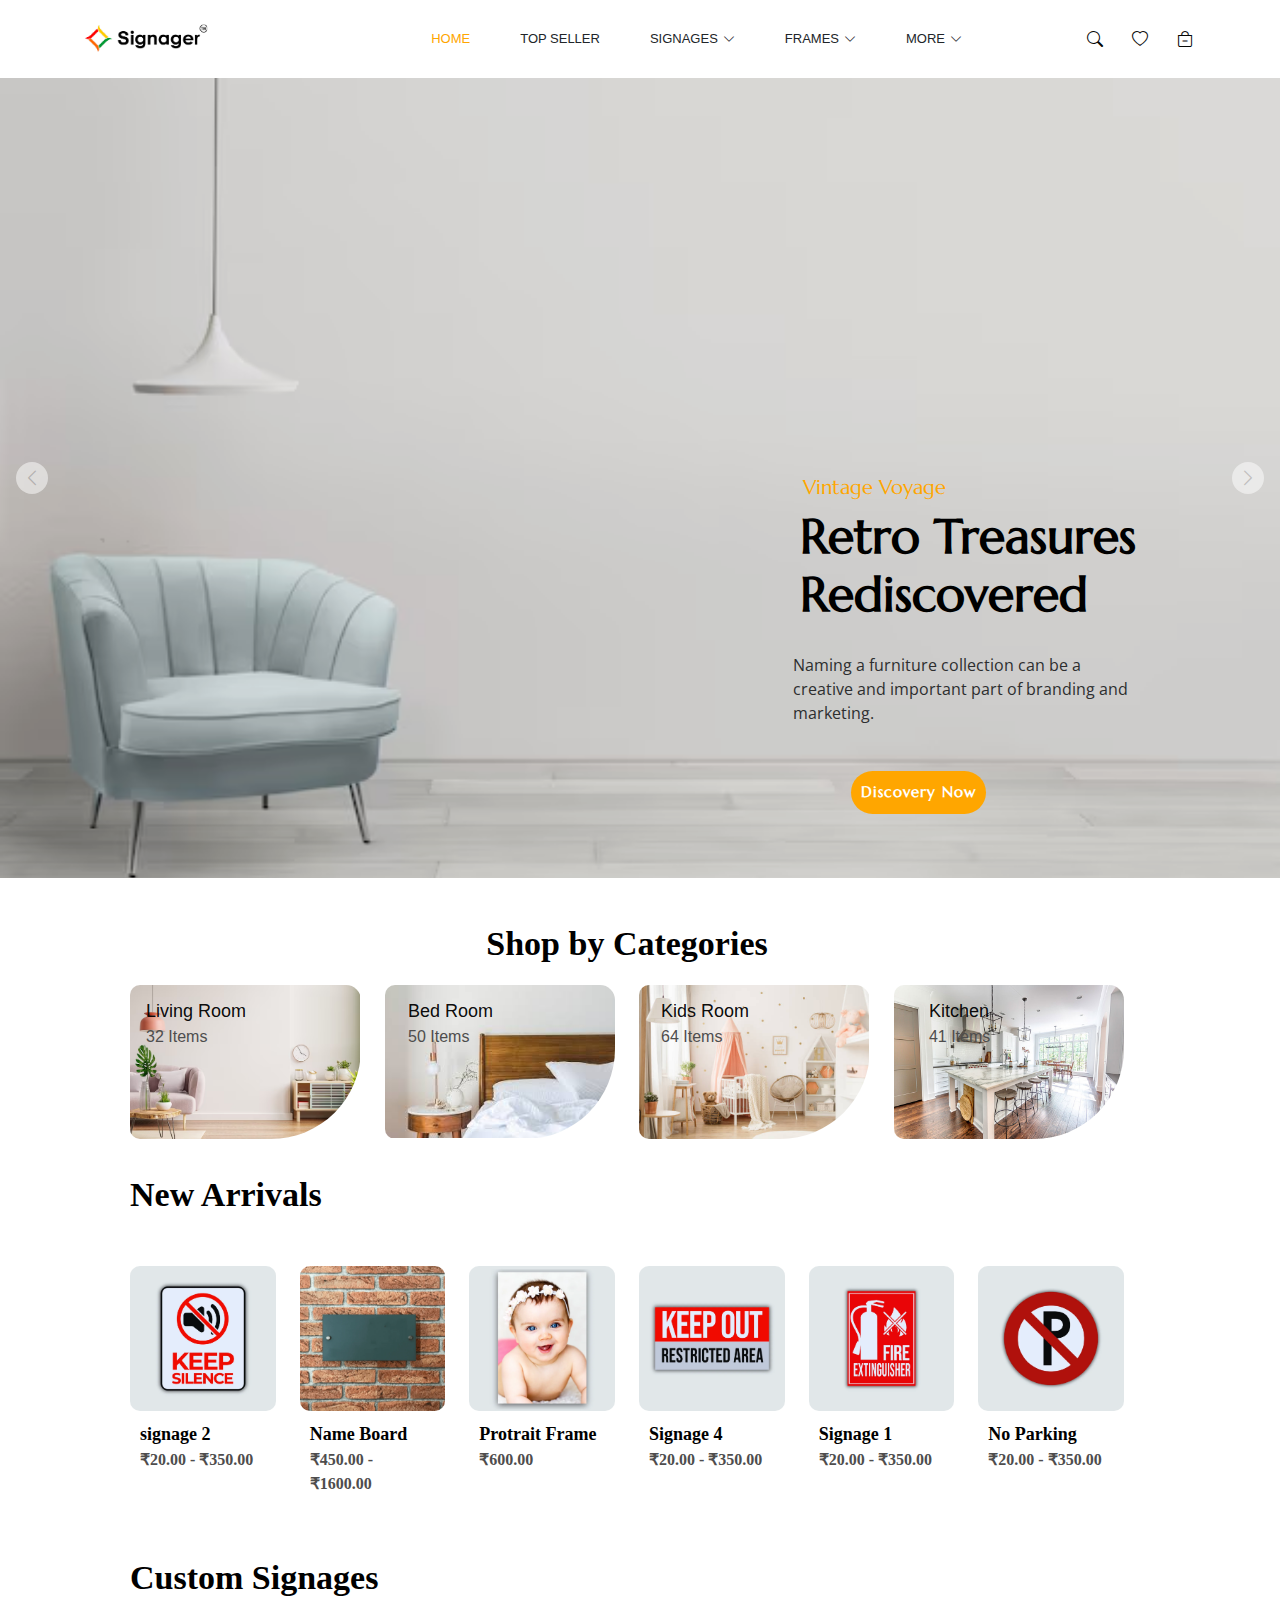
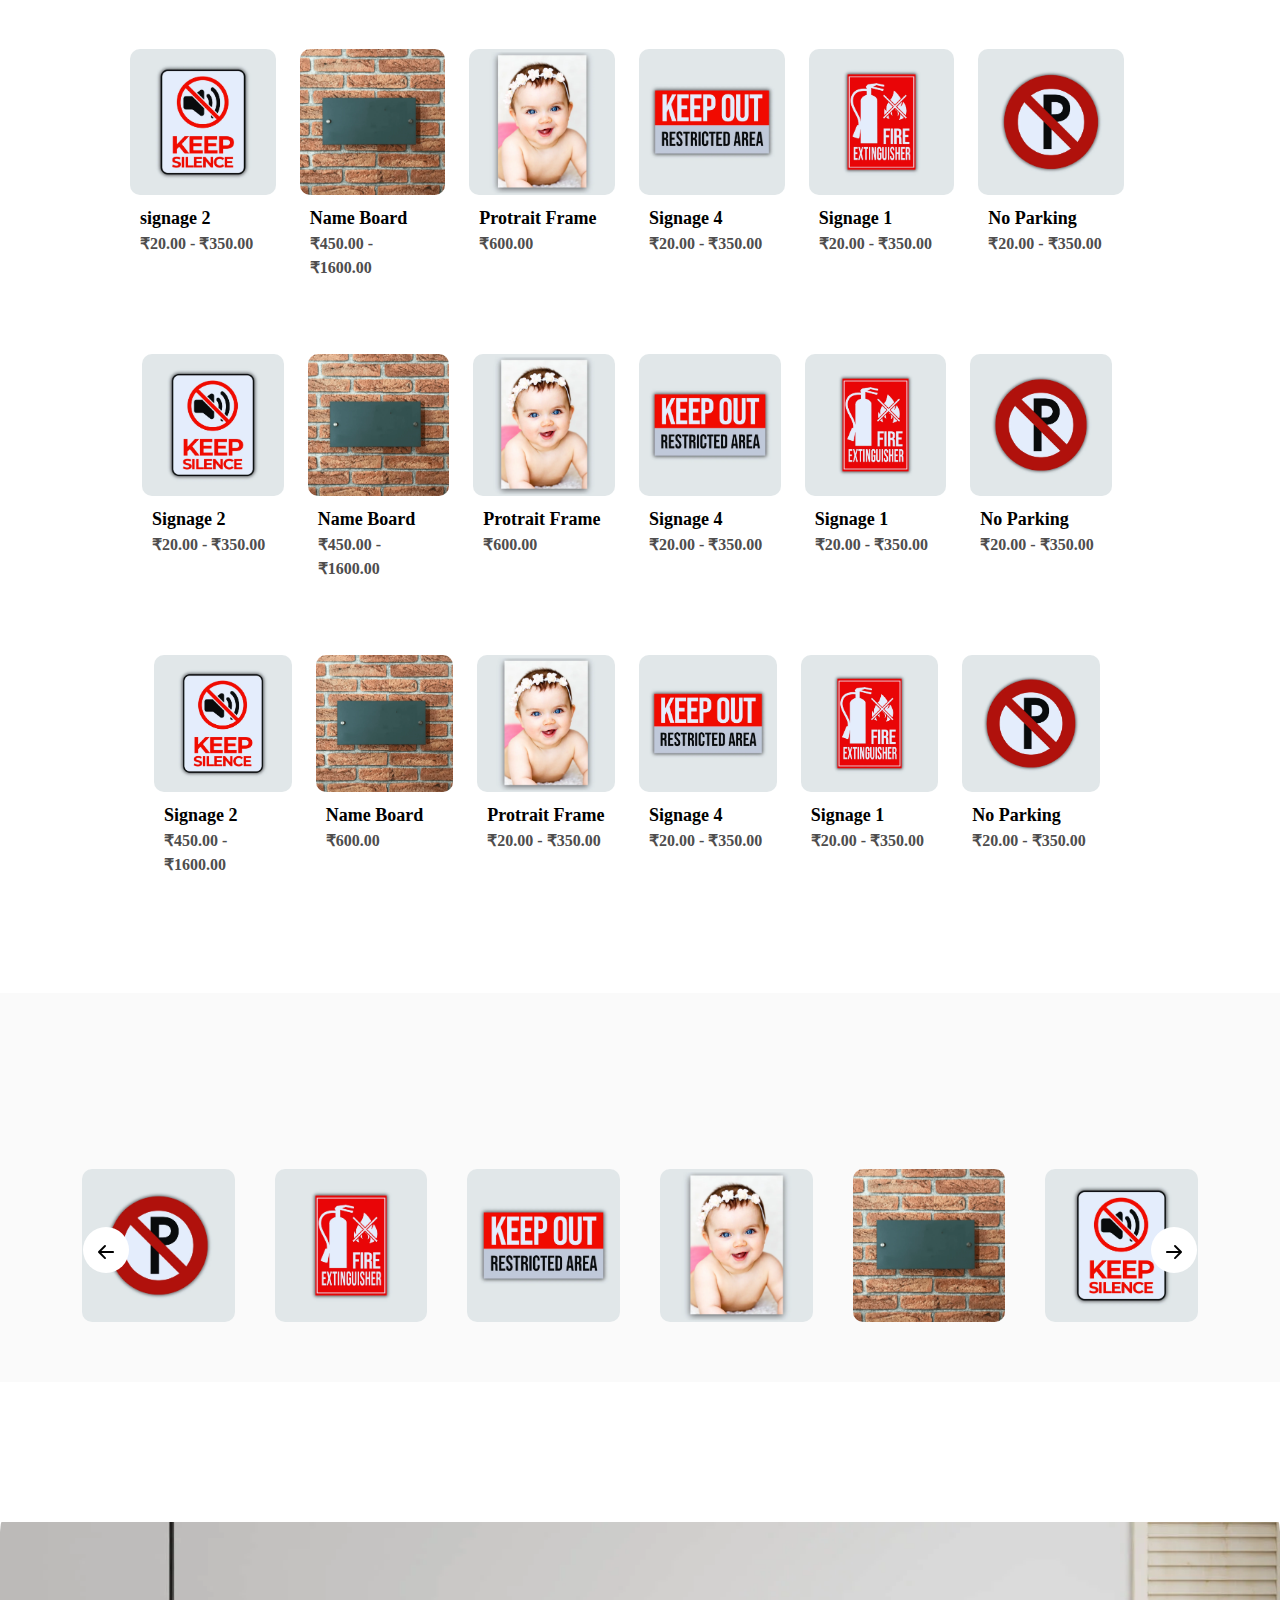
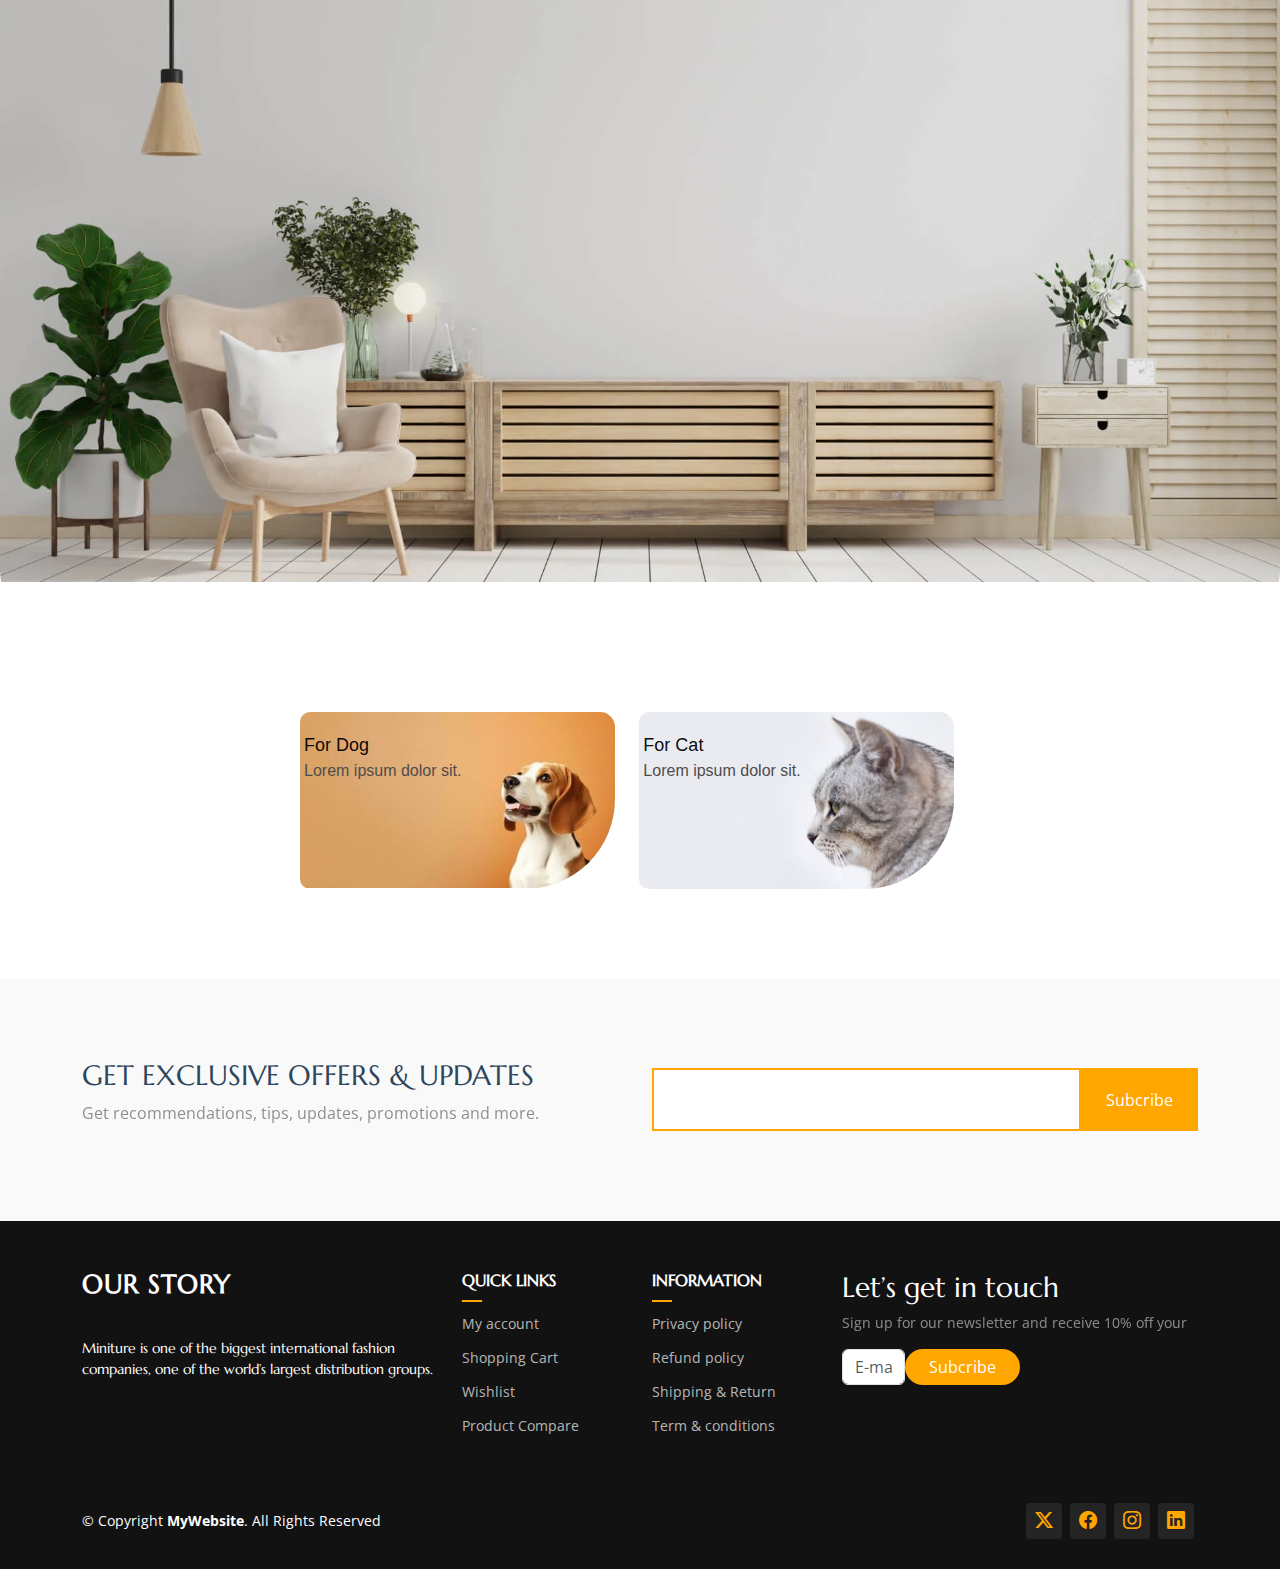
<file: index.html>
<!DOCTYPE html>
<html lang="en">

<head>
  <meta charset="utf-8">
  <meta content="width=device-width, initial-scale=1.0" name="viewport">
  <title>Signager</title>
  <meta name="description" content="">
  <meta name="keywords" content="">

  <!-- Favicons -->
  <link href="assets/img/favicon.png" rel="icon">
  <link href="assets/img/apple-touch-icon.png" rel="apple-touch-icon">

  <!-- Fonts -->
  <link href="https://fonts.googleapis.com" rel="preconnect">
  <link href="https://fonts.gstatic.com" rel="preconnect" crossorigin>
  <link href="https://fonts.googleapis.com/css2?family=Open+Sans:ital,wght@0,300;0,400;0,500;0,600;0,700;0,800;1,300;1,400;1,500;1,600;1,700;1,800&family=Marcellus:wght@400&display=swap" rel="stylesheet">

  <!-- Vendor CSS Files -->
  <link href="assets/vendor/bootstrap/css/bootstrap.min.css" rel="stylesheet">
  <link href="assets/vendor/bootstrap-icons/bootstrap-icons.css" rel="stylesheet">
  <link href="assets/vendor/aos/aos.css" rel="stylesheet">
  <link href="assets/vendor/swiper/swiper-bundle.min.css" rel="stylesheet">
  <link href="assets/vendor/glightbox/css/glightbox.min.css" rel="stylesheet">

  <!-- Main CSS File -->
  <link href="assets/css/style.css" rel="stylesheet">

</head>

<body class="index-page">

  <header id="header" class="header d-flex align-items-center position-relative">
    <div class="container-fluid container-xl position-relative d-flex align-items-center justify-content-between">

      <a href="index.html" class="logo d-flex align-items-center">
        <!-- Uncomment the line below if you also wish to use an image logo -->
        <img src="assets/img/logo signager.svg" alt="">
        
      </a>

      <nav id="navmenu" class="navmenu">
        <ul>
            <li><a href="index.html" class="active">HOME</a></li>
            <li><a href="about.html">TOP SELLER</a></li>
            <li class="dropdown"><a href="services.html"><span>SIGNAGES</span> <i class="bi bi-chevron-down toggle-dropdown"></i></a>
        <ul>
            <li><a href="#">PROMOTIONAL SIGNAGES</a></li>
            <li><a href="#">SAFETY SIGNAGES</a></li>
            <li><a href="#">NEON SIGNAGES</a></li>
            <li><a href="#">DENTAL SIGNAGES</a></li>
            <li><a href="#">COMMERCIAL SIGNAGES</a></li>
            <li><a href="#">RESIDENCE SIGNAGES</a></li>
            <li><a href="#">MANDATORY SIGNAGES</a></li>
        </ul>
            </li>
            <li class="dropdown"><a href="services.html"><span>FRAMES</span> <i class="bi bi-chevron-down toggle-dropdown"></i></a>
                <ul>
                    <li><a href="#">PHOTO FRAME</a></li>
                    <li><a href="#">CANVA FRAME</a></li>
                </ul>
                    </li>
                    <li class="dropdown"><a href="services.html"><span>MORE</span> <i class="bi bi-chevron-down toggle-dropdown"></i></a>
                        <ul>
                            <li><a href="#">SHOP</a></li>
                            <li><a href="#">ABOUT US</a></li>
                            <li><a href="#">CONTACT US</a></li>
                        </ul>
                            </li>
                            <div id="icon"><i class="bi bi-search"></i>
                            <i class="bi bi-heart"></i>
                            <i class="bi bi-bag-dash"></i>
                          </div>
        </ul>
        <i class="mobile-nav-toggle d-xl-none bi bi-list"></i>
      </nav>

    </div>
  </header>

  <main class="main">

    <!-- Hero Section -->
    <section id="hero" class="hero section dark-background">

        <div id="hero-carousel" class="carousel slide carousel-fade" data-bs-ride="carousel" data-bs-interval="5000">

            <div class="carousel-item active">
                <img src="assets/img/slide 1.avif" alt="">
            <div class="carousel-container1">
                <h5>Vintage Voyage</h5>
            <h2> Retro Treasures <br/>Rediscovered</h2>
            <p>Naming a furniture collection can be a creative and important part of branding and marketing.</p>
            <button class="btn">Discovery Now</button> 
            </div>
        </div><!-- End Carousel Item -->

        <div class="carousel-item">
          <img src="assets/img/slide2.avif" alt="">
          <div class="carousel-container2">
            <h5>African Safari Splender</h5>
            <h2>Savanna Sunset <br/>Collection</h2>
            <p>Naming a furniture collection can be a creative <br/>and important part of branding and marketing.</p>
            <button class="btn">Shop Now</button>
          </div>
        </div><!-- End Carousel Item -->

        <div class="carousel-item">
          <img src="assets/img/slide 3.avif" alt="">
          <div class="carousel-container3">
            <h5>Mordern Zen Oasis</h5>
            <h2>Minimalist Living <br/>Inspiration</span></h2>
            <p>Naming a furniture collection can be a creative <br/>and important part of branding and marketing.</p>
            <button class="btn1">Shop Now</button>
          </div>
        </div><!-- End Carousel Item -->

        <a class="carousel-control-prev" href="#hero-carousel" role="button" data-bs-slide="prev">
          <span class="carousel-control-prev-icon bi bi-chevron-left" aria-hidden="true"></span>
        </a>

        <a class="carousel-control-next" href="#hero-carousel" role="button" data-bs-slide="next">
          <span class="carousel-control-next-icon bi bi-chevron-right" aria-hidden="true"></span>
        </a>


      </div>

    </section><!-- /Hero Section -->

    <!-- Gallery Section -->
    <section id="gallery" class="gallery section">

      <div id="shoptitle">
        <p>Shop by Categories</p>
        

        <div class="row gy-4 justify-content-center">

          <div class="col-xl-3 col-lg-4 col-md-6">
            <div class="gallery-item h-100">
              <img src="assets/img/livingroom.avif" class="img-fluid" alt="">
              <div class="text-overlay"><span>Living Room</span> 
                <p>32 Items</p>
              </div>
              <div class="gallery-links d-flex align-items-center justify-content-center">
                <a href="assets/img/livingroom.avif" title="Gallery 1" class="glightbox preview-link"></i></a>
                <a href="gallery-single.html" class="details-link"><i class="bi bi-arrow-up-right-circle-fill"></i></a>
              </div>
            </div>
          </div><!-- End Gallery Item -->

          <div class="col-xl-3 col-lg-4 col-md-6">
            <div class="gallery-item h-100">
              <img src="assets/img/bedroom.jpeg" class="img-fluid" alt="">
              <div class="text-overlay"><span>Bed Room</span>
                <p>50 Items</p>
              </div>
              <div class="gallery-links d-flex align-items-center justify-content-center">
                <a href="assets/img/bedroom.jpeg" title="Gallery 2" class="glightbox preview-link"></a>
                <a href="gallery-single.html" class="details-link"><i class="bi bi-arrow-up-right-circle-fill"></i></a>
              </div>
            </div>
          </div><!-- End Gallery Item -->

          <div class="col-xl-3 col-lg-4 col-md-6">
            <div class="gallery-item h-100">
              <img src="assets/img/kid.jpg" class="img-fluid" alt="">
              <div class="text-overlay"><span>Kids Room</span>
                <p>64 Items</p>
              </div>
              <div class="gallery-links d-flex align-items-center justify-content-center">
                <a href="assets/img/kid.jpg" title="Gallery 3" class="glightbox preview-link"></a>
                <a href="gallery-single.html" class="details-link"><i class="bi bi-arrow-up-right-circle-fill"></i></a>
              </div>
            </div>
          </div><!-- End Gallery Item -->

          <div class="col-xl-3 col-lg-4 col-md-6">
            <div class="gallery-item h-100">
              <img src="assets/img/kitchen1.jpeg" class="img-fluid" alt="">
              <div class="text-overlay"><span>Kitchen</span>
                <p>41 Items</p>
              </div>
              <div class="gallery-links d-flex align-items-center justify-content-center">
                <a href="assets/img/kitchen1.jpeg" title="Gallery 4" class="glightbox preview-link"></a>
                <a href="gallery-single.html" class="details-link"><i class="bi bi-arrow-up-right-circle-fill"></i></a>
              </div>
            </div>
          </div><!-- End Gallery Item -->

        </div>
        <div id="shoptitle1">
          <p>New Arrivals</p>
          </div>
          <div class="row gy-4 justify-content-center">

            <div class="col-xl-2 col-lg-2 col-md-4">
              <div class="gallery-item1 h-100">
                <a href="signage2.html" class="details-link">
                <img src="assets/img/product1.webp" class="img-fluid" alt="">
              </a>
                <div class="text">
                  <span>signage 2</span>
                  <p>₹20.00 - ₹350.00</p>
                </div>
                <div class="gallery-links1 d-flex align-items-center justify-content-center">
                  <a href="assets/img/product1.webp" title="Gallery 4" class="glightbox preview-link"></a>
                </div>
                <ul class="icons">
                  <i class="bi bi-search"></i>
                  <i class="bi bi-heart"></i>
                  <i class="bi bi-bag-dash"></i>
                </ul>
              </div>
            </div><!-- End Gallery Item -->

          <div class="col-xl-2 col-lg-2 col-md-4">
            <div class="gallery-item1 h-100">
              <a href="nameboard.html" class="details-link">
              <img src="assets/img/product2.webp" class="img-fluid" alt=""></a>
              <div class="text">
                <span>Name Board</span>
                <p>₹450.00 - ₹1600.00</p>
              </div>
              <div class="gallery-links1 d-flex align-items-center justify-content-center">
                
                <a href="assets/img/product2.webp" title="Gallery 2" class="glightbox preview-link"></a>
                <ul class="icons">
                  <i class="bi bi-search"></i>
                  <i class="bi bi-heart"></i>
                  <i class="bi bi-bag-dash"></i>
                </ul>
                
              </div>
            </div>
          </div><!-- End Gallery Item -->

          <div class="col-xl-2 col-lg-2 col-md-4">
            <div class="gallery-item1 h-100">
              <a href="protrait.html" class="details-link">
              <img src="assets/img/product3.webp" class="img-fluid" alt=""></a>
              <div class="text">
                <span>Protrait Frame</span>
                <p>₹600.00</p>
              </div>
              <div class="gallery-links1 d-flex align-items-center justify-content-center">
                
                <a href="assets/img/product3.webp" title="Gallery 3" class="glightbox preview-link"></a>
                <ul class="icons">
                  <i class="bi bi-search"></i>
                  <i class="bi bi-heart"></i>
                  <i class="bi bi-bag-dash"></i>
                </ul>
                
              </div>
            </div>
          </div><!-- End Gallery Item -->

          <div class="col-xl-2 col-lg-2 col-md-4">
            <div class="gallery-item1 h-100">
              <a href="signage4.html" class="details-link">
              <img src="assets/img/product4.webp" class="img-fluid" alt=""></a>
              <div class="text">
                <span>Signage 4</span>
                <p>₹20.00 - ₹350.00</p>
              </div>
              <div class="gallery-links1 d-flex align-items-center justify-content-center">
                
                <a href="assets/img/product4.webp" title="Gallery 4" class="glightbox preview-link"></a>
                <ul class="icons">
                  <i class="bi bi-search"></i>
                  <i class="bi bi-heart"></i>
                  <i class="bi bi-bag-dash"></i>
                </ul>
                
              </div>
            </div>
          </div><!-- End Gallery Item -->
          <div class="col-xl-2 col-lg-2 col-md-4">
            <div class="gallery-item1 h-100">
              <a href="signage1.html" class="details-link">
              <img src="assets/img/product5.webp" class="img-fluid" alt=""></a>
              <div class="text">
                <span>Signage 1</span>
                <p>₹20.00 - ₹350.00</p>
              </div>
              <div class="gallery-links1 d-flex align-items-center justify-content-center">
                
                <a href="assets/img/product5.webp" title="Gallery 4" class="glightbox preview-link"></a>
                <ul class="icons">
                  <i class="bi bi-search"></i>
                  <i class="bi bi-heart"></i>
                  <i class="bi bi-bag-dash"></i>
                </ul>
                
              </div>
            </div>
          </div><!-- End Gallery Item -->
          <div class="col-xl-2 col-lg-2 col-md-4">
            <div class="gallery-item1 h-100">
              <a href="noparking.html" class="details-link">
              <img src="assets/img/product6.webp" class="img-fluid" alt=""></a>
              <div class="text">
                <span>No Parking</span>
                <p>₹20.00 - ₹350.00</p>
              </div>
              <div class="gallery-links1 d-flex align-items-center justify-content-center">
                
                <a href="assets/img/product6.webp" title="Gallery 4" class="glightbox preview-link"></a>
                <ul class="icons">
                  <i class="bi bi-search"></i>
                  <i class="bi bi-heart"></i>
                  <i class="bi bi-bag-dash"></i>
                </ul>
                
                </a>
              </div>
            </div>
          </div><!-- End Gallery Item -->
          </div>
          
          <div id="shoptitle1">
            <p>Custom Signages</p>
            </div>
            <div class="row gy-4 justify-content-center">
            <div class="col-xl-2 col-lg-2 col-md-4">
              <div class="gallery-item1 h-100">
                <a href="signage2.html" class="details-link">
                <img src="assets/img/product1.webp" class="img-fluid" alt=""></a>
                <div class="text">
                  <span>signage 2</span>
                  <p>₹20.00 - ₹350.00</p>
                </div>
                <div class="gallery-links1 d-flex align-items-center justify-content-center">
                  
                  <a href="assets/img/product1.webp" title="Gallery 1" class="glightbox preview-link"></i></a>
                  <ul class="icons">
                    <i class="bi bi-search"></i>
                    <i class="bi bi-heart"></i>
                    <i class="bi bi-bag-dash"></i>
                  </ul>
                  
                </div>
              </div>
            </div><!-- End Gallery Item -->
  
            <div class="col-xl-2 col-lg-2 col-md-4">
              <div class="gallery-item1 h-100">
                <a href="nameboard.html" class="details-link">
                <img src="assets/img/product2.webp" class="img-fluid" alt=""></a>
                <div class="text">
                  <span>Name Board</span>
                <p>₹450.00 - ₹1600.00</p>
                </div>
                <div class="gallery-links1 d-flex align-items-center justify-content-center">
                  
                  <a href="assets/img/product2.webp" title="Gallery 2" class="glightbox preview-link"></a>
                  <ul class="icons">
                    <i class="bi bi-search"></i>
                    <i class="bi bi-heart"></i>
                    <i class="bi bi-bag-dash"></i>
                  </ul>
                  
                </div>
              </div>
            </div><!-- End Gallery Item -->
  
            <div class="col-xl-2 col-lg-2 col-md-4">
              <div class="gallery-item1 h-100">
                <a href="protrait.html" class="details-link">
                <img src="assets/img/product3.webp" class="img-fluid" alt=""></a>
                <div class="text">
                  <span>Protrait Frame</span>
                  <p>₹600.00</p>
                </div>
                <div class="gallery-links1 d-flex align-items-center justify-content-center">
                  
                  <a href="assets/img/product3.webp" title="Gallery 3" class="glightbox preview-link"></a>
                  <ul class="icons">
                    <i class="bi bi-search"></i>
                    <i class="bi bi-heart"></i>
                    <i class="bi bi-bag-dash"></i>
                  </ul>
                  
                </div>
              </div>
            </div><!-- End Gallery Item -->
  
            <div class="col-xl-2 col-lg-2 col-md-4">
              <div class="gallery-item1 h-100">
                <a href="signage4.html" class="details-link">
                <img src="assets/img/product4.webp" class="img-fluid" alt=""></a>
                <div class="text">
                  <span>Signage 4</span>
                <p>₹20.00 - ₹350.00</p>
                </div>
                <div class="gallery-links1 d-flex align-items-center justify-content-center">
                  
                  <a href="assets/img/product4.webp" title="Gallery 4" class="glightbox preview-link"></a>
                  <ul class="icons">
                    <i class="bi bi-search"></i>
                    <i class="bi bi-heart"></i>
                    <i class="bi bi-bag-dash"></i>
                  </ul>
                  
                </div>
              </div>
            </div><!-- End Gallery Item -->
            <div class="col-xl-2 col-lg-2 col-md-4">
              <div class="gallery-item1 h-100">
                <a href="signage1.html" class="details-link">
                <img src="assets/img/product5.webp" class="img-fluid" alt=""></a>
                <div class="text">
                  <span>Signage 1</span>
                <p>₹20.00 - ₹350.00</p>
                </div>
                <div class="gallery-links1 d-flex align-items-center justify-content-center">
                  
                  <a href="assets/img/product5.webp" title="Gallery 4" class="glightbox preview-link"></a>
                  <ul class="icons">
                    <i class="bi bi-search"></i>
                    <i class="bi bi-heart"></i>
                    <i class="bi bi-bag-dash"></i>
                  </ul>
                  
                </div>
              </div>
            </div><!-- End Gallery Item -->
            <div class="col-xl-2 col-lg-2 col-md-4">
              <div class="gallery-item1 h-100">
                <a href="noparking.html" class="details-link">
                <img src="assets/img/product6.webp" class="img-fluid" alt=""></a>
                <div class="text">
                  <span>No Parking</span>
                  <p>₹20.00 - ₹350.00</p>
                </div>
                <div class="gallery-links1 d-flex align-items-center justify-content-center">
                  
                  <a href="assets/img/product6.webp" title="Gallery 4" class="glightbox preview-link"></a>
                  <ul class="icons">
                    <i class="bi bi-search"></i>
                    <i class="bi bi-heart"></i>
                    <i class="bi bi-bag-dash"></i>
                  </ul>
                  
                  </a>
                </div>
              </div>
            </div><!-- End Gallery Item -->

            <div class="row gy-4 justify-content-center">
  
              <div class="col-xl-2 col-lg-2 col-md-4">
                <div class="gallery-item1 h-100">
                  <a href="signage2.html" class="details-link">
                  <img src="assets/img/product1.webp" class="img-fluid" alt=""></a>
                  <div class="text">
                    <span>Signage 2</span>
                    <p>₹20.00 - ₹350.00</p>
                  </div>
                  <div class="gallery-links1 d-flex align-items-center justify-content-center">
                    
                    <a href="assets/img/product1.webp" title="Gallery 1" class="glightbox preview-link"></i></a>
                    <ul class="icons">
                      <i class="bi bi-search"></i>
                      <i class="bi bi-heart"></i>
                      <i class="bi bi-bag-dash"></i>
                    </ul>
                    
                  </div>
                </div>
              </div><!-- End Gallery Item -->
    
              <div class="col-xl-2 col-lg-2 col-md-4">
                <div class="gallery-item1 h-100">
                  <a href="nameboard.html" class="details-link">
                  <img src="assets/img/product2.webp" class="img-fluid" alt=""></a>
                  <div class="text">
                    <span>Name Board</span>
                    <p>₹450.00 - ₹1600.00</p>
                  </div>
                  <div class="gallery-links1 d-flex align-items-center justify-content-center">
                    
                    <a href="assets/img/product2.webp" title="Gallery 2" class="glightbox preview-link"></a>
                    <ul class="icons">
                      <i class="bi bi-search"></i>
                      <i class="bi bi-heart"></i>
                      <i class="bi bi-bag-dash"></i>
                    </ul>
                  </div>
                </div>
              </div><!-- End Gallery Item -->
    
              <div class="col-xl-2 col-lg-2 col-md-4">
                <div class="gallery-item1 h-100">
                  <a href="protrait.html" class="details-link">
                  <img src="assets/img/product3.webp" class="img-fluid" alt=""></a>
                  <div class="text">
                    <span>Protrait Frame</span>
                    <p>₹600.00</p>
                  </div>
                  <div class="gallery-links1 d-flex align-items-center justify-content-center">
                    
                    <a href="assets/img/product3.webp" title="Gallery 3" class="glightbox preview-link"></a>
                    <ul class="icons">
                      <i class="bi bi-search"></i>
                      <i class="bi bi-heart"></i>
                      <i class="bi bi-bag-dash"></i>
                    </ul>
                    
                  </div>
                </div>
              </div><!-- End Gallery Item -->
    
              <div class="col-xl-2 col-lg-2 col-md-4">
                <div class="gallery-item1 h-100">
                  <a href="signage4.html" class="details-link">
                  <img src="assets/img/product4.webp" class="img-fluid" alt=""></a>
                  <div class="text">
                    <span>Signage 4</span>
                    <p>₹20.00 - ₹350.00</p>
                  </div>
                  <div class="gallery-links1 d-flex align-items-center justify-content-center">
                    
                    <a href="assets/img/product4.webp" title="Gallery 4" class="glightbox preview-link"></a>
                    <ul class="icons">
                      <i class="bi bi-search"></i>
                      <i class="bi bi-heart"></i>
                      <i class="bi bi-bag-dash"></i>
                    </ul>
                    
                  </div>
                </div>
              </div><!-- End Gallery Item -->
              <div class="col-xl-2 col-lg-2 col-md-4">
                <div class="gallery-item1 h-100">
                  <a href="signage1.html" class="details-link">
                  <img src="assets/img/product5.webp" class="img-fluid" alt=""></a>
                  <div class="text">
                    <span>Signage 1</span>
                    <p>₹20.00 - ₹350.00</p>
                  </div>
                  <div class="gallery-links1 d-flex align-items-center justify-content-center">
                    
                    <a href="assets/img/product5.webp" title="Gallery 4" class="glightbox preview-link"></a>
                    <ul class="icons">
                      <i class="bi bi-search"></i>
                      <i class="bi bi-heart"></i>
                      <i class="bi bi-bag-dash"></i>
                    </ul>
                    
                  </div>
                </div>
              </div><!-- End Gallery Item -->
              <div class="col-xl-2 col-lg-2 col-md-4">
                <div class="gallery-item1 h-100">
                  <a href="noparking.html" class="details-link">
                  <img src="assets/img/product6.webp" class="img-fluid" alt=""></a>
                  <div class="text">
                    <span>No Parking</span>
                    <p>₹20.00 - ₹350.00</p>
                  </div>
                  <div class="gallery-links1 d-flex align-items-center justify-content-center">
                    
                    <a href="assets/img/product6.webp" title="Gallery 4" class="glightbox preview-link"></a>
                    <ul class="icons">
                      <i class="bi bi-search"></i>
                      <i class="bi bi-heart"></i>
                      <i class="bi bi-bag-dash"></i>
                    </ul>
                    
                    </a>
                  </div>
                </div>
              </div><!-- End Gallery Item -->
            
              
              <div class="row gy-4 justify-content-center">
  
                <div class="col-xl-2 col-lg-2 col-md-4">
                  <div class="gallery-item1 h-100">
                    <a href="signage2.html" class="details-link">
                    <img src="assets/img/product1.webp" class="img-fluid" alt=""></a>
                    <div class="text">
                      <span>Signage 2</span>
                      <p>₹450.00 - ₹1600.00</p>
                    </div>
                    <div class="gallery-links1 d-flex align-items-center justify-content-center">
                      
                      <a href="assets/img/product1.webp" title="Gallery 1" class="glightbox preview-link"></i></a>
                      <ul class="icons">
                        <i class="bi bi-search"></i>
                        <i class="bi bi-heart"></i>
                        <i class="bi bi-bag-dash"></i>
                      </ul>
                      
                    </div>
                  </div>
                </div><!-- End Gallery Item -->
      
                <div class="col-xl-2 col-lg-2 col-md-4">
                  <div class="gallery-item1 h-100">
                    <a href="nameboard.html" class="details-link">
                    <img src="assets/img/product2.webp" class="img-fluid" alt=""></a>
                    <div class="text">
                    <span>Name Board</span>
                    <p>₹600.00</p>
                    </div>
                    <div class="gallery-links1 d-flex align-items-center justify-content-center">
                      
                      <a href="assets/img/product2.webp" title="Gallery 2" class="glightbox preview-link"></a>
                      <ul class="icons">
                        <i class="bi bi-search"></i>
                        <i class="bi bi-heart"></i>
                        <i class="bi bi-bag-dash"></i>
                      </ul>
                      
                    </div>
                  </div>
                </div><!-- End Gallery Item -->
      
                <div class="col-xl-2 col-lg-2 col-md-4">
                  <div class="gallery-item1 h-100">
                    <a href="protrait.html" class="details-link">
                    <img src="assets/img/product3.webp" class="img-fluid" alt=""></a>
                    <div class="text">
                      <span>Protrait Frame</span>
                      <p>₹20.00 - ₹350.00</p>
                    </div>
                    <div class="gallery-links1 d-flex align-items-center justify-content-center">
                      
                      <a href="assets/img/product3.webp" title="Gallery 3" class="glightbox preview-link"></a>
                      <ul class="icons">
                        <i class="bi bi-search"></i>
                        <i class="bi bi-heart"></i>
                        <i class="bi bi-bag-dash"></i>
                      </ul>
                      
                    </div>
                  </div>
                </div><!-- End Gallery Item -->
      
                <div class="col-xl-2 col-lg-2 col-md-4">
                  <div class="gallery-item1 h-100">
                    <a href="signage4.html" class="details-link">
                    <img src="assets/img/product4.webp" class="img-fluid" alt=""></a>
                    <div class="text">
                      <span>Signage 4</span>
                      <p>₹20.00 - ₹350.00</p>
                    </div>
                    <div class="gallery-links1 d-flex align-items-center justify-content-center">
                      
                      <a href="assets/img/product4.webp" title="Gallery 4" class="glightbox preview-link"></a>
                      <ul class="icons">
                        <i class="bi bi-search"></i>
                        <i class="bi bi-heart"></i>
                        <i class="bi bi-bag-dash"></i>
                      </ul>
                      
                    </div>
                  </div>
                </div><!-- End Gallery Item -->
                <div class="col-xl-2 col-lg-2 col-md-4">
                  <div class="gallery-item1 h-100">
                    <a href="signage1.html" class="details-link">
                    <img src="assets/img/product5.webp" class="img-fluid" alt=""></a>
                    <div class="text">
                      <span>Signage 1</span>
                      <p>₹20.00 - ₹350.00</p>
                    </div>
                    <div class="gallery-links1 d-flex align-items-center justify-content-center">
                      
                      <a href="assets/img/product5.webp" title="Gallery 4" class="glightbox preview-link"></a>
                      <ul class="icons">
                        <i class="bi bi-search"></i>
                        <i class="bi bi-heart"></i>
                        <i class="bi bi-bag-dash"></i>
                      </ul>
                    
                    </div>
                  </div>
                </div><!-- End Gallery Item -->
                <div class="col-xl-2 col-lg-2 col-md-4">
                  <div class="gallery-item1 h-100">
                    <a href="noparking.html" class="details-link">
                    <img src="assets/img/product6.webp" class="img-fluid" alt=""></a>
                    <div class="text">
                      <span>No Parking</span>
                      <p>₹20.00 - ₹350.00</p>
                    </div>
                    <div class="gallery-links1 d-flex align-items-center justify-content-center">
                      
                      <a href="assets/img/product6.webp" title="Gallery 4" class="glightbox preview-link"></a>
                      <ul class="icons">
                        <i class="bi bi-search"></i>
                        <i class="bi bi-heart"></i>
                        <i class="bi bi-bag-dash"></i>
                      </ul>
                      
                    </div>
                  </div>
                </div><!-- End Gallery Item -->
      
    </section>


    <!-- Services 2 Section -->
    <section id="services-2" class="services-2 section dark-background">
      <!-- Section Title -->
      <div class="container section-title" data-aos="fade-up">
        <h2>Top Sellers</h2>
        
      </div><!-- End Section Title -->

      <div class="services-carousel-wrap">
        <div class="container">
          <div class="swiper init-swiper">
            <script type="application/json" class="swiper-config">
              {
                "loop": true,
                "speed": 600,
                "autoplay": {
                  "delay": 5000
                },
                "slidesPerView": "auto",
                "pagination": {
                  "el": ".swiper-pagination",
                  "type": "bullets",
                  "clickable": true
                },
                "navigation": {
                  "nextEl": ".js-custom-next",
                  "prevEl": ".js-custom-prev"
                },
                "breakpoints": {
                  "320": {
                    "slidesPerView": 3,
                    "spaceBetween": 40
                  },
                  "1200": {
                    "slidesPerView": 6,
                    "spaceBetween": 40
                  }
                }
              }
            </script>
            <button class="navigation-prev js-custom-prev">
              <i class="bi bi-arrow-left-short"></i>
            </button>
            <button class="navigation-next js-custom-next">
              <i class="bi bi-arrow-right-short"></i>
            </button>
            <div class="swiper-wrapper">
              <div class="swiper-slide col-xl-2 col-lg-2 col-md-4">
                <div class="service-item">
                  <div class="service-item-contents">
                    <a href="noparking.html">
                      <i class="bi bi-search"></i>
                        <i class="bi bi-heart"></i>
                        <i class="bi bi-bag-dash"></i>
                    </a>
                  </div>
                  <img src="assets/img/product6.webp" alt="Image" class="img-fluid">
                </div>
              </div>
              <div class="swiper-slide col-xl-2 col-lg-2 col-md-4">
                <div class="service-item">
                  <div class="service-item-contents">
                    <a href="signage1.html">
                      <i class="bi bi-search"></i>
                        <i class="bi bi-heart"></i>
                        <i class="bi bi-bag-dash"></i>
                    </a>
                  </div>
                
                  <img src="assets/img/product5.webp" alt="Image" class="img-fluid">
                </div>
              </div>
              <div class="swiper-slide">
                <div class="service-item">
                  <div class="service-item-contents">
                    <a href="signage4.html">
                      <i class="bi bi-search"></i>
                        <i class="bi bi-heart"></i>
                        <i class="bi bi-bag-dash"></i>
                    </a>
                  </div>
                  <img src="assets/img/product4.webp" alt="Image" class="img-fluid">
                </div>
              </div>

              <div class="swiper-slide col-xl-2 col-lg-2 col-md-4">
                <div class="service-item">
                  <div class="service-item-contents">
                    <a href="protrait.html">
                      <i class="bi bi-search"></i>
                      <i class="bi bi-heart"></i>
                      <i class="bi bi-bag-dash"></i>
                    </a>
                  </div>
                  <img src="assets/img/product3.webp" alt="Image" class="img-fluid">
                </div>
              </div>
              <div class="swiper-slide">
                <div class="service-item">
                  <div class="service-item-contents">
                    <a href="nameboard.html">
                      <i class="bi bi-search"></i>
                        <i class="bi bi-heart"></i>
                        <i class="bi bi-bag-dash"></i>
                    </a>
                  </div>
                  <img src="assets/img/product2.webp" alt="Image" class="img-fluid">
                </div>
              </div>
              <div class="swiper-slide">
                <div class="service-item">
                  <div class="service-item-contents">
                    <a href="signage2.html">
                      <i class="bi bi-search"></i>
                        <i class="bi bi-heart"></i>
                        <i class="bi bi-bag-dash"></i>
                    </a>
                  </div>
                  <img src="assets/img/product1.webp" alt="Image" class="img-fluid">
                </div>
              </div>
              <div class="swiper-slide">
                <div class="service-item">
                  <div class="service-item-contents">
                    <a href="signage4.html">
                      <i class="bi bi-search"></i>
                        <i class="bi bi-heart"></i>
                        <i class="bi bi-bag-dash"></i>
                    </a>
                  </div>
                  <img src="assets/img/product4.webp" alt="Image" class="img-fluid">
                </div>
              </div>
            </div>
            <div class="swiper-pagination"></div>
          </div>
        </div>
      </div>
    </section><!-- /Services 2 Section -->

    <!-- background -->
    <section class="background">
      <div class="background-img">
        <img src="assets/img/background.webp" alt="">
      </div>
    </section>
      <!-- /background -->

    <!-- for dog and cat -->
    <section id="gallery" class="gallery section">
      <div id="shoptitle">
        <div class="row gy-4 justify-content-center">
          <div class="col-xl-4 col-lg-6 col-md-12">
            <div class="gallery-item h-100">
              <img src="assets/img/dog.jpg" class="img-fluid" alt="">
              <div class="text-overlay"><span>For Dog</span> 
                <p>Lorem ipsum dolor sit.</p>
              </div>
              <div class="gallery-links d-flex align-items-center justify-content-center">
                <a href="assets/img/dog.jpg" title="Gallery 1" class="glightbox preview-link"></i></a>
                <a href="gallery-single.html" class="details-link"></a>
              </div>
            </div>
          </div><!-- End Gallery Item -->
        
          <div class="col-xl-4 col-lg-6 col-md-12">
            <div class="gallery-item h-100">
              <img src="assets/img/cat.jpeg" class="img-fluid" alt="">
              <div class="text-overlay"><span>For Cat</span>
                <p>Lorem ipsum dolor sit.</p>
              </div>
              <div class="gallery-links d-flex align-items-center justify-content-center">
                <a href="assets/img/cat.jpeg" title="Gallery 2" class="glightbox preview-link"></a>
                <a href="gallery-single.html" class="details-link"></a>
              </div>
            </div>
          </div>
          </div>
          </div>
          </section><!-- End Gallery Item -->

  <!-- /for dog and cat -->

    <!-- Call To Action Section -->
    <section id="call-to-action" class="call-to-action section light-background">

      <div class="content">
        <div class="container">
          <div class="row align-items-center">
            <div class="col-lg-6">
              <h3>Get Exclusive Offers & Updates</h3>
              <p class="opacity-50">
                Get recommendations, tips, updates, promotions and more.
              </p>
            </div>
            <div class="col-lg-6">
              <form action="forms/newsletter.php" class="form-subscribe php-email-form">
                <div class="form-group d-flex align-items-stretch">
                  <input type="email" name="email" class="form-control h-100" placeholder="Enter your e-mail">
                  <input type="submit" class="btn btn-secondary px-4" value="Subcribe">
                </div>
                <div class="loading">Loading</div>
                <div class="error-message"></div>
                <div class="sent-message">
                  Your subscription request has been sent. Thank you!
                </div>
              </form>
            </div>
          </div>
        </div>
      </div>
    </section><!-- /Call To Action Section -->

  </main>

  <footer id="footer" class="footer dark-background">

    <div class="footer-top">
      <div class="container">
        <div class="row gy-4">
          <div class="col-lg-4 col-md-6 footer-about">
            <a href="index.html" class="logo d-flex align-items-center">
              <span class="sitename">OUR STORY</span>
            </a>
            <div class="footer-contact pt-3">
              <p>Miniture is one of the biggest international fashion companies, one of the world’s largest distribution groups.</p>
            </div>
          </div>

          <div class="col-lg-2 col-md-3 footer-links">
            <h4>QUICK LINKS</h4>
            <ul>
              <li><a href="#">My account</a></li>
              <li><a href="#">Shopping Cart</a></li>
              <li><a href="#">Wishlist</a></li>
              <li><a href="#">Product Compare</a></li>
            </ul>
          </div>

          <div class="col-lg-2 col-md-3 footer-links">
            <h4>INFORMATION</h4>
            <ul>
              <li><a href="#">Privacy policy</a></li>
              <li><a href="#">Refund policy</a></li>
              <li><a href="#">Shipping & Return</a></li>
              <li><a href="#">Term & conditions</a></li>
            </ul>
          </div>


          <div class="col-lg-4 col-md-4 footer-links">
            <div class="col-lg-12">
              <h3>Let’s get in touch</h3>
              <p class="opacity-50">
                Sign up for our newsletter and receive 10% off your
              </p>
            </div>
            <div class="col-lg-6">
              <form action="forms/newsletter.php" class="form-subscribe php-email-form">
                <div class="form-group d-flex align-items-stretch">
                  <input type="email" name="email" class="form-control h-100" placeholder="E-mail">
                  <input type="submit" class="btn btn-secondary px-4" value="Subcribe">
                </div>
                <div class="loading">Loading</div>
                <div class="error-message"></div>
                <div class="sent-message">
                  Your subscription request has been sent. Thank you!
                </div>
              </form>
            </div>

        </div>
      </div>
    </div>

    <div class="copyright text-center">
      <div class="container d-flex flex-column flex-lg-row justify-content-center justify-content-lg-between align-items-center">

        <div class="d-flex flex-column align-items-center align-items-lg-start">
          <div>
            © Copyright <strong><span>MyWebsite</span></strong>. All Rights Reserved
          </div>
          
        </div>

        <div class="social-links order-first order-lg-last mb-3 mb-lg-0">
          <a href=""><i class="bi bi-twitter-x"></i></a>
          <a href=""><i class="bi bi-facebook"></i></a>
          <a href=""><i class="bi bi-instagram"></i></a>
          <a href=""><i class="bi bi-linkedin"></i></a>
        </div>

      </div>
    </div>

  </footer>

  <!-- Scroll Top -->
  <a href="#" id="scroll-top" class="scroll-top d-flex align-items-center justify-content-center"><i class="bi bi-arrow-up-short"></i></a>

  <!-- Preloader -->
  <div id="preloader"></div>

  <!-- Vendor JS Files -->
  <script src="assets/vendor/bootstrap/js/bootstrap.bundle.min.js"></script>
  <script src="assets/vendor/php-email-form/validate.js"></script>
  <script src="assets/vendor/aos/aos.js"></script>
  <script src="assets/vendor/swiper/swiper-bundle.min.js"></script>
  <script src="assets/vendor/glightbox/js/glightbox.min.js"></script>

  <!-- Main JS File -->
  <script src="assets/js/main.js"></script>

</body>

</html>
</file>
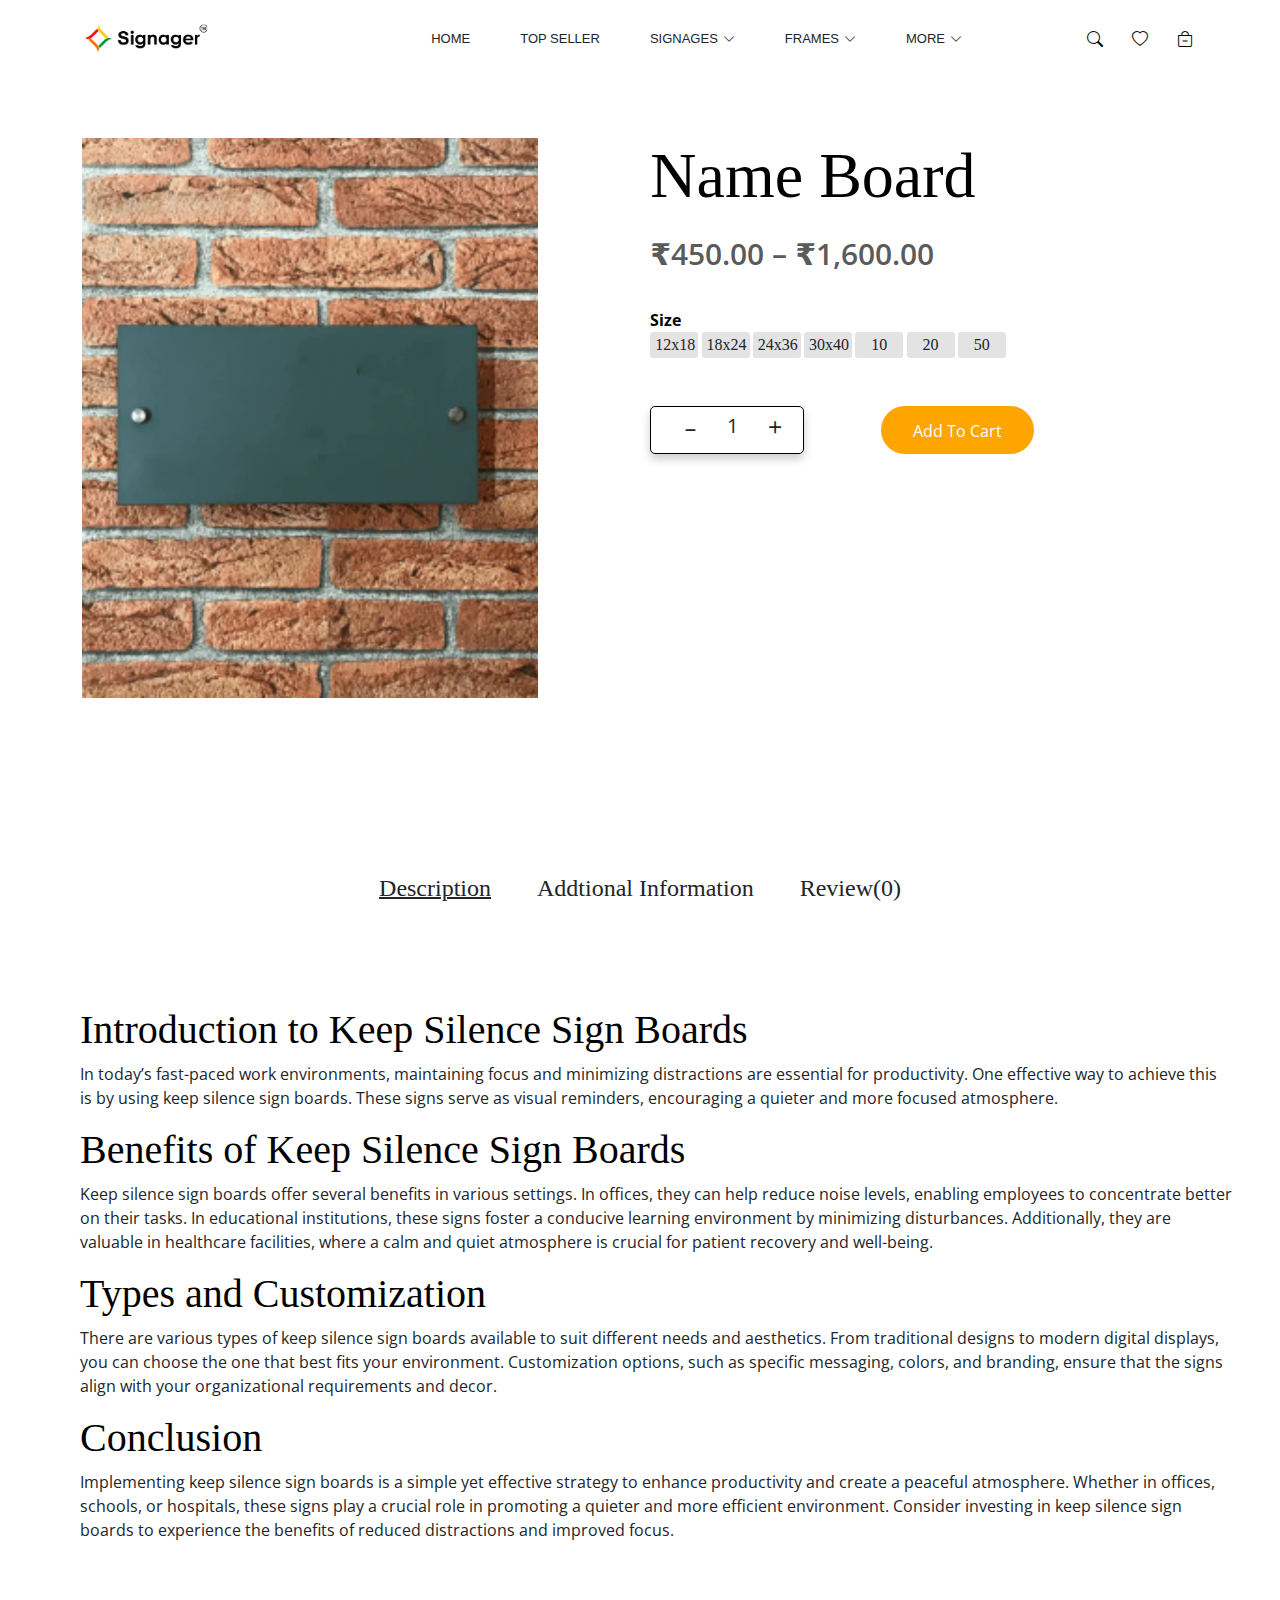
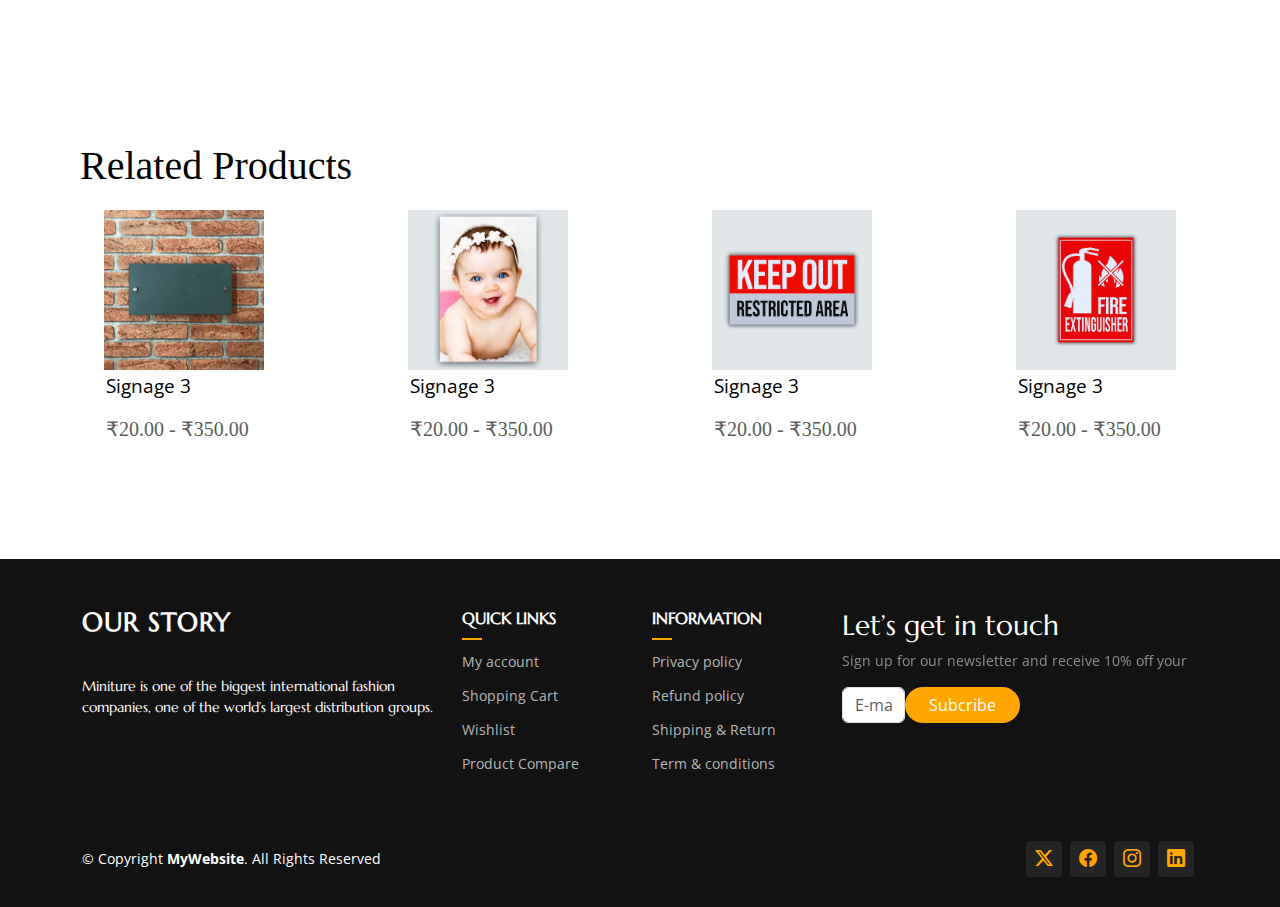
<file: nameboard.html>
<!DOCTYPE html>
<html lang="en">

<head>
  <meta charset="utf-8">
  <meta content="width=device-width, initial-scale=1.0" name="viewport">
  <title>Signager</title>
  <meta name="description" content="">
  <meta name="keywords" content="">

  <!-- Favicons -->
  <link href="assets/img/favicon.png" rel="icon">
  <link href="assets/img/apple-touch-icon.png" rel="apple-touch-icon">

  <!-- Fonts -->
  <link href="https://fonts.googleapis.com" rel="preconnect">
  <link href="https://fonts.gstatic.com" rel="preconnect" crossorigin>
  <link href="https://fonts.googleapis.com/css2?family=Open+Sans:ital,wght@0,300;0,400;0,500;0,600;0,700;0,800;1,300;1,400;1,500;1,600;1,700;1,800&family=Marcellus:wght@400&display=swap" rel="stylesheet">

  <!-- Vendor CSS Files -->
  <link href="assets/vendor/bootstrap/css/bootstrap.min.css" rel="stylesheet">
  <link href="assets/vendor/bootstrap-icons/bootstrap-icons.css" rel="stylesheet">
  <link href="assets/vendor/aos/aos.css" rel="stylesheet">
  <link href="assets/vendor/swiper/swiper-bundle.min.css" rel="stylesheet">
  <link href="assets/vendor/glightbox/css/glightbox.min.css" rel="stylesheet">

  <!-- Main CSS File -->
  <link href="assets/css/style.css" rel="stylesheet">

</head>

<body class="index-page">

  <header id="header" class="header d-flex align-items-center position-relative">
    <div class="container-fluid container-xl position-relative d-flex align-items-center justify-content-between">

      <a href="index.html" class="logo d-flex align-items-center">
        <!-- Uncomment the line below if you also wish to use an image logo -->
        <img src="assets/img/logo signager.svg" alt="">
        
      </a>

      <nav id="navmenu" class="navmenu">
        <ul>
            <li><a href="index.html" >HOME</a></li>
            <li><a href="about.html">TOP SELLER</a></li>
            <li class="dropdown"><a href="services.html"><span>SIGNAGES</span> <i class="bi bi-chevron-down toggle-dropdown"></i></a>
        <ul>
            <li><a href="#">PROMOTIONAL SIGNAGES</a></li>
            <li><a href="#">SAFETY SIGNAGES</a></li>
            <li><a href="#">NEON SIGNAGES</a></li>
            <li><a href="#">DENTAL SIGNAGES</a></li>
            <li><a href="#">COMMERCIAL SIGNAGES</a></li>
            <li><a href="#">RESIDENCE SIGNAGES</a></li>
            <li><a href="#">MANDATORY SIGNAGES</a></li>
        </ul>
            </li>
            <li class="dropdown"><a href="services.html"><span>FRAMES</span> <i class="bi bi-chevron-down toggle-dropdown"></i></a>
                <ul>
                    <li><a href="#">PHOTO FRAME</a></li>
                    <li><a href="#">CANVA FRAME</a></li>
                </ul>
                    </li>
                    <li class="dropdown"><a href="services.html"><span>MORE</span> <i class="bi bi-chevron-down toggle-dropdown"></i></a>
                        <ul>
                            <li><a href="#">SHOP</a></li>
                            <li><a href="#">ABOUT US</a></li>
                            <li><a href="#">CONTACT US</a></li>
                        </ul>
                            </li>
                            <div id="icon"><i class="bi bi-search"></i>
                            <i class="bi bi-heart"></i>
                            <i class="bi bi-bag-dash"></i>
                          </div>
        </ul>
        <i class="mobile-nav-toggle d-xl-none bi bi-list"></i>
      </nav>

    </div>
  </header>

  <main class="main">

    <!-- Product Details -->
    <section class="section product-detail">
      <div class="details container">
        <div class="left image-container">
          <div class="main">
            <img src="assets/img/product2.webp" id="zoom" alt="" />
          </div>
        </div>
        <div class="right">
          <h1>Name Board</h1>
          <div class="price">₹450.00 – ₹1,600.00</div>
          
          <form>
            <div class="quantity">Size</div>
            <div class="option">
            
                <span id="one">12x18</span>
                <span id="two">18x24</span>
                <span id="three">24x36</span>
                <span id="five">30x40</span>
                <span id="ten">10</span>
                <span id="twenty">20</span>
                <span id="fivty">50</span>

                <span id="price1">₹450.00</span>
                <span id="price2">₹650.00</span>
                <span id="price3">₹950.00</span>
                <span id="price5">₹1600.00</span>
                <span id="price10">₹90.00</span>
                <span id="price20">₹150.00</span>
                <span id="price50">₹350.00</span>

                <span id="clear"><i class="bi bi-x"></i>Clear</span>
              <span><i class="bx bx-chevron-down"></i></span>
            </div>
          </form>
          <form class="form">
            <div class="wrapper">
              <ul>
              <span class="minus">-</span>
              <span class="num">1</span>
              <span class="plus">+</span>
              </ul>
              <a href="cart.html" class="addCart">Add To Cart</a>
            </div>
            
          </form>
          
        </div>
      </div>
    </section>

    <!-- Description, Addintion, Review-->
      <section>
        <div id="heading">
          <span id="desbtn" class="active">Description</span>
          <span id="addbtn">Addtional Information</span>
          <span id="reviewbtn">Review(0)</span>
        </div>
        <div id="descontent">
          <h1>Introduction to Keep Silence Sign Boards</h1>
          <p>In today’s fast-paced work environments, maintaining focus and minimizing distractions are essential for productivity. One effective way to achieve this is by using keep silence sign boards. These signs serve as visual reminders, encouraging a quieter and more focused atmosphere.</p>
          <h1>Benefits of Keep Silence Sign Boards</h1>
          <p>Keep silence sign boards offer several benefits in various settings. In offices, they can help reduce noise levels, enabling employees to concentrate better on their tasks. In educational institutions, these signs foster a conducive learning environment by minimizing disturbances. Additionally, they are valuable in healthcare facilities, where a calm and quiet atmosphere is crucial for patient recovery and well-being.</p>
          <h1>Types and Customization</h1>
          <p>There are various types of keep silence sign boards available to suit different needs and aesthetics. From traditional designs to modern digital displays, you can choose the one that best fits your environment. Customization options, such as specific messaging, colors, and branding, ensure that the signs align with your organizational requirements and decor.</p>
          <h1>Conclusion</h1>
          <p>Implementing keep silence sign boards is a simple yet effective strategy to enhance productivity and create a peaceful atmosphere. Whether in offices, schools, or hospitals, these signs play a crucial role in promoting a quieter and more efficient environment. Consider investing in keep silence sign boards to experience the benefits of reduced distractions and improved focus.</p>
        </div>
        <div id="addcontent">
          <span id="quantity">Quantity</span>
          <span>1,2,3,5,10,20,50</span>
        </div>
        <div id="reviewcontent">
          <h3>Review</h3>
          <span>There are no reviews yet.</span>
        </div>
      </section>

      <!-- Related product -->
      <section class="section featured">
        <div class="top-container">
          <h1>Related Products</h1>
          
        </div>
        <div class="product-center container">
          <div class="product-item col-xl-2 col-lg-2 col-md-4">
            <div class="overlay">
              <a href="" class="product-thumb">
                <img src="assets/img/product2.webp" alt="" />
              </a>
            </div>
            <div class="product-info">
              <span>Signage 3</span>
              <h4>₹20.00 - ₹350.00</h4>
            </div>
            <ul class="icons">
              <i class="bi bi-heart"></i>
              <i class="bi bi-search"></i>
              <i class="bi bi-cart"></i>
            </ul>
          </div>
          <div class="product-item col-xl-2 col-lg-2 col-md-4">
            <div class="overlay">
              <a href="" class="product-thumb">
                <img src="assets/img/product3.webp" alt="" />
              </a>
              
            </div>
            <div class="product-info">
              <span>Signage 3</span>
              <h4>₹20.00 - ₹350.00</h4>
            </div>
            <ul class="icons">
              <i class="bi bi-heart"></i>
              <i class="bi bi-search"></i>
              <i class="bi bi-cart"></i>
            </ul>
          </div>
          <div class="product-item col-xl-2 col-lg-2 col-md-4">
            <div class="overlay">
              <a href="" class="product-thumb">
                <img src="assets/img/product4.webp" alt="" />
              </a>
            </div>
            <div class="product-info">
              <span>Signage 3</span>
              <h4>₹20.00 - ₹350.00</h4>
            </div>
            <ul class="icons">
              <i class="bi bi-heart"></i>
              <i class="bi bi-search"></i>
              <i class="bi bi-cart"></i>
            </ul>
          </div>
          <div class="product-item col-xl-2 col-lg-2 col-md-4">
            <div class="overlay">
              <a href="" class="product-thumb">
                <img src="assets/img/product5.webp" alt="" />
              </a>
              
            </div>
            <div class="product-info">
              <span>Signage 3</span>
              <h4>₹20.00 - ₹350.00</h4>
            </div>
            <ul class="icons">
              <i class="bi bi-heart"></i>
              <i class="bi bi-search"></i>
              <i class="bi bi-cart"></i>
            </ul>
          </div>
        </div>
      </section>

    

  </main>

  <footer id="footer" class="footer dark-background">

    <div class="footer-top">
      <div class="container">
        <div class="row gy-4">
          <div class="col-lg-4 col-md-6 footer-about">
            <a href="index.html" class="logo d-flex align-items-center">
              <span class="sitename">OUR STORY</span>
            </a>
            <div class="footer-contact pt-3">
              <p>Miniture is one of the biggest international fashion companies, one of the world’s largest distribution groups.</p>
            </div>
          </div>

          <div class="col-lg-2 col-md-3 footer-links">
            <h4>QUICK LINKS</h4>
            <ul>
              <li><a href="#">My account</a></li>
              <li><a href="#">Shopping Cart</a></li>
              <li><a href="#">Wishlist</a></li>
              <li><a href="#">Product Compare</a></li>
            </ul>
          </div>

          <div class="col-lg-2 col-md-3 footer-links">
            <h4>INFORMATION</h4>
            <ul>
              <li><a href="#">Privacy policy</a></li>
              <li><a href="#">Refund policy</a></li>
              <li><a href="#">Shipping & Return</a></li>
              <li><a href="#">Term & conditions</a></li>
            </ul>
          </div>


          <div class="col-lg-4 col-md-4 footer-links">
            <div class="col-lg-12">
              <h3>Let’s get in touch</h3>
              <p class="opacity-50">
                Sign up for our newsletter and receive 10% off your
              </p>
            </div>
            <div class="col-lg-6">
              <form action="forms/newsletter.php" class="form-subscribe php-email-form">
                <div class="form-group d-flex align-items-stretch">
                  <input type="email" name="email" class="form-control h-100" placeholder="E-mail">
                  <input type="submit" class="btn btn-secondary px-4" value="Subcribe">
                </div>
                <div class="loading">Loading</div>
                <div class="error-message"></div>
                <div class="sent-message">
                  Your subscription request has been sent. Thank you!
                </div>
              </form>
            </div>

        </div>
      </div>
    </div>

    <div class="copyright text-center">
      <div class="container d-flex flex-column flex-lg-row justify-content-center justify-content-lg-between align-items-center">

        <div class="d-flex flex-column align-items-center align-items-lg-start">
          <div>
            © Copyright <strong><span>MyWebsite</span></strong>. All Rights Reserved
          </div>
          
        </div>

        <div class="social-links order-first order-lg-last mb-3 mb-lg-0">
          <a href=""><i class="bi bi-twitter-x"></i></a>
          <a href=""><i class="bi bi-facebook"></i></a>
          <a href=""><i class="bi bi-instagram"></i></a>
          <a href=""><i class="bi bi-linkedin"></i></a>
        </div>

      </div>
    </div>

  </footer>


  <!-- Scroll Top -->
  <a href="#" id="scroll-top" class="scroll-top d-flex align-items-center justify-content-center"><i class="bi bi-arrow-up-short"></i></a>

  <!-- Preloader -->
  <div id="preloader"></div>

  <!-- Vendor JS Files -->
  <script src="assets/vendor/bootstrap/js/bootstrap.bundle.min.js"></script>
  <script src="assets/vendor/php-email-form/validate.js"></script>
  <script src="assets/vendor/aos/aos.js"></script>
  <script src="assets/vendor/swiper/swiper-bundle.min.js"></script>
  <script src="assets/vendor/glightbox/js/glightbox.min.js"></script>

  <!-- Main JS File -->
  <script src="assets/js/main.js"></script>

</body>

</html>
</file>
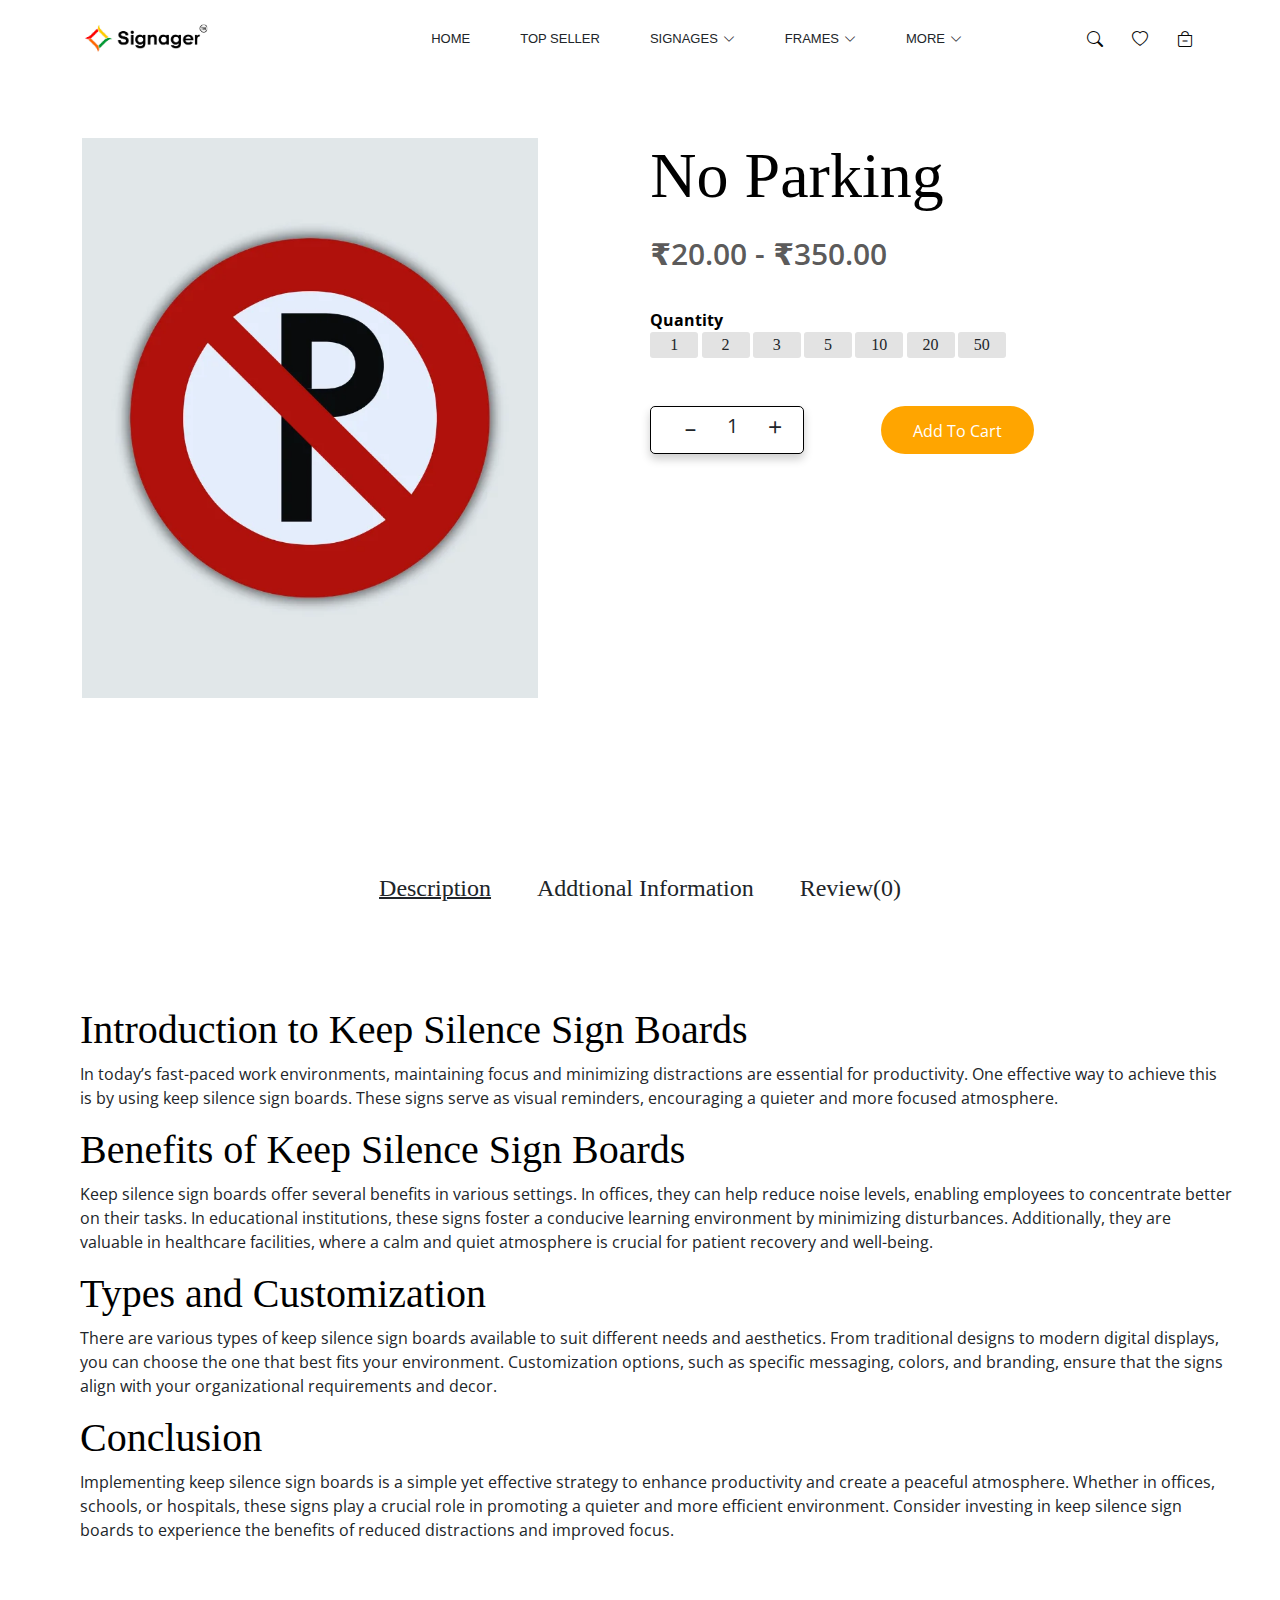
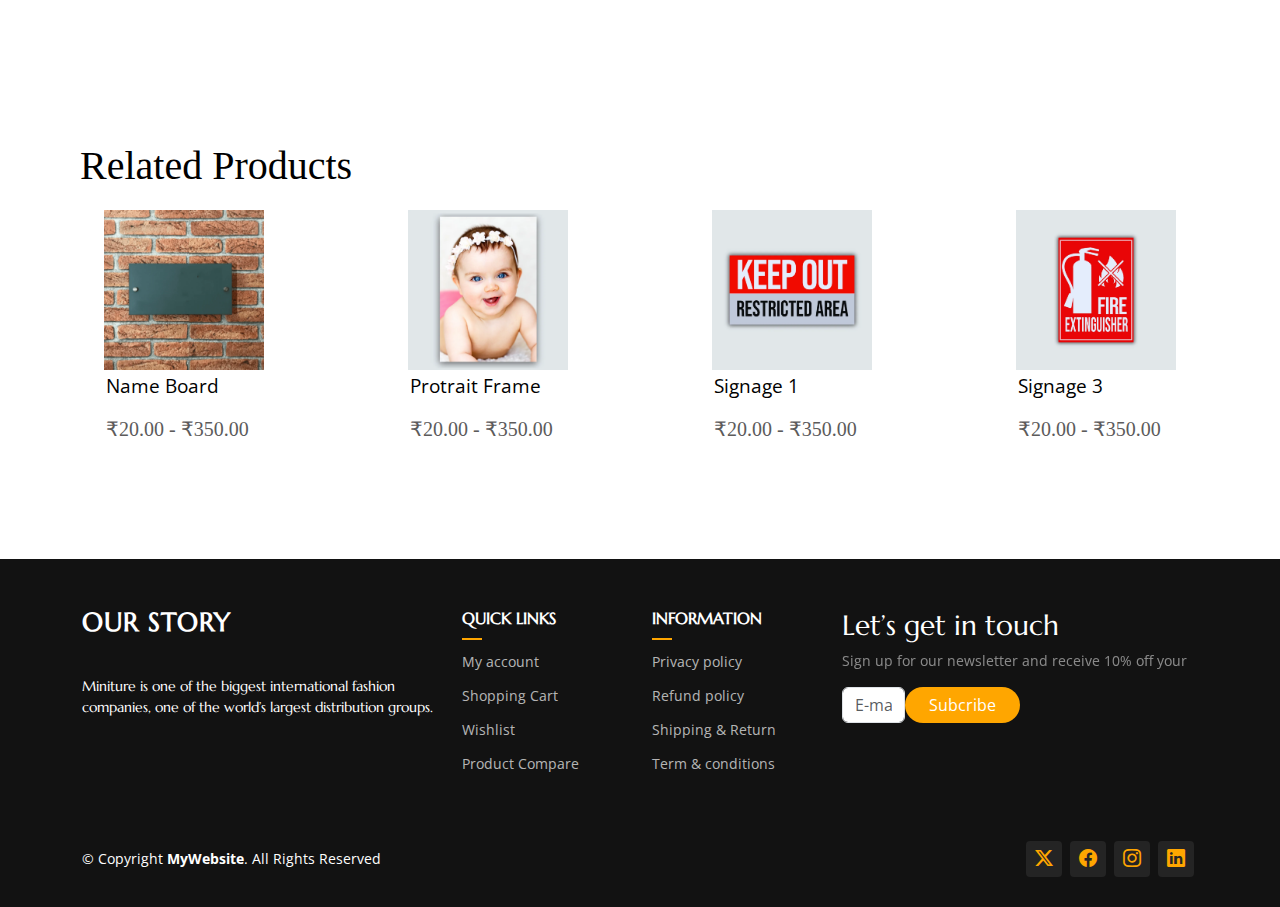
<file: noparking.html>
<!DOCTYPE html>
<html lang="en">

<head>
  <meta charset="utf-8">
  <meta content="width=device-width, initial-scale=1.0" name="viewport">
  <title>Signager</title>
  <meta name="description" content="">
  <meta name="keywords" content="">

  <!-- Favicons -->
  <link href="assets/img/favicon.png" rel="icon">
  <link href="assets/img/apple-touch-icon.png" rel="apple-touch-icon">

  <!-- Fonts -->
  <link href="https://fonts.googleapis.com" rel="preconnect">
  <link href="https://fonts.gstatic.com" rel="preconnect" crossorigin>
  <link href="https://fonts.googleapis.com/css2?family=Open+Sans:ital,wght@0,300;0,400;0,500;0,600;0,700;0,800;1,300;1,400;1,500;1,600;1,700;1,800&family=Marcellus:wght@400&display=swap" rel="stylesheet">

  <!-- Vendor CSS Files -->
  <link href="assets/vendor/bootstrap/css/bootstrap.min.css" rel="stylesheet">
  <link href="assets/vendor/bootstrap-icons/bootstrap-icons.css" rel="stylesheet">
  <link href="assets/vendor/aos/aos.css" rel="stylesheet">
  <link href="assets/vendor/swiper/swiper-bundle.min.css" rel="stylesheet">
  <link href="assets/vendor/glightbox/css/glightbox.min.css" rel="stylesheet">

  <!-- Main CSS File -->
  <link href="assets/css/style.css" rel="stylesheet">

</head>

<body class="index-page">

  <header id="header" class="header d-flex align-items-center position-relative">
    <div class="container-fluid container-xl position-relative d-flex align-items-center justify-content-between">

      <a href="index.html" class="logo d-flex align-items-center">
        <!-- Uncomment the line below if you also wish to use an image logo -->
        <img src="assets/img/logo signager.svg" alt="">
        
      </a>

      <nav id="navmenu" class="navmenu">
        <ul>
            <li><a href="index.html" >HOME</a></li>
            <li><a href="about.html">TOP SELLER</a></li>
            <li class="dropdown"><a href="services.html"><span>SIGNAGES</span> <i class="bi bi-chevron-down toggle-dropdown"></i></a>
        <ul>
            <li><a href="#">PROMOTIONAL SIGNAGES</a></li>
            <li><a href="#">SAFETY SIGNAGES</a></li>
            <li><a href="#">NEON SIGNAGES</a></li>
            <li><a href="#">DENTAL SIGNAGES</a></li>
            <li><a href="#">COMMERCIAL SIGNAGES</a></li>
            <li><a href="#">RESIDENCE SIGNAGES</a></li>
            <li><a href="#">MANDATORY SIGNAGES</a></li>
        </ul>
            </li>
            <li class="dropdown"><a href="services.html"><span>FRAMES</span> <i class="bi bi-chevron-down toggle-dropdown"></i></a>
                <ul>
                    <li><a href="#">PHOTO FRAME</a></li>
                    <li><a href="#">CANVA FRAME</a></li>
                </ul>
                    </li>
                    <li class="dropdown"><a href="services.html"><span>MORE</span> <i class="bi bi-chevron-down toggle-dropdown"></i></a>
                        <ul>
                            <li><a href="#">SHOP</a></li>
                            <li><a href="#">ABOUT US</a></li>
                            <li><a href="#">CONTACT US</a></li>
                        </ul>
                            </li>
                            <div id="icon"><i class="bi bi-search"></i>
                            <i class="bi bi-heart"></i>
                            <i class="bi bi-bag-dash"></i>
                          </div>
        </ul>
        <i class="mobile-nav-toggle d-xl-none bi bi-list"></i>
      </nav>

    </div>
  </header>

  <main class="main">

    <!-- Product Details -->
    <section class="section product-detail">
      <div class="details container">
        <div class="left image-container">
          <div class="main">
            <img src="assets/img/product6.webp" id="zoom" alt="" />
          </div>
        </div>
        <div class="right">
          <h1> No Parking</h1>
          <div class="price">₹20.00 - ₹350.00</div>
          
          <form>
            <div class="quantity">Quantity</div>
            <div class="option">
            
                <span id="one">1</span>
                <span id="two">2</span>
                <span id="three">3</span>
                <span id="five">5</span>
                <span id="ten">10</span>
                <span id="twenty">20</span>
                <span id="fivty">50</span>

                <span id="price1">₹15.00</span>
                <span id="price2">₹20.00</span>
                <span id="price3">₹25.00</span>
                <span id="price5">₹45.00</span>
                <span id="price10">₹90.00</span>
                <span id="price20">₹150.00</span>
                <span id="price50">₹350.00</span>

                <span id="clear"><i class="bi bi-x"></i>Clear</span>
              <span><i class="bx bx-chevron-down"></i></span>
            </div>
          </form>
          <form class="form">
            <div class="wrapper">
              <ul>
              <span class="minus">-</span>
              <span class="num">1</span>
              <span class="plus">+</span>
              </ul>
              <a href="cart.html" class="addCart">Add To Cart</a>
            </div>
            
          </form>
          
        </div>
      </div>
    </section>

    <!-- Description, Addintion, Review-->
      <section>
        <div id="heading">
          <span id="desbtn" class="active">Description</span>
          <span id="addbtn">Addtional Information</span>
          <span id="reviewbtn">Review(0)</span>
        </div>
        <div id="descontent">
          <h1>Introduction to Keep Silence Sign Boards</h1>
          <p>In today’s fast-paced work environments, maintaining focus and minimizing distractions are essential for productivity. One effective way to achieve this is by using keep silence sign boards. These signs serve as visual reminders, encouraging a quieter and more focused atmosphere.</p>
          <h1>Benefits of Keep Silence Sign Boards</h1>
          <p>Keep silence sign boards offer several benefits in various settings. In offices, they can help reduce noise levels, enabling employees to concentrate better on their tasks. In educational institutions, these signs foster a conducive learning environment by minimizing disturbances. Additionally, they are valuable in healthcare facilities, where a calm and quiet atmosphere is crucial for patient recovery and well-being.</p>
          <h1>Types and Customization</h1>
          <p>There are various types of keep silence sign boards available to suit different needs and aesthetics. From traditional designs to modern digital displays, you can choose the one that best fits your environment. Customization options, such as specific messaging, colors, and branding, ensure that the signs align with your organizational requirements and decor.</p>
          <h1>Conclusion</h1>
          <p>Implementing keep silence sign boards is a simple yet effective strategy to enhance productivity and create a peaceful atmosphere. Whether in offices, schools, or hospitals, these signs play a crucial role in promoting a quieter and more efficient environment. Consider investing in keep silence sign boards to experience the benefits of reduced distractions and improved focus.</p>
        </div>
        <div id="addcontent">
          <span id="quantity">Quantity</span>
          <span>1,2,3,5,10,20,50</span>
        </div>
        <div id="reviewcontent">
          <h3>Review</h3>
          <span>There are no reviews yet.</span>
        </div>
      </section>

      <!-- Related product -->
      <section class="section featured">
        <div class="top-container">
          <h1>Related Products</h1>
          
        </div>
        <div class="product-center container">
          <div class="product-item col-xl-2 col-lg-2 col-md-4">
            <div class="overlay">
              <a href="nameboard.html" class="product-thumb">
                <img src="assets/img/product2.webp" alt="" />
              </a>
            </div>
            <div class="product-info">
              <span>Name Board</span>
              <h4>₹20.00 - ₹350.00</h4>
            </div>
            <ul class="icons">
              <i class="bi bi-heart"></i>
              <i class="bi bi-search"></i>
              <i class="bi bi-cart"></i>
            </ul>
          </div>
          <div class="product-item col-xl-2 col-lg-2 col-md-4">
            <div class="overlay">
              <a href="protrait.html" class="product-thumb">
                <img src="assets/img/product3.webp" alt="" />
              </a>
              
            </div>
            <div class="product-info">
              <span>Protrait Frame</span>
              <h4>₹20.00 - ₹350.00</h4>
            </div>
            <ul class="icons">
              <i class="bi bi-heart"></i>
              <i class="bi bi-search"></i>
              <i class="bi bi-cart"></i>
            </ul>
          </div>
          <div class="product-item col-xl-2 col-lg-2 col-md-4">
            <div class="overlay">
              <a href="signage1.html" class="product-thumb">
                <img src="assets/img/product4.webp" alt="" />
              </a>
            </div>
            <div class="product-info">
              <span>Signage 1</span>
              <h4>₹20.00 - ₹350.00</h4>
            </div>
            <ul class="icons">
              <i class="bi bi-heart"></i>
              <i class="bi bi-search"></i>
              <i class="bi bi-cart"></i>
            </ul>
          </div>
          <div class="product-item col-xl-2 col-lg-2 col-md-4">
            <div class="overlay">
              <a href="signage4.html" class="product-thumb">
                <img src="assets/img/product5.webp" alt="" />
              </a>
              
            </div>
            <div class="product-info">
              <span>Signage 3</span>
              <h4>₹20.00 - ₹350.00</h4>
            </div>
            <ul class="icons">
              <i class="bi bi-heart"></i>
              <i class="bi bi-search"></i>
              <i class="bi bi-cart"></i>
            </ul>
          </div>
        </div>
      </section>

    

  </main>

  <footer id="footer" class="footer dark-background">

    <div class="footer-top">
      <div class="container">
        <div class="row gy-4">
          <div class="col-lg-4 col-md-6 footer-about">
            <a href="index.html" class="logo d-flex align-items-center">
              <span class="sitename">OUR STORY</span>
            </a>
            <div class="footer-contact pt-3">
              <p>Miniture is one of the biggest international fashion companies, one of the world’s largest distribution groups.</p>
            </div>
          </div>

          <div class="col-lg-2 col-md-3 footer-links">
            <h4>QUICK LINKS</h4>
            <ul>
              <li><a href="#">My account</a></li>
              <li><a href="#">Shopping Cart</a></li>
              <li><a href="#">Wishlist</a></li>
              <li><a href="#">Product Compare</a></li>
            </ul>
          </div>

          <div class="col-lg-2 col-md-3 footer-links">
            <h4>INFORMATION</h4>
            <ul>
              <li><a href="#">Privacy policy</a></li>
              <li><a href="#">Refund policy</a></li>
              <li><a href="#">Shipping & Return</a></li>
              <li><a href="#">Term & conditions</a></li>
            </ul>
          </div>


          <div class="col-lg-4 col-md-4 footer-links">
            <div class="col-lg-12">
              <h3>Let’s get in touch</h3>
              <p class="opacity-50">
                Sign up for our newsletter and receive 10% off your
              </p>
            </div>
            <div class="col-lg-6">
              <form action="forms/newsletter.php" class="form-subscribe php-email-form">
                <div class="form-group d-flex align-items-stretch">
                  <input type="email" name="email" class="form-control h-100" placeholder="E-mail">
                  <input type="submit" class="btn btn-secondary px-4" value="Subcribe">
                </div>
                <div class="loading">Loading</div>
                <div class="error-message"></div>
                <div class="sent-message">
                  Your subscription request has been sent. Thank you!
                </div>
              </form>
            </div>

        </div>
      </div>
    </div>

    <div class="copyright text-center">
      <div class="container d-flex flex-column flex-lg-row justify-content-center justify-content-lg-between align-items-center">

        <div class="d-flex flex-column align-items-center align-items-lg-start">
          <div>
            © Copyright <strong><span>MyWebsite</span></strong>. All Rights Reserved
          </div>
          
        </div>

        <div class="social-links order-first order-lg-last mb-3 mb-lg-0">
          <a href=""><i class="bi bi-twitter-x"></i></a>
          <a href=""><i class="bi bi-facebook"></i></a>
          <a href=""><i class="bi bi-instagram"></i></a>
          <a href=""><i class="bi bi-linkedin"></i></a>
        </div>

      </div>
    </div>

  </footer>


  <!-- Scroll Top -->
  <a href="#" id="scroll-top" class="scroll-top d-flex align-items-center justify-content-center"><i class="bi bi-arrow-up-short"></i></a>

  <!-- Preloader -->
  <div id="preloader"></div>

  <!-- Vendor JS Files -->
  <script src="assets/vendor/bootstrap/js/bootstrap.bundle.min.js"></script>
  <script src="assets/vendor/php-email-form/validate.js"></script>
  <script src="assets/vendor/aos/aos.js"></script>
  <script src="assets/vendor/swiper/swiper-bundle.min.js"></script>
  <script src="assets/vendor/glightbox/js/glightbox.min.js"></script>

  <!-- Main JS File -->
  <script src="assets/js/main.js"></script>

</body>

</html>
</file>
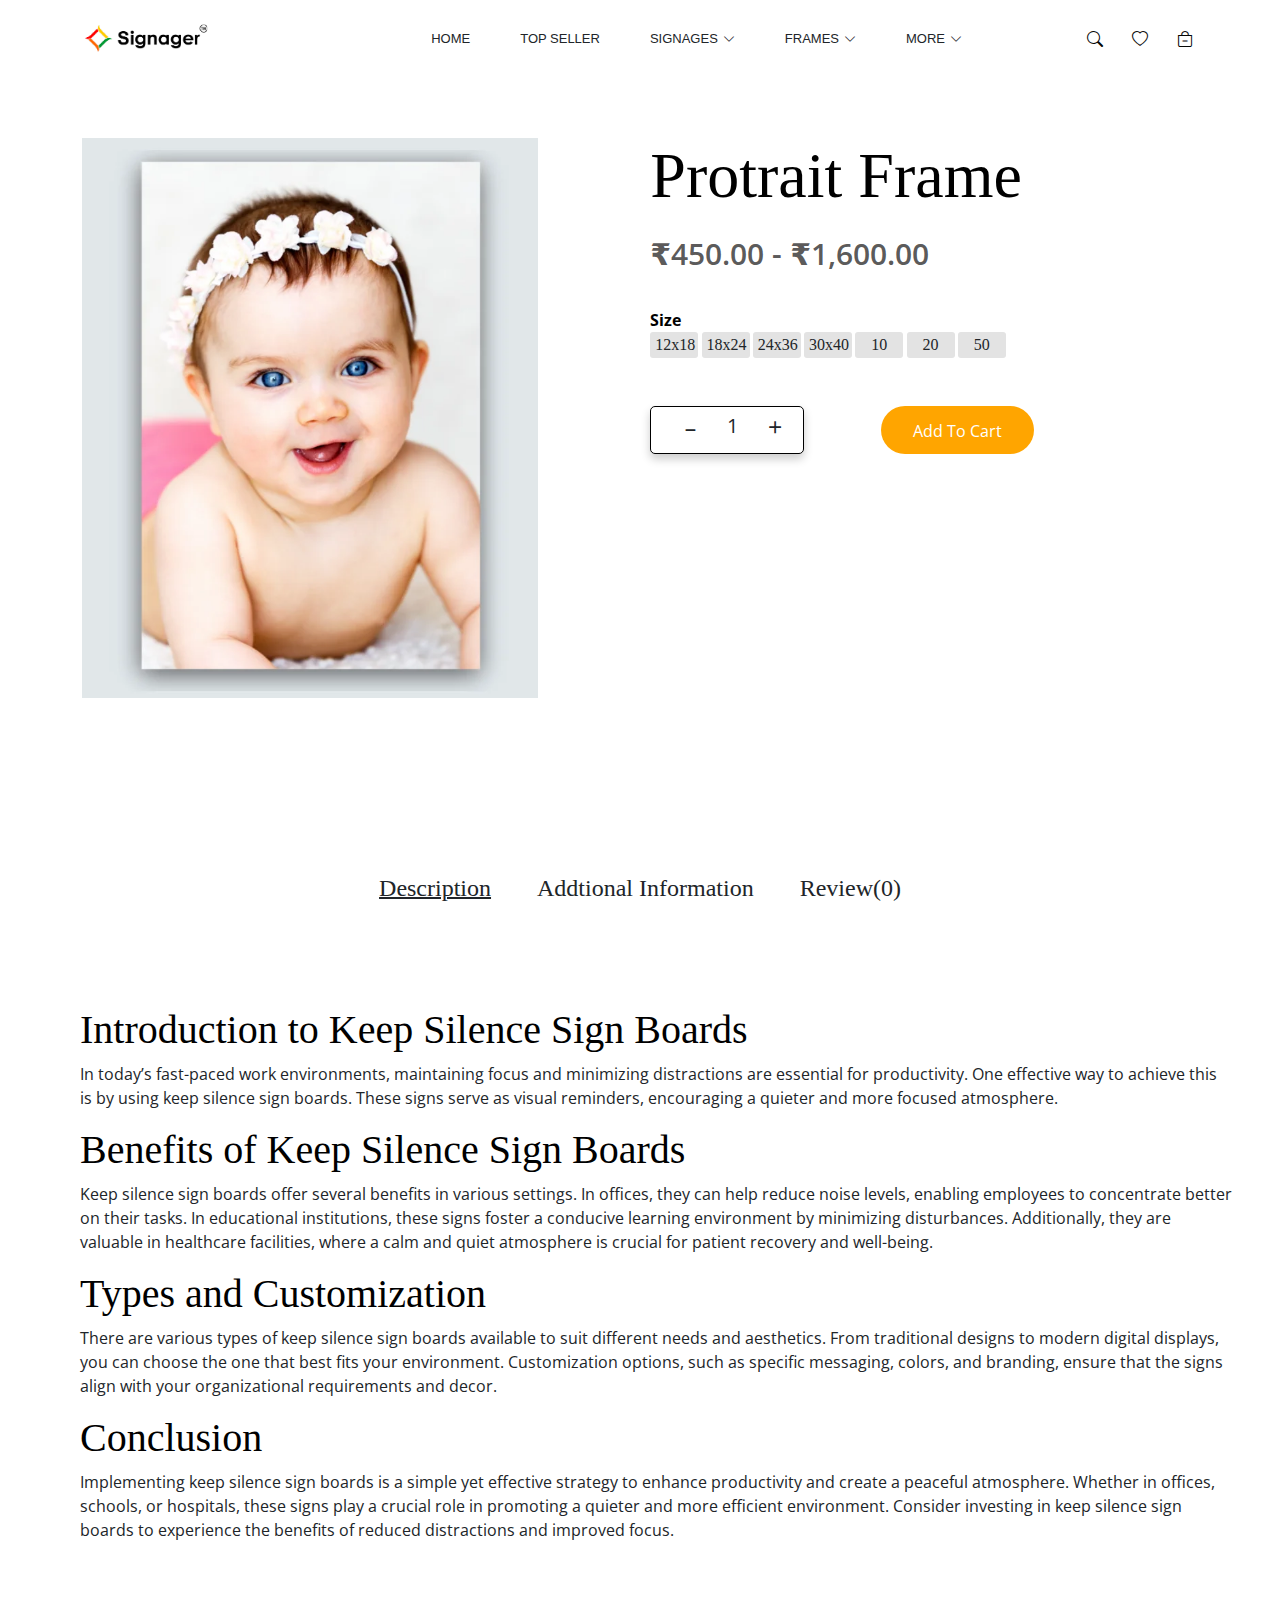
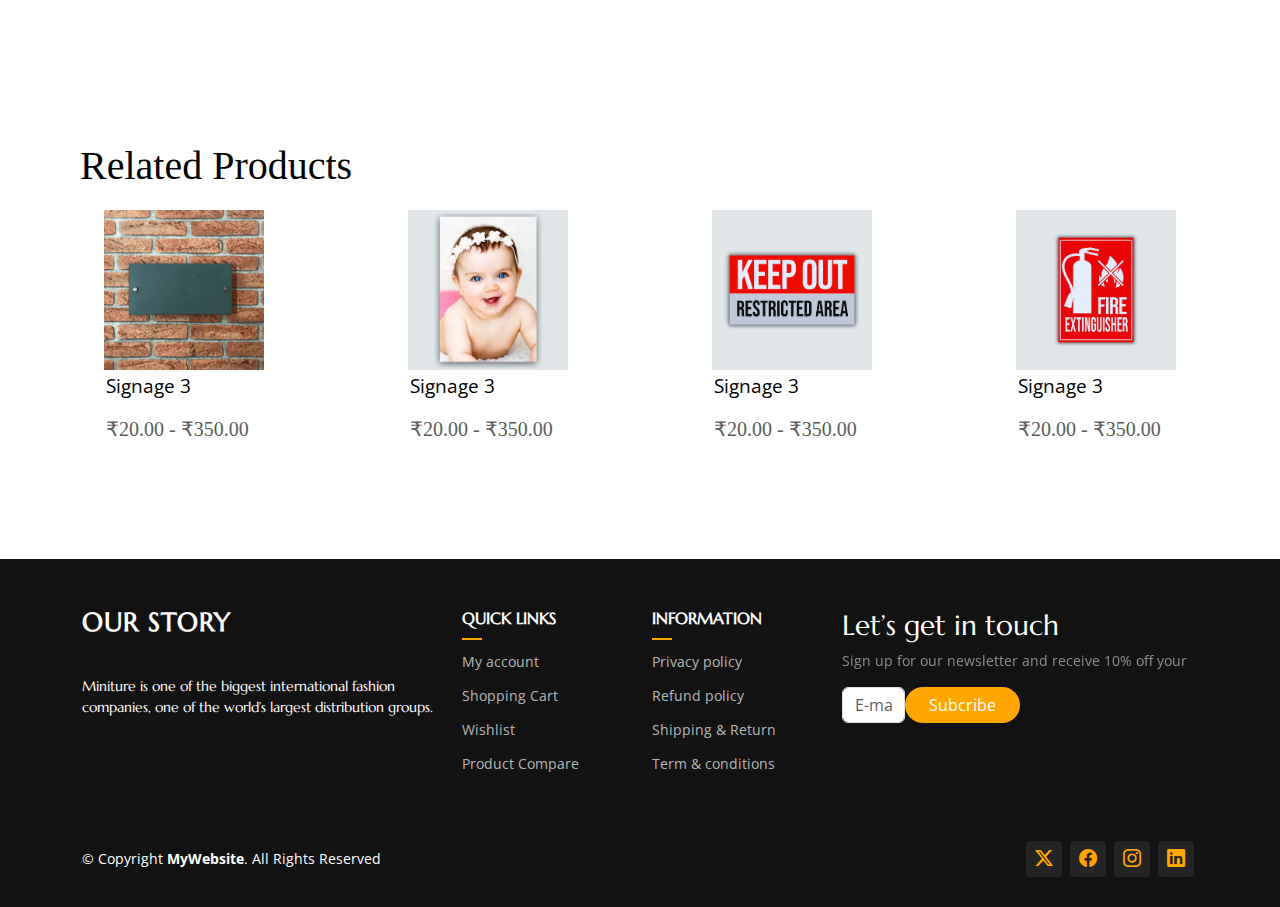
<file: protrait.html>
<!DOCTYPE html>
<html lang="en">

<head>
  <meta charset="utf-8">
  <meta content="width=device-width, initial-scale=1.0" name="viewport">
  <title>Signager</title>
  <meta name="description" content="">
  <meta name="keywords" content="">

  <!-- Favicons -->
  <link href="assets/img/favicon.png" rel="icon">
  <link href="assets/img/apple-touch-icon.png" rel="apple-touch-icon">

  <!-- Fonts -->
  <link href="https://fonts.googleapis.com" rel="preconnect">
  <link href="https://fonts.gstatic.com" rel="preconnect" crossorigin>
  <link href="https://fonts.googleapis.com/css2?family=Open+Sans:ital,wght@0,300;0,400;0,500;0,600;0,700;0,800;1,300;1,400;1,500;1,600;1,700;1,800&family=Marcellus:wght@400&display=swap" rel="stylesheet">

  <!-- Vendor CSS Files -->
  <link href="assets/vendor/bootstrap/css/bootstrap.min.css" rel="stylesheet">
  <link href="assets/vendor/bootstrap-icons/bootstrap-icons.css" rel="stylesheet">
  <link href="assets/vendor/aos/aos.css" rel="stylesheet">
  <link href="assets/vendor/swiper/swiper-bundle.min.css" rel="stylesheet">
  <link href="assets/vendor/glightbox/css/glightbox.min.css" rel="stylesheet">

  <!-- Main CSS File -->
  <link href="assets/css/style.css" rel="stylesheet">

</head>

<body class="index-page">

  <header id="header" class="header d-flex align-items-center position-relative">
    <div class="container-fluid container-xl position-relative d-flex align-items-center justify-content-between">

      <a href="index.html" class="logo d-flex align-items-center">
        <!-- Uncomment the line below if you also wish to use an image logo -->
        <img src="assets/img/logo signager.svg" alt="">
        
      </a>

      <nav id="navmenu" class="navmenu">
        <ul>
            <li><a href="index.html" >HOME</a></li>
            <li><a href="about.html">TOP SELLER</a></li>
            <li class="dropdown"><a href="services.html"><span>SIGNAGES</span> <i class="bi bi-chevron-down toggle-dropdown"></i></a>
        <ul>
            <li><a href="#">PROMOTIONAL SIGNAGES</a></li>
            <li><a href="#">SAFETY SIGNAGES</a></li>
            <li><a href="#">NEON SIGNAGES</a></li>
            <li><a href="#">DENTAL SIGNAGES</a></li>
            <li><a href="#">COMMERCIAL SIGNAGES</a></li>
            <li><a href="#">RESIDENCE SIGNAGES</a></li>
            <li><a href="#">MANDATORY SIGNAGES</a></li>
        </ul>
            </li>
            <li class="dropdown"><a href="services.html"><span>FRAMES</span> <i class="bi bi-chevron-down toggle-dropdown"></i></a>
                <ul>
                    <li><a href="#">PHOTO FRAME</a></li>
                    <li><a href="#">CANVA FRAME</a></li>
                </ul>
                    </li>
                    <li class="dropdown"><a href="services.html"><span>MORE</span> <i class="bi bi-chevron-down toggle-dropdown"></i></a>
                        <ul>
                            <li><a href="#">SHOP</a></li>
                            <li><a href="#">ABOUT US</a></li>
                            <li><a href="#">CONTACT US</a></li>
                        </ul>
                            </li>
                            <div id="icon"><i class="bi bi-search"></i>
                            <i class="bi bi-heart"></i>
                            <i class="bi bi-bag-dash"></i>
                          </div>
        </ul>
        <i class="mobile-nav-toggle d-xl-none bi bi-list"></i>
      </nav>

    </div>
  </header>

  <main class="main">

    <!-- Product Details -->
    <section class="section product-detail">
      <div class="details container">
        <div class="left image-container">
          <div class="main">
            <img src="assets/img/product3.webp" id="zoom" alt="" />
          </div>
        </div>
        <div class="right">
          <h1>Protrait Frame</h1>
          <div class="price">₹450.00 - ₹1,600.00</div>
          
          <form>
            <div class="quantity">Size</div>
            <div class="option">
            
                <span id="one">12x18</span>
                <span id="two">18x24</span>
                <span id="three">24x36</span>
                <span id="five">30x40</span>
                <span id="ten">10</span>
                <span id="twenty">20</span>
                <span id="fivty">50</span>

                <span id="price1">₹450.00</span>
                <span id="price2">₹650.00</span>
                <span id="price3">₹950.00</span>
                <span id="price5">₹1600.00</span>
                <span id="price10">₹90.00</span>
                <span id="price20">₹150.00</span>
                <span id="price50">₹350.00</span>

                <span id="clear"><i class="bi bi-x"></i>Clear</span>
              <span><i class="bx bx-chevron-down"></i></span>
            </div>
          </form>
          <form class="form">
            <div class="wrapper">
              <ul>
              <span class="minus">-</span>
              <span class="num">1</span>
              <span class="plus">+</span>
              </ul>
              <a href="cart.html" class="addCart">Add To Cart</a>
            </div>
            
          </form>
          
        </div>
      </div>
    </section>

    <!-- Description, Addintion, Review-->
      <section>
        <div id="heading">
          <span id="desbtn" class="active">Description</span>
          <span id="addbtn">Addtional Information</span>
          <span id="reviewbtn">Review(0)</span>
        </div>
        <div id="descontent">
          <h1>Introduction to Keep Silence Sign Boards</h1>
          <p>In today’s fast-paced work environments, maintaining focus and minimizing distractions are essential for productivity. One effective way to achieve this is by using keep silence sign boards. These signs serve as visual reminders, encouraging a quieter and more focused atmosphere.</p>
          <h1>Benefits of Keep Silence Sign Boards</h1>
          <p>Keep silence sign boards offer several benefits in various settings. In offices, they can help reduce noise levels, enabling employees to concentrate better on their tasks. In educational institutions, these signs foster a conducive learning environment by minimizing disturbances. Additionally, they are valuable in healthcare facilities, where a calm and quiet atmosphere is crucial for patient recovery and well-being.</p>
          <h1>Types and Customization</h1>
          <p>There are various types of keep silence sign boards available to suit different needs and aesthetics. From traditional designs to modern digital displays, you can choose the one that best fits your environment. Customization options, such as specific messaging, colors, and branding, ensure that the signs align with your organizational requirements and decor.</p>
          <h1>Conclusion</h1>
          <p>Implementing keep silence sign boards is a simple yet effective strategy to enhance productivity and create a peaceful atmosphere. Whether in offices, schools, or hospitals, these signs play a crucial role in promoting a quieter and more efficient environment. Consider investing in keep silence sign boards to experience the benefits of reduced distractions and improved focus.</p>
        </div>
        <div id="addcontent">
          <span id="quantity">Quantity</span>
          <span>1,2,3,5,10,20,50</span>
        </div>
        <div id="reviewcontent">
          <h3>Review</h3>
          <span>There are no reviews yet.</span>
        </div>
      </section>

      <!-- Related product -->
      <section class="section featured">
        <div class="top-container">
          <h1>Related Products</h1>
          
        </div>
        <div class="product-center container">
          <div class="product-item col-xl-2 col-lg-2 col-md-4">
            <div class="overlay">
              <a href="" class="product-thumb">
                <img src="assets/img/product2.webp" alt="" />
              </a>
            </div>
            <div class="product-info">
              <span>Signage 3</span>
              <h4>₹20.00 - ₹350.00</h4>
            </div>
            <ul class="icons">
              <i class="bi bi-heart"></i>
              <i class="bi bi-search"></i>
              <i class="bi bi-cart"></i>
            </ul>
          </div>
          <div class="product-item col-xl-2 col-lg-2 col-md-4">
            <div class="overlay">
              <a href="" class="product-thumb">
                <img src="assets/img/product3.webp" alt="" />
              </a>
              
            </div>
            <div class="product-info">
              <span>Signage 3</span>
              <h4>₹20.00 - ₹350.00</h4>
            </div>
            <ul class="icons">
              <i class="bi bi-heart"></i>
              <i class="bi bi-search"></i>
              <i class="bi bi-cart"></i>
            </ul>
          </div>
          <div class="product-item col-xl-2 col-lg-2 col-md-4">
            <div class="overlay">
              <a href="" class="product-thumb">
                <img src="assets/img/product4.webp" alt="" />
              </a>
            </div>
            <div class="product-info">
              <span>Signage 3</span>
              <h4>₹20.00 - ₹350.00</h4>
            </div>
            <ul class="icons">
              <i class="bi bi-heart"></i>
              <i class="bi bi-search"></i>
              <i class="bi bi-cart"></i>
            </ul>
          </div>
          <div class="product-item col-xl-2 col-lg-2 col-md-4">
            <div class="overlay">
              <a href="" class="product-thumb">
                <img src="assets/img/product5.webp" alt="" />
              </a>
              
            </div>
            <div class="product-info">
              <span>Signage 3</span>
              <h4>₹20.00 - ₹350.00</h4>
            </div>
            <ul class="icons">
              <i class="bi bi-heart"></i>
              <i class="bi bi-search"></i>
              <i class="bi bi-cart"></i>
            </ul>
          </div>
        </div>
      </section>

    

  </main>

  <footer id="footer" class="footer dark-background">

    <div class="footer-top">
      <div class="container">
        <div class="row gy-4">
          <div class="col-lg-4 col-md-6 footer-about">
            <a href="index.html" class="logo d-flex align-items-center">
              <span class="sitename">OUR STORY</span>
            </a>
            <div class="footer-contact pt-3">
              <p>Miniture is one of the biggest international fashion companies, one of the world’s largest distribution groups.</p>
            </div>
          </div>

          <div class="col-lg-2 col-md-3 footer-links">
            <h4>QUICK LINKS</h4>
            <ul>
              <li><a href="#">My account</a></li>
              <li><a href="#">Shopping Cart</a></li>
              <li><a href="#">Wishlist</a></li>
              <li><a href="#">Product Compare</a></li>
            </ul>
          </div>

          <div class="col-lg-2 col-md-3 footer-links">
            <h4>INFORMATION</h4>
            <ul>
              <li><a href="#">Privacy policy</a></li>
              <li><a href="#">Refund policy</a></li>
              <li><a href="#">Shipping & Return</a></li>
              <li><a href="#">Term & conditions</a></li>
            </ul>
          </div>


          <div class="col-lg-4 col-md-4 footer-links">
            <div class="col-lg-12">
              <h3>Let’s get in touch</h3>
              <p class="opacity-50">
                Sign up for our newsletter and receive 10% off your
              </p>
            </div>
            <div class="col-lg-6">
              <form action="forms/newsletter.php" class="form-subscribe php-email-form">
                <div class="form-group d-flex align-items-stretch">
                  <input type="email" name="email" class="form-control h-100" placeholder="E-mail">
                  <input type="submit" class="btn btn-secondary px-4" value="Subcribe">
                </div>
                <div class="loading">Loading</div>
                <div class="error-message"></div>
                <div class="sent-message">
                  Your subscription request has been sent. Thank you!
                </div>
              </form>
            </div>

        </div>
      </div>
    </div>

    <div class="copyright text-center">
      <div class="container d-flex flex-column flex-lg-row justify-content-center justify-content-lg-between align-items-center">

        <div class="d-flex flex-column align-items-center align-items-lg-start">
          <div>
            © Copyright <strong><span>MyWebsite</span></strong>. All Rights Reserved
          </div>
          
        </div>

        <div class="social-links order-first order-lg-last mb-3 mb-lg-0">
          <a href=""><i class="bi bi-twitter-x"></i></a>
          <a href=""><i class="bi bi-facebook"></i></a>
          <a href=""><i class="bi bi-instagram"></i></a>
          <a href=""><i class="bi bi-linkedin"></i></a>
        </div>

      </div>
    </div>

  </footer>


  <!-- Scroll Top -->
  <a href="#" id="scroll-top" class="scroll-top d-flex align-items-center justify-content-center"><i class="bi bi-arrow-up-short"></i></a>

  <!-- Preloader -->
  <div id="preloader"></div>

  <!-- Vendor JS Files -->
  <script src="assets/vendor/bootstrap/js/bootstrap.bundle.min.js"></script>
  <script src="assets/vendor/php-email-form/validate.js"></script>
  <script src="assets/vendor/aos/aos.js"></script>
  <script src="assets/vendor/swiper/swiper-bundle.min.js"></script>
  <script src="assets/vendor/glightbox/js/glightbox.min.js"></script>

  <!-- Main JS File -->
  <script src="assets/js/main.js"></script>

</body>

</html>
</file>
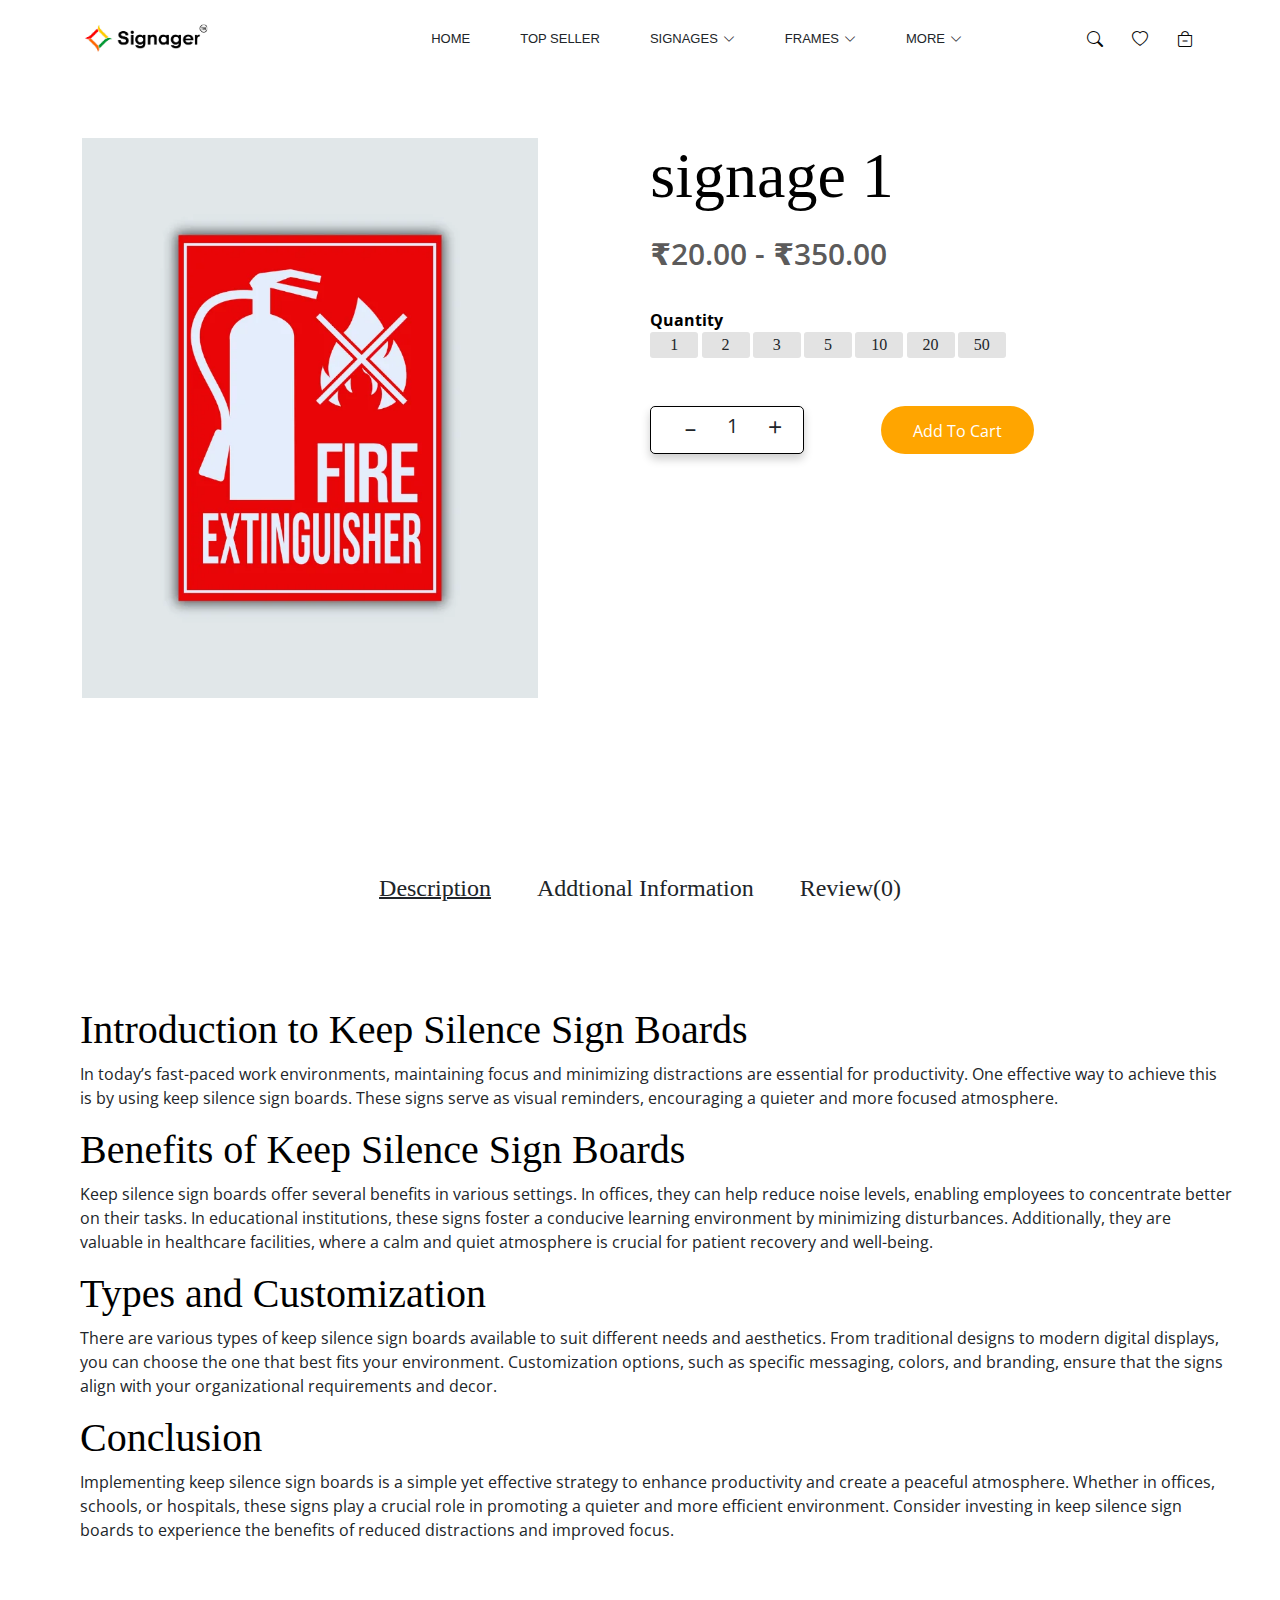
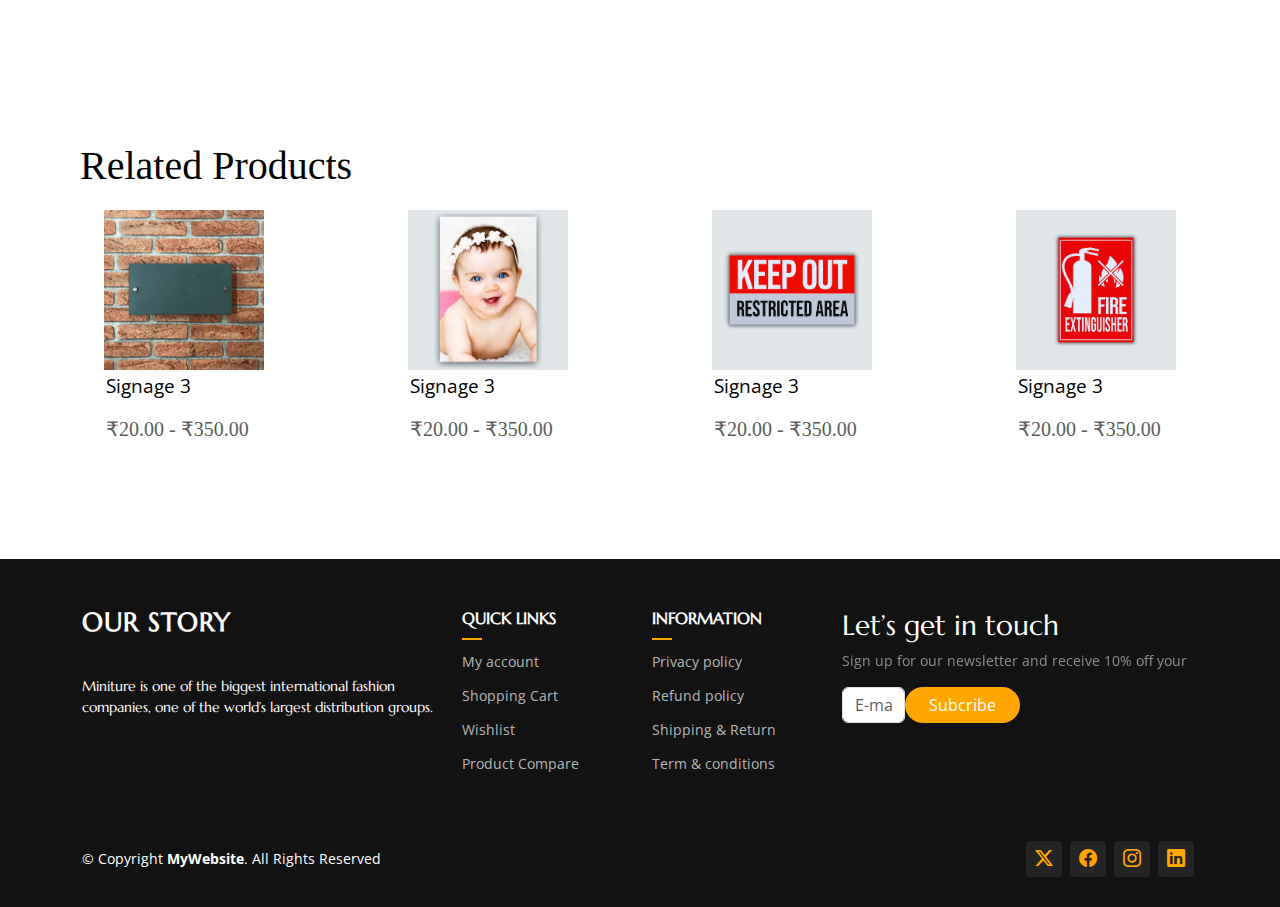
<file: signage1.html>
<!DOCTYPE html>
<html lang="en">

<head>
  <meta charset="utf-8">
  <meta content="width=device-width, initial-scale=1.0" name="viewport">
  <title>Signager</title>
  <meta name="description" content="">
  <meta name="keywords" content="">

  <!-- Favicons -->
  <link href="assets/img/favicon.png" rel="icon">
  <link href="assets/img/apple-touch-icon.png" rel="apple-touch-icon">

  <!-- Fonts -->
  <link href="https://fonts.googleapis.com" rel="preconnect">
  <link href="https://fonts.gstatic.com" rel="preconnect" crossorigin>
  <link href="https://fonts.googleapis.com/css2?family=Open+Sans:ital,wght@0,300;0,400;0,500;0,600;0,700;0,800;1,300;1,400;1,500;1,600;1,700;1,800&family=Marcellus:wght@400&display=swap" rel="stylesheet">

  <!-- Vendor CSS Files -->
  <link href="assets/vendor/bootstrap/css/bootstrap.min.css" rel="stylesheet">
  <link href="assets/vendor/bootstrap-icons/bootstrap-icons.css" rel="stylesheet">
  <link href="assets/vendor/aos/aos.css" rel="stylesheet">
  <link href="assets/vendor/swiper/swiper-bundle.min.css" rel="stylesheet">
  <link href="assets/vendor/glightbox/css/glightbox.min.css" rel="stylesheet">

  <!-- Main CSS File -->
  <link href="assets/css/style.css" rel="stylesheet">

</head>

<body class="index-page">

  <header id="header" class="header d-flex align-items-center position-relative">
    <div class="container-fluid container-xl position-relative d-flex align-items-center justify-content-between">

      <a href="index.html" class="logo d-flex align-items-center">
        <!-- Uncomment the line below if you also wish to use an image logo -->
        <img src="assets/img/logo signager.svg" alt="">
        
      </a>

      <nav id="navmenu" class="navmenu">
        <ul>
            <li><a href="index.html" >HOME</a></li>
            <li><a href="about.html">TOP SELLER</a></li>
            <li class="dropdown"><a href="services.html"><span>SIGNAGES</span> <i class="bi bi-chevron-down toggle-dropdown"></i></a>
        <ul>
            <li><a href="#">PROMOTIONAL SIGNAGES</a></li>
            <li><a href="#">SAFETY SIGNAGES</a></li>
            <li><a href="#">NEON SIGNAGES</a></li>
            <li><a href="#">DENTAL SIGNAGES</a></li>
            <li><a href="#">COMMERCIAL SIGNAGES</a></li>
            <li><a href="#">RESIDENCE SIGNAGES</a></li>
            <li><a href="#">MANDATORY SIGNAGES</a></li>
        </ul>
            </li>
            <li class="dropdown"><a href="services.html"><span>FRAMES</span> <i class="bi bi-chevron-down toggle-dropdown"></i></a>
                <ul>
                    <li><a href="#">PHOTO FRAME</a></li>
                    <li><a href="#">CANVA FRAME</a></li>
                </ul>
                    </li>
                    <li class="dropdown"><a href="services.html"><span>MORE</span> <i class="bi bi-chevron-down toggle-dropdown"></i></a>
                        <ul>
                            <li><a href="#">SHOP</a></li>
                            <li><a href="#">ABOUT US</a></li>
                            <li><a href="#">CONTACT US</a></li>
                        </ul>
                            </li>
                            <div id="icon"><i class="bi bi-search"></i>
                            <i class="bi bi-heart"></i>
                            <i class="bi bi-bag-dash"></i>
                          </div>
        </ul>
        <i class="mobile-nav-toggle d-xl-none bi bi-list"></i>
      </nav>

    </div>
  </header>

  <main class="main">

    <!-- Product Details -->
    <section class="section product-detail">
      <div class="details container">
        <div class="left image-container">
          <div class="main">
            <img src="assets/img/product5.webp" id="zoom" alt="" />
          </div>
        </div>
        <div class="right">
          <h1>signage 1</h1>
          <div class="price">₹20.00 - ₹350.00</div>
          
          <form>
            <div class="quantity">Quantity</div>
            <div class="option">
            
                <span id="one">1</span>
                <span id="two">2</span>
                <span id="three">3</span>
                <span id="five">5</span>
                <span id="ten">10</span>
                <span id="twenty">20</span>
                <span id="fivty">50</span>

                <span id="price1">₹15.00</span>
                <span id="price2">₹20.00</span>
                <span id="price3">₹25.00</span>
                <span id="price5">₹45.00</span>
                <span id="price10">₹90.00</span>
                <span id="price20">₹150.00</span>
                <span id="price50">₹350.00</span>

                <span id="clear"><i class="bi bi-x"></i>Clear</span>
              <span><i class="bx bx-chevron-down"></i></span>
            </div>
          </form>
          <form class="form">
            <div class="wrapper">
              <ul>
              <span class="minus">-</span>
              <span class="num">1</span>
              <span class="plus">+</span>
              </ul>
              <a href="cart.html" class="addCart">Add To Cart</a>
            </div>
            
          </form>
          
        </div>
      </div>
    </section>

    <!-- Description, Addintion, Review-->
      <section>
        <div id="heading">
          <span id="desbtn" class="active">Description</span>
          <span id="addbtn">Addtional Information</span>
          <span id="reviewbtn">Review(0)</span>
        </div>
        <div id="descontent">
          <h1>Introduction to Keep Silence Sign Boards</h1>
          <p>In today’s fast-paced work environments, maintaining focus and minimizing distractions are essential for productivity. One effective way to achieve this is by using keep silence sign boards. These signs serve as visual reminders, encouraging a quieter and more focused atmosphere.</p>
          <h1>Benefits of Keep Silence Sign Boards</h1>
          <p>Keep silence sign boards offer several benefits in various settings. In offices, they can help reduce noise levels, enabling employees to concentrate better on their tasks. In educational institutions, these signs foster a conducive learning environment by minimizing disturbances. Additionally, they are valuable in healthcare facilities, where a calm and quiet atmosphere is crucial for patient recovery and well-being.</p>
          <h1>Types and Customization</h1>
          <p>There are various types of keep silence sign boards available to suit different needs and aesthetics. From traditional designs to modern digital displays, you can choose the one that best fits your environment. Customization options, such as specific messaging, colors, and branding, ensure that the signs align with your organizational requirements and decor.</p>
          <h1>Conclusion</h1>
          <p>Implementing keep silence sign boards is a simple yet effective strategy to enhance productivity and create a peaceful atmosphere. Whether in offices, schools, or hospitals, these signs play a crucial role in promoting a quieter and more efficient environment. Consider investing in keep silence sign boards to experience the benefits of reduced distractions and improved focus.</p>
        </div>
        <div id="addcontent">
          <span id="quantity">Quantity</span>
          <span>1,2,3,5,10,20,50</span>
        </div>
        <div id="reviewcontent">
          <h3>Review</h3>
          <span>There are no reviews yet.</span>
        </div>
      </section>

      <!-- Related product -->
      <section class="section featured">
        <div class="top-container">
          <h1>Related Products</h1>
          
        </div>
        <div class="product-center container">
          <div class="product-item col-xl-2 col-lg-2 col-md-4">
            <div class="overlay">
              <a href="" class="product-thumb">
                <img src="assets/img/product2.webp" alt="" />
              </a>
            </div>
            <div class="product-info">
              <span>Signage 3</span>
              <h4>₹20.00 - ₹350.00</h4>
            </div>
            <ul class="icons">
              <i class="bi bi-heart"></i>
              <i class="bi bi-search"></i>
              <i class="bi bi-cart"></i>
            </ul>
          </div>
          <div class="product-item col-xl-2 col-lg-2 col-md-4">
            <div class="overlay">
              <a href="" class="product-thumb">
                <img src="assets/img/product3.webp" alt="" />
              </a>
              
            </div>
            <div class="product-info">
              <span>Signage 3</span>
              <h4>₹20.00 - ₹350.00</h4>
            </div>
            <ul class="icons">
              <i class="bi bi-heart"></i>
              <i class="bi bi-search"></i>
              <i class="bi bi-cart"></i>
            </ul>
          </div>
          <div class="product-item col-xl-2 col-lg-2 col-md-4">
            <div class="overlay">
              <a href="" class="product-thumb">
                <img src="assets/img/product4.webp" alt="" />
              </a>
            </div>
            <div class="product-info">
              <span>Signage 3</span>
              <h4>₹20.00 - ₹350.00</h4>
            </div>
            <ul class="icons">
              <i class="bi bi-heart"></i>
              <i class="bi bi-search"></i>
              <i class="bi bi-cart"></i>
            </ul>
          </div>
          <div class="product-item col-xl-2 col-lg-2 col-md-4">
            <div class="overlay">
              <a href="" class="product-thumb">
                <img src="assets/img/product5.webp" alt="" />
              </a>
              
            </div>
            <div class="product-info">
              <span>Signage 3</span>
              <h4>₹20.00 - ₹350.00</h4>
            </div>
            <ul class="icons">
              <i class="bi bi-heart"></i>
              <i class="bi bi-search"></i>
              <i class="bi bi-cart"></i>
            </ul>
          </div>
        </div>
      </section>

    

  </main>

  <footer id="footer" class="footer dark-background">

    <div class="footer-top">
      <div class="container">
        <div class="row gy-4">
          <div class="col-lg-4 col-md-6 footer-about">
            <a href="index.html" class="logo d-flex align-items-center">
              <span class="sitename">OUR STORY</span>
            </a>
            <div class="footer-contact pt-3">
              <p>Miniture is one of the biggest international fashion companies, one of the world’s largest distribution groups.</p>
            </div>
          </div>

          <div class="col-lg-2 col-md-3 footer-links">
            <h4>QUICK LINKS</h4>
            <ul>
              <li><a href="#">My account</a></li>
              <li><a href="#">Shopping Cart</a></li>
              <li><a href="#">Wishlist</a></li>
              <li><a href="#">Product Compare</a></li>
            </ul>
          </div>

          <div class="col-lg-2 col-md-3 footer-links">
            <h4>INFORMATION</h4>
            <ul>
              <li><a href="#">Privacy policy</a></li>
              <li><a href="#">Refund policy</a></li>
              <li><a href="#">Shipping & Return</a></li>
              <li><a href="#">Term & conditions</a></li>
            </ul>
          </div>


          <div class="col-lg-4 col-md-4 footer-links">
            <div class="col-lg-12">
              <h3>Let’s get in touch</h3>
              <p class="opacity-50">
                Sign up for our newsletter and receive 10% off your
              </p>
            </div>
            <div class="col-lg-6">
              <form action="forms/newsletter.php" class="form-subscribe php-email-form">
                <div class="form-group d-flex align-items-stretch">
                  <input type="email" name="email" class="form-control h-100" placeholder="E-mail">
                  <input type="submit" class="btn btn-secondary px-4" value="Subcribe">
                </div>
                <div class="loading">Loading</div>
                <div class="error-message"></div>
                <div class="sent-message">
                  Your subscription request has been sent. Thank you!
                </div>
              </form>
            </div>

        </div>
      </div>
    </div>

    <div class="copyright text-center">
      <div class="container d-flex flex-column flex-lg-row justify-content-center justify-content-lg-between align-items-center">

        <div class="d-flex flex-column align-items-center align-items-lg-start">
          <div>
            © Copyright <strong><span>MyWebsite</span></strong>. All Rights Reserved
          </div>
          
        </div>

        <div class="social-links order-first order-lg-last mb-3 mb-lg-0">
          <a href=""><i class="bi bi-twitter-x"></i></a>
          <a href=""><i class="bi bi-facebook"></i></a>
          <a href=""><i class="bi bi-instagram"></i></a>
          <a href=""><i class="bi bi-linkedin"></i></a>
        </div>

      </div>
    </div>

  </footer>


  <!-- Scroll Top -->
  <a href="#" id="scroll-top" class="scroll-top d-flex align-items-center justify-content-center"><i class="bi bi-arrow-up-short"></i></a>

  <!-- Preloader -->
  <div id="preloader"></div>

  <!-- Vendor JS Files -->
  <script src="assets/vendor/bootstrap/js/bootstrap.bundle.min.js"></script>
  <script src="assets/vendor/php-email-form/validate.js"></script>
  <script src="assets/vendor/aos/aos.js"></script>
  <script src="assets/vendor/swiper/swiper-bundle.min.js"></script>
  <script src="assets/vendor/glightbox/js/glightbox.min.js"></script>

  <!-- Main JS File -->
  <script src="assets/js/main.js"></script>

</body>

</html>
</file>
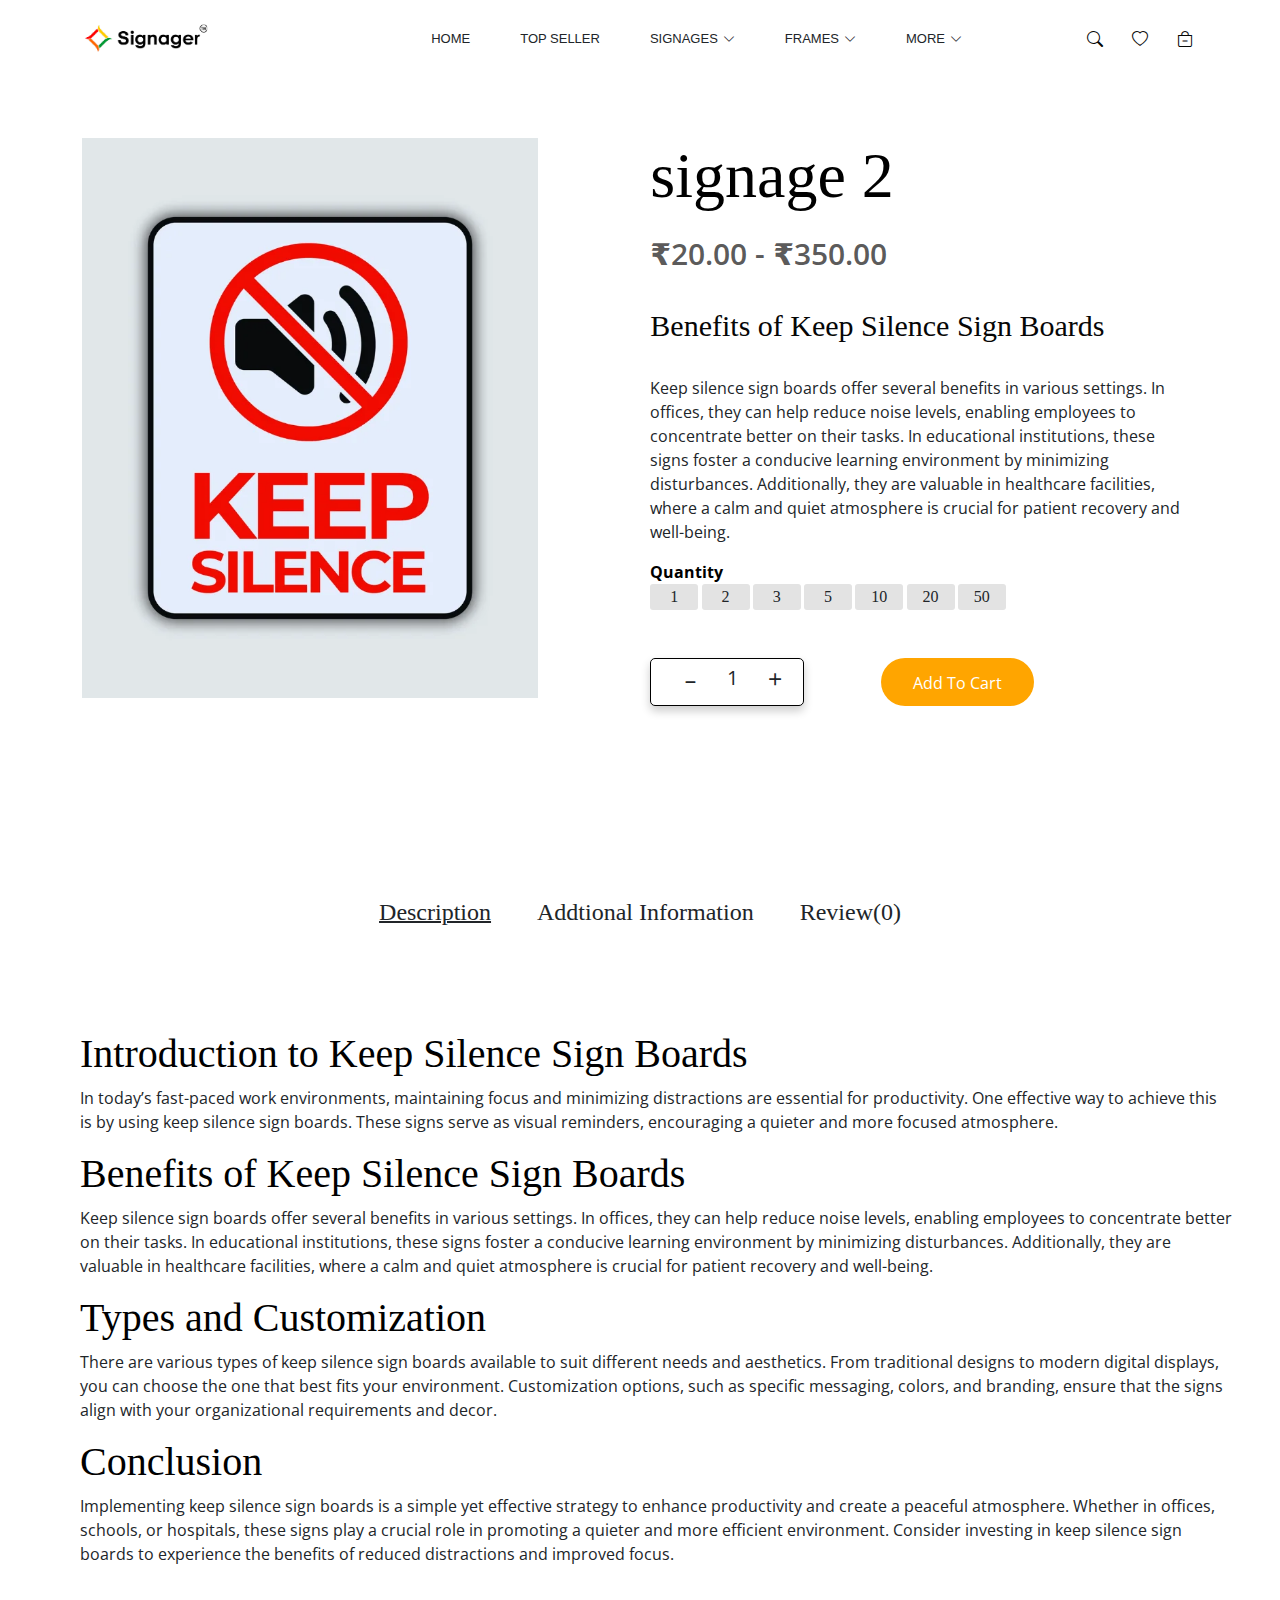
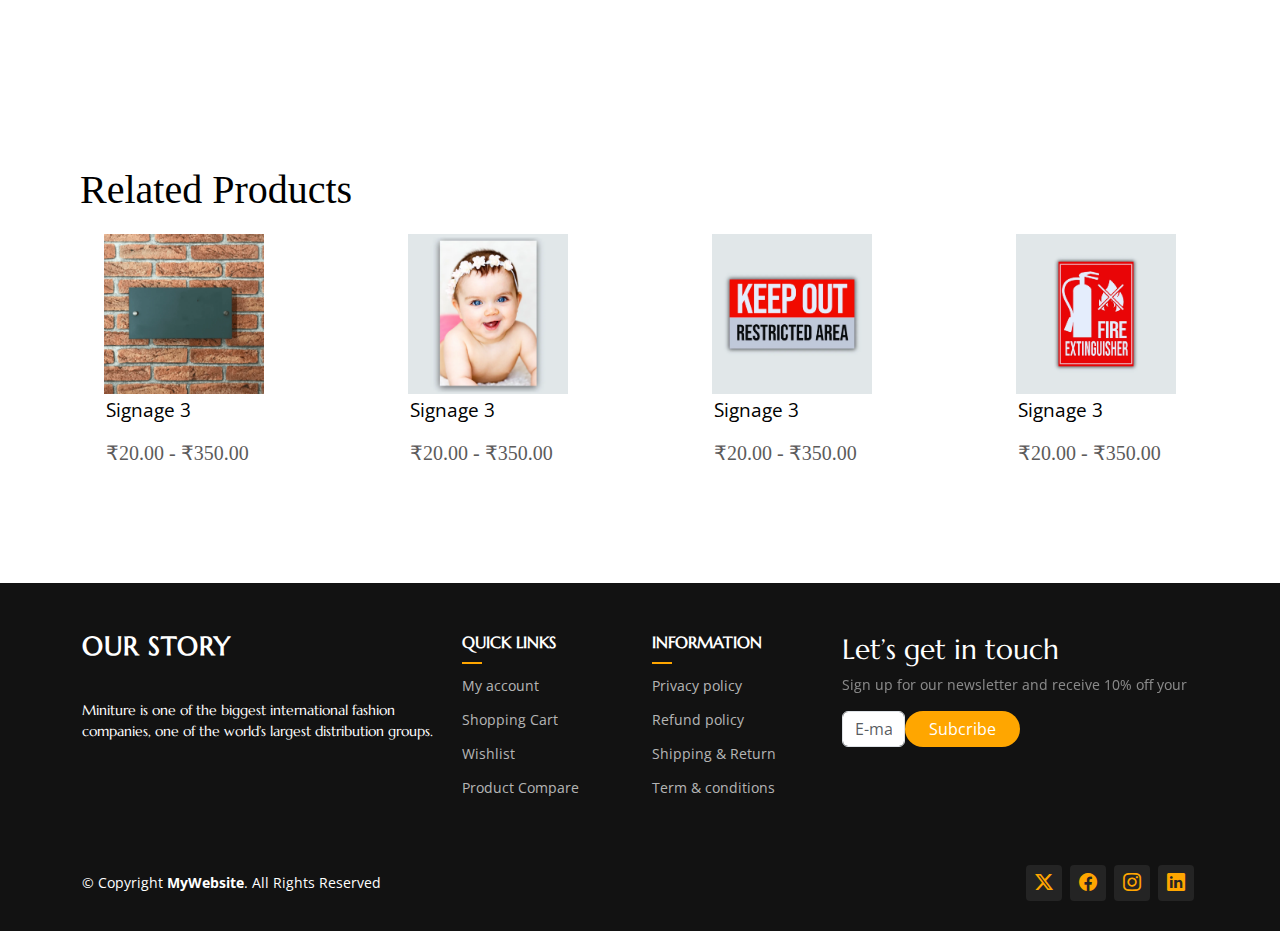
<file: signage2.html>
<!DOCTYPE html>
<html lang="en">

<head>
  <meta charset="utf-8">
  <meta content="width=device-width, initial-scale=1.0" name="viewport">
  <title>Signager</title>
  <meta name="description" content="">
  <meta name="keywords" content="">

  <!-- Favicons -->
  <link href="assets/img/favicon.png" rel="icon">
  <link href="assets/img/apple-touch-icon.png" rel="apple-touch-icon">

  <!-- Fonts -->
  <link href="https://fonts.googleapis.com" rel="preconnect">
  <link href="https://fonts.gstatic.com" rel="preconnect" crossorigin>
  <link href="https://fonts.googleapis.com/css2?family=Open+Sans:ital,wght@0,300;0,400;0,500;0,600;0,700;0,800;1,300;1,400;1,500;1,600;1,700;1,800&family=Marcellus:wght@400&display=swap" rel="stylesheet">

  <!-- Vendor CSS Files -->
  <link href="assets/vendor/bootstrap/css/bootstrap.min.css" rel="stylesheet">
  <link href="assets/vendor/bootstrap-icons/bootstrap-icons.css" rel="stylesheet">
  <link href="assets/vendor/aos/aos.css" rel="stylesheet">
  <link href="assets/vendor/swiper/swiper-bundle.min.css" rel="stylesheet">
  <link href="assets/vendor/glightbox/css/glightbox.min.css" rel="stylesheet">

  <!-- Main CSS File -->
  <link href="assets/css/style.css" rel="stylesheet">

</head>

<body class="index-page">

  <header id="header" class="header d-flex align-items-center position-relative">
    <div class="container-fluid container-xl position-relative d-flex align-items-center justify-content-between">

      <a href="index.html" class="logo d-flex align-items-center">
        <!-- Uncomment the line below if you also wish to use an image logo -->
        <img src="assets/img/logo signager.svg" alt="">
        
      </a>

      <nav id="navmenu" class="navmenu">
        <ul>
            <li><a href="index.html" >HOME</a></li>
            <li><a href="about.html">TOP SELLER</a></li>
            <li class="dropdown"><a href="services.html"><span>SIGNAGES</span> <i class="bi bi-chevron-down toggle-dropdown"></i></a>
        <ul>
            <li><a href="#">PROMOTIONAL SIGNAGES</a></li>
            <li><a href="#">SAFETY SIGNAGES</a></li>
            <li><a href="#">NEON SIGNAGES</a></li>
            <li><a href="#">DENTAL SIGNAGES</a></li>
            <li><a href="#">COMMERCIAL SIGNAGES</a></li>
            <li><a href="#">RESIDENCE SIGNAGES</a></li>
            <li><a href="#">MANDATORY SIGNAGES</a></li>
        </ul>
            </li>
            <li class="dropdown"><a href="services.html"><span>FRAMES</span> <i class="bi bi-chevron-down toggle-dropdown"></i></a>
                <ul>
                    <li><a href="#">PHOTO FRAME</a></li>
                    <li><a href="#">CANVA FRAME</a></li>
                </ul>
                    </li>
                    <li class="dropdown"><a href="services.html"><span>MORE</span> <i class="bi bi-chevron-down toggle-dropdown"></i></a>
                        <ul>
                            <li><a href="#">SHOP</a></li>
                            <li><a href="#">ABOUT US</a></li>
                            <li><a href="#">CONTACT US</a></li>
                        </ul>
                            </li>
                            <div id="icon"><i class="bi bi-search"></i>
                            <i class="bi bi-heart"></i>
                            <i class="bi bi-bag-dash"></i>
                          </div>
        </ul>
        <i class="mobile-nav-toggle d-xl-none bi bi-list"></i>
      </nav>

    </div>
  </header>

  <main class="main">

    <!-- Product Details -->
    <section class="section product-detail">
      <div class="details container">
        <div class="left image-container">
          <div class="main">
            <img src="assets/img/product1.webp" id="zoom" alt="" />
          </div>
        </div>
        <div class="right">
          <h1>signage 2</h1>
          <div class="price">₹20.00 - ₹350.00</div>
          <h3>Benefits of Keep Silence Sign Boards</h3>
          <p>
            Keep silence sign boards offer several benefits in various settings. In offices, they can help reduce noise levels, enabling employees to concentrate better on their tasks. In educational institutions, these signs foster a conducive learning environment by minimizing disturbances. Additionally, they are valuable in healthcare facilities, where a calm and quiet atmosphere is crucial for patient recovery and well-being.
          </p>
          <form>
            <div class="quantity">Quantity</div>
            <div class="option">
            
                <span id="one">1</span>
                <span id="two">2</span>
                <span id="three">3</span>
                <span id="five">5</span>
                <span id="ten">10</span>
                <span id="twenty">20</span>
                <span id="fivty">50</span>

                <span id="price1">₹15.00</span>
                <span id="price2">₹20.00</span>
                <span id="price3">₹25.00</span>
                <span id="price5">₹45.00</span>
                <span id="price10">₹90.00</span>
                <span id="price20">₹150.00</span>
                <span id="price50">₹350.00</span>

                <span id="clear"><i class="bi bi-x"></i>Clear</span>
              <span><i class="bx bx-chevron-down"></i></span>
            </div>
          </form>
          <form class="form">
            <div class="wrapper">
              <ul>
              <span class="minus">-</span>
              <span class="num">1</span>
              <span class="plus">+</span>
              </ul>
              <a href="cart.html" class="addCart">Add To Cart</a>
            </div>
            
          </form>
          
        </div>
      </div>
    </section>

    <!-- Description, Addintion, Review-->
      <section>
        <div id="heading">
          <span id="desbtn" class="active">Description</span>
          <span id="addbtn">Addtional Information</span>
          <span id="reviewbtn">Review(0)</span>
        </div>
        <div id="descontent">
          <h1>Introduction to Keep Silence Sign Boards</h1>
          <p>In today’s fast-paced work environments, maintaining focus and minimizing distractions are essential for productivity. One effective way to achieve this is by using keep silence sign boards. These signs serve as visual reminders, encouraging a quieter and more focused atmosphere.</p>
          <h1>Benefits of Keep Silence Sign Boards</h1>
          <p>Keep silence sign boards offer several benefits in various settings. In offices, they can help reduce noise levels, enabling employees to concentrate better on their tasks. In educational institutions, these signs foster a conducive learning environment by minimizing disturbances. Additionally, they are valuable in healthcare facilities, where a calm and quiet atmosphere is crucial for patient recovery and well-being.</p>
          <h1>Types and Customization</h1>
          <p>There are various types of keep silence sign boards available to suit different needs and aesthetics. From traditional designs to modern digital displays, you can choose the one that best fits your environment. Customization options, such as specific messaging, colors, and branding, ensure that the signs align with your organizational requirements and decor.</p>
          <h1>Conclusion</h1>
          <p>Implementing keep silence sign boards is a simple yet effective strategy to enhance productivity and create a peaceful atmosphere. Whether in offices, schools, or hospitals, these signs play a crucial role in promoting a quieter and more efficient environment. Consider investing in keep silence sign boards to experience the benefits of reduced distractions and improved focus.</p>
        </div>
        <div id="addcontent">
          <span id="quantity">Quantity</span>
          <span>1,2,3,5,10,20,50</span>
        </div>
        <div id="reviewcontent">
          <h3>Review</h3>
          <span>There are no reviews yet.</span>
        </div>
      </section>

      <!-- Related product -->
      <section class="section featured">
        <div class="top-container">
          <h1>Related Products</h1>
          
        </div>
        <div class="product-center container">
          <div class="product-item col-xl-2 col-lg-2 col-md-4">
            <div class="overlay">
              <a href="" class="product-thumb">
                <img src="assets/img/product2.webp" alt="" />
              </a>
            </div>
            <div class="product-info">
              <span>Signage 3</span>
              <h4>₹20.00 - ₹350.00</h4>
            </div>
            <ul class="icons">
              <i class="bi bi-heart"></i>
              <i class="bi bi-search"></i>
              <i class="bi bi-cart"></i>
            </ul>
          </div>
          <div class="product-item col-xl-2 col-lg-2 col-md-4">
            <div class="overlay">
              <a href="" class="product-thumb">
                <img src="assets/img/product3.webp" alt="" />
              </a>
              
            </div>
            <div class="product-info">
              <span>Signage 3</span>
              <h4>₹20.00 - ₹350.00</h4>
            </div>
            <ul class="icons">
              <i class="bi bi-heart"></i>
              <i class="bi bi-search"></i>
              <i class="bi bi-cart"></i>
            </ul>
          </div>
          <div class="product-item col-xl-2 col-lg-2 col-md-4">
            <div class="overlay">
              <a href="" class="product-thumb">
                <img src="assets/img/product4.webp" alt="" />
              </a>
            </div>
            <div class="product-info">
              <span>Signage 3</span>
              <h4>₹20.00 - ₹350.00</h4>
            </div>
            <ul class="icons">
              <i class="bi bi-heart"></i>
              <i class="bi bi-search"></i>
              <i class="bi bi-cart"></i>
            </ul>
          </div>
          <div class="product-item col-xl-2 col-lg-2 col-md-4">
            <div class="overlay">
              <a href="" class="product-thumb">
                <img src="assets/img/product5.webp" alt="" />
              </a>
              
            </div>
            <div class="product-info">
              <span>Signage 3</span>
              <h4>₹20.00 - ₹350.00</h4>
            </div>
            <ul class="icons">
              <i class="bi bi-heart"></i>
              <i class="bi bi-search"></i>
              <i class="bi bi-cart"></i>
            </ul>
          </div>
        </div>
      </section>

    

  </main>

  <footer id="footer" class="footer dark-background">

    <div class="footer-top">
      <div class="container">
        <div class="row gy-4">
          <div class="col-lg-4 col-md-6 footer-about">
            <a href="index.html" class="logo d-flex align-items-center">
              <span class="sitename">OUR STORY</span>
            </a>
            <div class="footer-contact pt-3">
              <p>Miniture is one of the biggest international fashion companies, one of the world’s largest distribution groups.</p>
            </div>
          </div>

          <div class="col-lg-2 col-md-3 footer-links">
            <h4>QUICK LINKS</h4>
            <ul>
              <li><a href="#">My account</a></li>
              <li><a href="#">Shopping Cart</a></li>
              <li><a href="#">Wishlist</a></li>
              <li><a href="#">Product Compare</a></li>
            </ul>
          </div>

          <div class="col-lg-2 col-md-3 footer-links">
            <h4>INFORMATION</h4>
            <ul>
              <li><a href="#">Privacy policy</a></li>
              <li><a href="#">Refund policy</a></li>
              <li><a href="#">Shipping & Return</a></li>
              <li><a href="#">Term & conditions</a></li>
            </ul>
          </div>


          <div class="col-lg-4 col-md-4 footer-links">
            <div class="col-lg-12">
              <h3>Let’s get in touch</h3>
              <p class="opacity-50">
                Sign up for our newsletter and receive 10% off your
              </p>
            </div>
            <div class="col-lg-6">
              <form action="forms/newsletter.php" class="form-subscribe php-email-form">
                <div class="form-group d-flex align-items-stretch">
                  <input type="email" name="email" class="form-control h-100" placeholder="E-mail">
                  <input type="submit" class="btn btn-secondary px-4" value="Subcribe">
                </div>
                <div class="loading">Loading</div>
                <div class="error-message"></div>
                <div class="sent-message">
                  Your subscription request has been sent. Thank you!
                </div>
              </form>
            </div>

        </div>
      </div>
    </div>

    <div class="copyright text-center">
      <div class="container d-flex flex-column flex-lg-row justify-content-center justify-content-lg-between align-items-center">

        <div class="d-flex flex-column align-items-center align-items-lg-start">
          <div>
            © Copyright <strong><span>MyWebsite</span></strong>. All Rights Reserved
          </div>
          
        </div>

        <div class="social-links order-first order-lg-last mb-3 mb-lg-0">
          <a href=""><i class="bi bi-twitter-x"></i></a>
          <a href=""><i class="bi bi-facebook"></i></a>
          <a href=""><i class="bi bi-instagram"></i></a>
          <a href=""><i class="bi bi-linkedin"></i></a>
        </div>

      </div>
    </div>

  </footer>


  <!-- Scroll Top -->
  <a href="#" id="scroll-top" class="scroll-top d-flex align-items-center justify-content-center"><i class="bi bi-arrow-up-short"></i></a>

  <!-- Preloader -->
  <div id="preloader"></div>

  <!-- Vendor JS Files -->
  <script src="assets/vendor/bootstrap/js/bootstrap.bundle.min.js"></script>
  <script src="assets/vendor/php-email-form/validate.js"></script>
  <script src="assets/vendor/aos/aos.js"></script>
  <script src="assets/vendor/swiper/swiper-bundle.min.js"></script>
  <script src="assets/vendor/glightbox/js/glightbox.min.js"></script>

  <!-- Main JS File -->
  <script src="assets/js/main.js"></script>

</body>

</html>
</file>
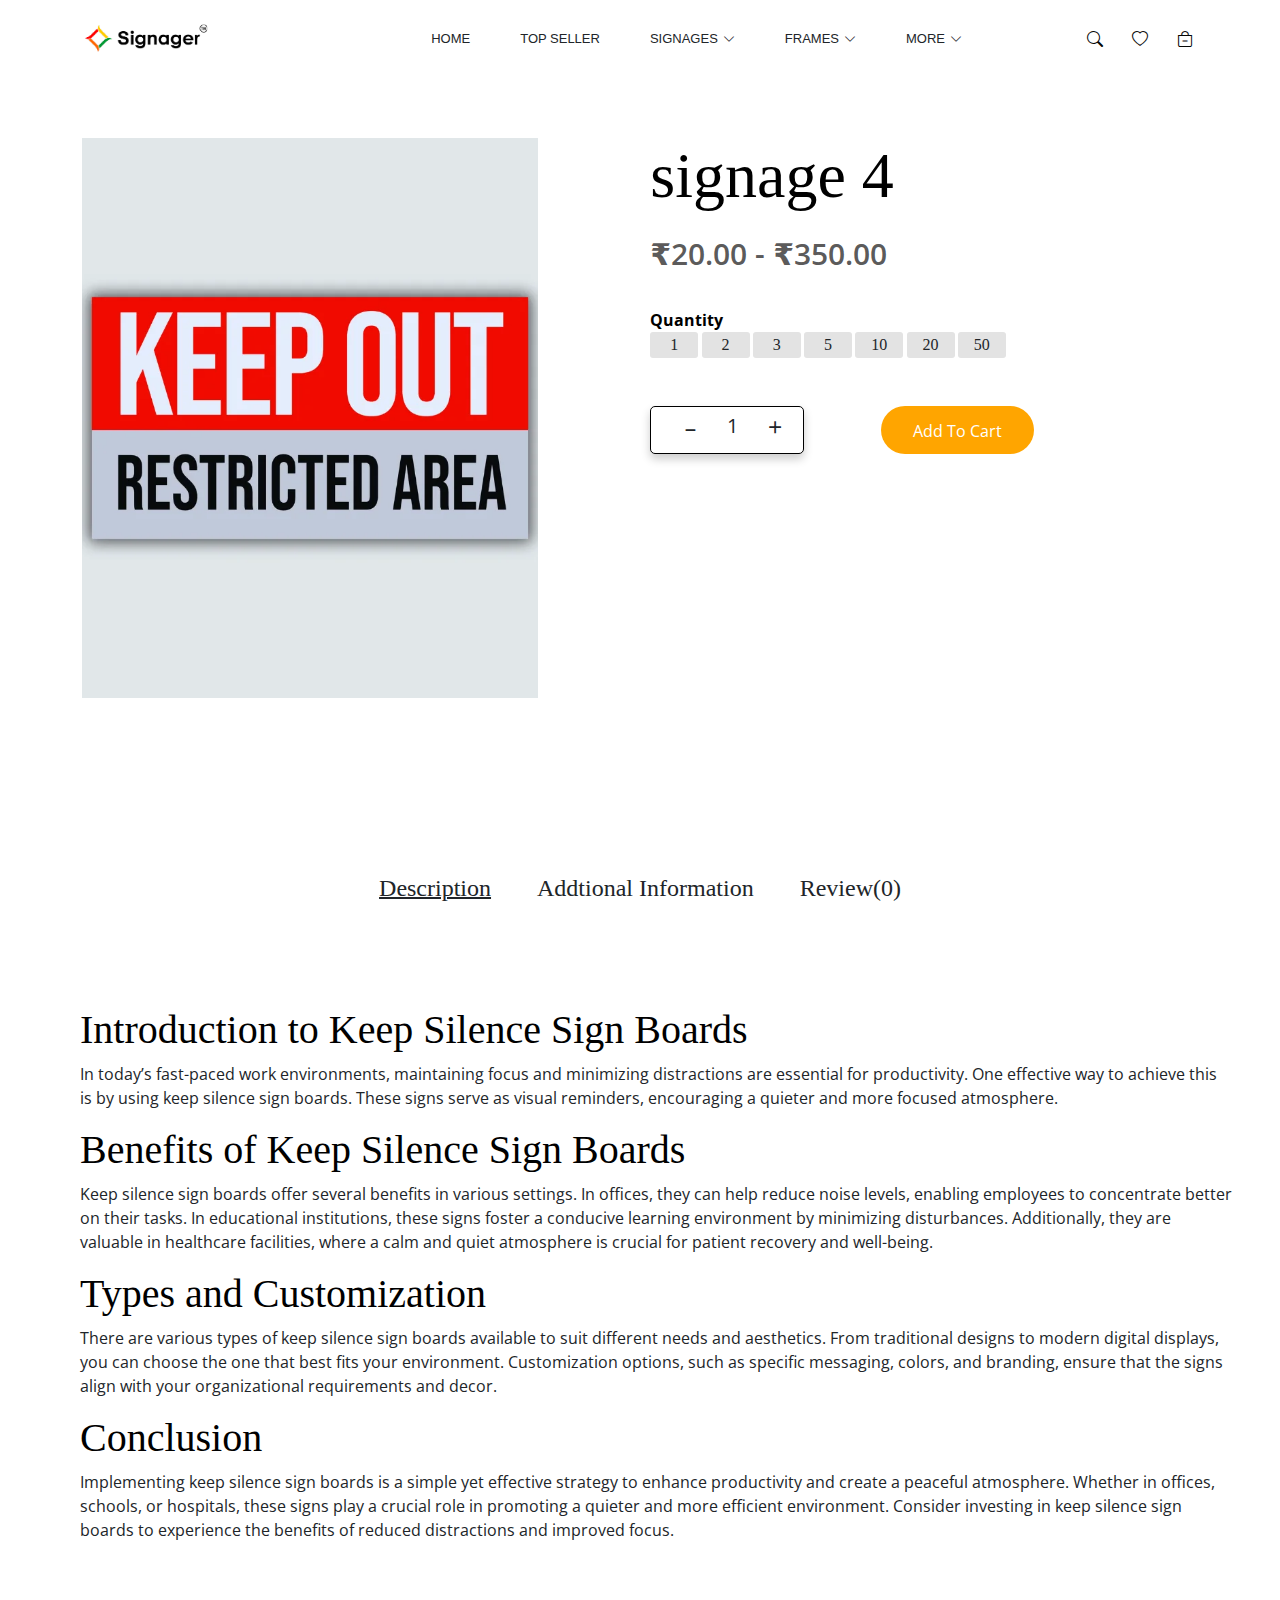
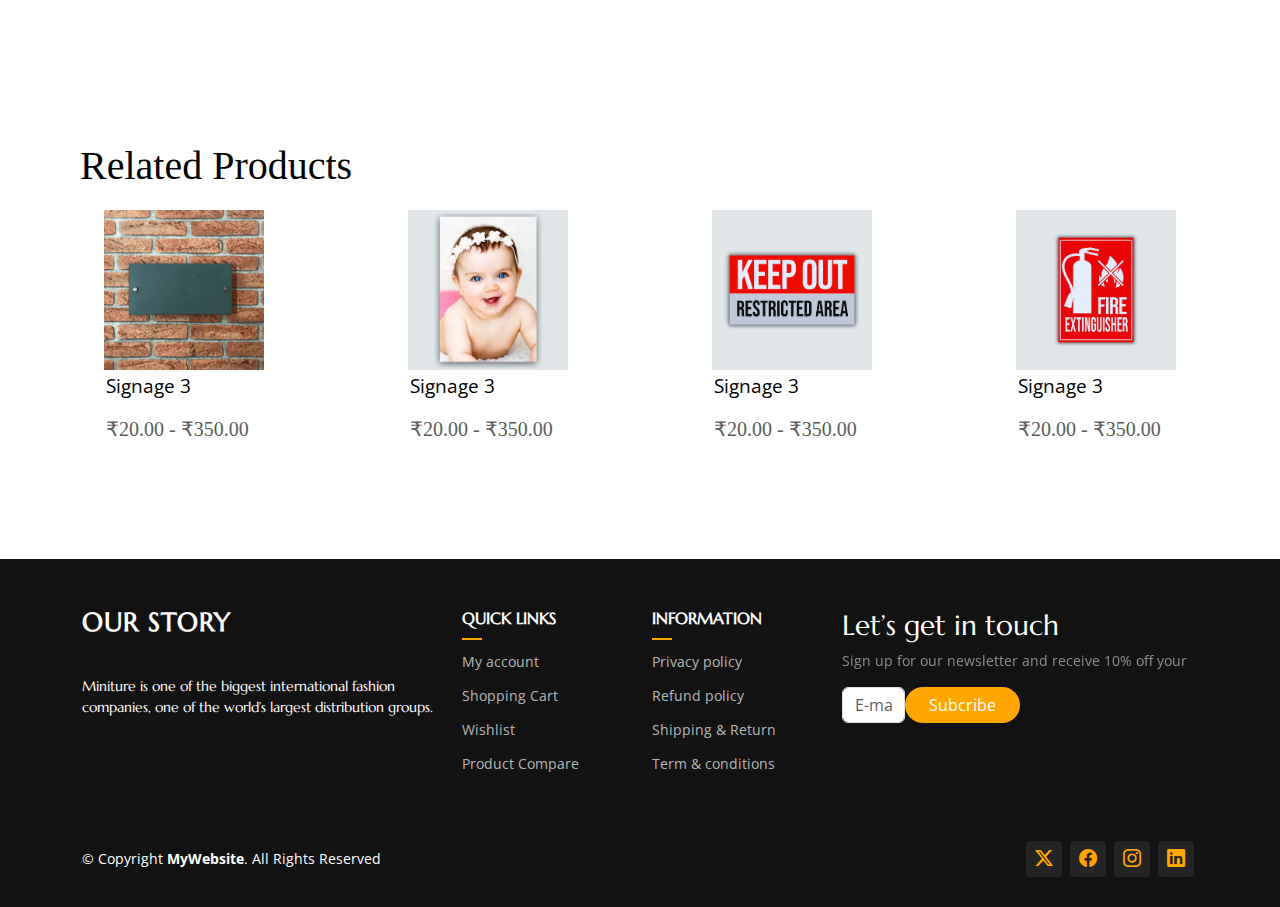
<file: signage4.html>
<!DOCTYPE html>
<html lang="en">

<head>
  <meta charset="utf-8">
  <meta content="width=device-width, initial-scale=1.0" name="viewport">
  <title>Signager</title>
  <meta name="description" content="">
  <meta name="keywords" content="">

  <!-- Favicons -->
  <link href="assets/img/favicon.png" rel="icon">
  <link href="assets/img/apple-touch-icon.png" rel="apple-touch-icon">

  <!-- Fonts -->
  <link href="https://fonts.googleapis.com" rel="preconnect">
  <link href="https://fonts.gstatic.com" rel="preconnect" crossorigin>
  <link href="https://fonts.googleapis.com/css2?family=Open+Sans:ital,wght@0,300;0,400;0,500;0,600;0,700;0,800;1,300;1,400;1,500;1,600;1,700;1,800&family=Marcellus:wght@400&display=swap" rel="stylesheet">

  <!-- Vendor CSS Files -->
  <link href="assets/vendor/bootstrap/css/bootstrap.min.css" rel="stylesheet">
  <link href="assets/vendor/bootstrap-icons/bootstrap-icons.css" rel="stylesheet">
  <link href="assets/vendor/aos/aos.css" rel="stylesheet">
  <link href="assets/vendor/swiper/swiper-bundle.min.css" rel="stylesheet">
  <link href="assets/vendor/glightbox/css/glightbox.min.css" rel="stylesheet">

  <!-- Main CSS File -->
  <link href="assets/css/style.css" rel="stylesheet">

</head>

<body class="index-page">

  <header id="header" class="header d-flex align-items-center position-relative">
    <div class="container-fluid container-xl position-relative d-flex align-items-center justify-content-between">

      <a href="index.html" class="logo d-flex align-items-center">
        <!-- Uncomment the line below if you also wish to use an image logo -->
        <img src="assets/img/logo signager.svg" alt="">
        
      </a>

      <nav id="navmenu" class="navmenu">
        <ul>
            <li><a href="index.html" >HOME</a></li>
            <li><a href="about.html">TOP SELLER</a></li>
            <li class="dropdown"><a href="services.html"><span>SIGNAGES</span> <i class="bi bi-chevron-down toggle-dropdown"></i></a>
        <ul>
            <li><a href="#">PROMOTIONAL SIGNAGES</a></li>
            <li><a href="#">SAFETY SIGNAGES</a></li>
            <li><a href="#">NEON SIGNAGES</a></li>
            <li><a href="#">DENTAL SIGNAGES</a></li>
            <li><a href="#">COMMERCIAL SIGNAGES</a></li>
            <li><a href="#">RESIDENCE SIGNAGES</a></li>
            <li><a href="#">MANDATORY SIGNAGES</a></li>
        </ul>
            </li>
            <li class="dropdown"><a href="services.html"><span>FRAMES</span> <i class="bi bi-chevron-down toggle-dropdown"></i></a>
                <ul>
                    <li><a href="#">PHOTO FRAME</a></li>
                    <li><a href="#">CANVA FRAME</a></li>
                </ul>
                    </li>
                    <li class="dropdown"><a href="services.html"><span>MORE</span> <i class="bi bi-chevron-down toggle-dropdown"></i></a>
                        <ul>
                            <li><a href="#">SHOP</a></li>
                            <li><a href="#">ABOUT US</a></li>
                            <li><a href="#">CONTACT US</a></li>
                        </ul>
                            </li>
                            <div id="icon"><i class="bi bi-search"></i>
                            <i class="bi bi-heart"></i>
                            <i class="bi bi-bag-dash"></i>
                          </div>
        </ul>
        <i class="mobile-nav-toggle d-xl-none bi bi-list"></i>
      </nav>

    </div>
  </header>

  <main class="main">

    <!-- Product Details -->
    <section class="section product-detail">
      <div class="details container">
        <div class="left image-container">
          <div class="main">
            <img src="assets/img/product4.webp" id="zoom" alt="" />
          </div>
        </div>
        <div class="right">
          <h1>signage 4</h1>
          <div class="price">₹20.00 - ₹350.00</div>
          
          <form>
            <div class="quantity">Quantity</div>
            <div class="option">
            
                <span id="one">1</span>
                <span id="two">2</span>
                <span id="three">3</span>
                <span id="five">5</span>
                <span id="ten">10</span>
                <span id="twenty">20</span>
                <span id="fivty">50</span>

                <span id="price1">₹15.00</span>
                <span id="price2">₹20.00</span>
                <span id="price3">₹25.00</span>
                <span id="price5">₹45.00</span>
                <span id="price10">₹90.00</span>
                <span id="price20">₹150.00</span>
                <span id="price50">₹350.00</span>

                <span id="clear"><i class="bi bi-x"></i>Clear</span>
              <span><i class="bx bx-chevron-down"></i></span>
            </div>
          </form>
          <form class="form">
            <div class="wrapper">
              <ul>
              <span class="minus">-</span>
              <span class="num">1</span>
              <span class="plus">+</span>
              </ul>
              <a href="cart.html" class="addCart">Add To Cart</a>
            </div>
            
          </form>
          
        </div>
      </div>
    </section>

    <!-- Description, Addintion, Review-->
      <section>
        <div id="heading">
          <span id="desbtn" class="active">Description</span>
          <span id="addbtn">Addtional Information</span>
          <span id="reviewbtn">Review(0)</span>
        </div>
        <div id="descontent">
          <h1>Introduction to Keep Silence Sign Boards</h1>
          <p>In today’s fast-paced work environments, maintaining focus and minimizing distractions are essential for productivity. One effective way to achieve this is by using keep silence sign boards. These signs serve as visual reminders, encouraging a quieter and more focused atmosphere.</p>
          <h1>Benefits of Keep Silence Sign Boards</h1>
          <p>Keep silence sign boards offer several benefits in various settings. In offices, they can help reduce noise levels, enabling employees to concentrate better on their tasks. In educational institutions, these signs foster a conducive learning environment by minimizing disturbances. Additionally, they are valuable in healthcare facilities, where a calm and quiet atmosphere is crucial for patient recovery and well-being.</p>
          <h1>Types and Customization</h1>
          <p>There are various types of keep silence sign boards available to suit different needs and aesthetics. From traditional designs to modern digital displays, you can choose the one that best fits your environment. Customization options, such as specific messaging, colors, and branding, ensure that the signs align with your organizational requirements and decor.</p>
          <h1>Conclusion</h1>
          <p>Implementing keep silence sign boards is a simple yet effective strategy to enhance productivity and create a peaceful atmosphere. Whether in offices, schools, or hospitals, these signs play a crucial role in promoting a quieter and more efficient environment. Consider investing in keep silence sign boards to experience the benefits of reduced distractions and improved focus.</p>
        </div>
        <div id="addcontent">
          <span id="quantity">Quantity</span>
          <span>1,2,3,5,10,20,50</span>
        </div>
        <div id="reviewcontent">
          <h3>Review</h3>
          <span>There are no reviews yet.</span>
        </div>
      </section>

      <!-- Related product -->
      <section class="section featured">
        <div class="top-container">
          <h1>Related Products</h1>
          
        </div>
        <div class="product-center container">
          <div class="product-item col-xl-2 col-lg-2 col-md-4">
            <div class="overlay">
              <a href="" class="product-thumb">
                <img src="assets/img/product2.webp" alt="" />
              </a>
            </div>
            <div class="product-info">
              <span>Signage 3</span>
              <h4>₹20.00 - ₹350.00</h4>
            </div>
            <ul class="icons">
              <i class="bi bi-heart"></i>
              <i class="bi bi-search"></i>
              <i class="bi bi-cart"></i>
            </ul>
          </div>
          <div class="product-item col-xl-2 col-lg-2 col-md-4">
            <div class="overlay">
              <a href="" class="product-thumb">
                <img src="assets/img/product3.webp" alt="" />
              </a>
              
            </div>
            <div class="product-info">
              <span>Signage 3</span>
              <h4>₹20.00 - ₹350.00</h4>
            </div>
            <ul class="icons">
              <i class="bi bi-heart"></i>
              <i class="bi bi-search"></i>
              <i class="bi bi-cart"></i>
            </ul>
          </div>
          <div class="product-item col-xl-2 col-lg-2 col-md-4">
            <div class="overlay">
              <a href="" class="product-thumb">
                <img src="assets/img/product4.webp" alt="" />
              </a>
            </div>
            <div class="product-info">
              <span>Signage 3</span>
              <h4>₹20.00 - ₹350.00</h4>
            </div>
            <ul class="icons">
              <i class="bi bi-heart"></i>
              <i class="bi bi-search"></i>
              <i class="bi bi-cart"></i>
            </ul>
          </div>
          <div class="product-item col-xl-2 col-lg-2 col-md-4">
            <div class="overlay">
              <a href="" class="product-thumb">
                <img src="assets/img/product5.webp" alt="" />
              </a>
              
            </div>
            <div class="product-info">
              <span>Signage 3</span>
              <h4>₹20.00 - ₹350.00</h4>
            </div>
            <ul class="icons">
              <i class="bi bi-heart"></i>
              <i class="bi bi-search"></i>
              <i class="bi bi-cart"></i>
            </ul>
          </div>
        </div>
      </section>

    

  </main>

  <footer id="footer" class="footer dark-background">

    <div class="footer-top">
      <div class="container">
        <div class="row gy-4">
          <div class="col-lg-4 col-md-6 footer-about">
            <a href="index.html" class="logo d-flex align-items-center">
              <span class="sitename">OUR STORY</span>
            </a>
            <div class="footer-contact pt-3">
              <p>Miniture is one of the biggest international fashion companies, one of the world’s largest distribution groups.</p>
            </div>
          </div>

          <div class="col-lg-2 col-md-3 footer-links">
            <h4>QUICK LINKS</h4>
            <ul>
              <li><a href="#">My account</a></li>
              <li><a href="#">Shopping Cart</a></li>
              <li><a href="#">Wishlist</a></li>
              <li><a href="#">Product Compare</a></li>
            </ul>
          </div>

          <div class="col-lg-2 col-md-3 footer-links">
            <h4>INFORMATION</h4>
            <ul>
              <li><a href="#">Privacy policy</a></li>
              <li><a href="#">Refund policy</a></li>
              <li><a href="#">Shipping & Return</a></li>
              <li><a href="#">Term & conditions</a></li>
            </ul>
          </div>


          <div class="col-lg-4 col-md-4 footer-links">
            <div class="col-lg-12">
              <h3>Let’s get in touch</h3>
              <p class="opacity-50">
                Sign up for our newsletter and receive 10% off your
              </p>
            </div>
            <div class="col-lg-6">
              <form action="forms/newsletter.php" class="form-subscribe php-email-form">
                <div class="form-group d-flex align-items-stretch">
                  <input type="email" name="email" class="form-control h-100" placeholder="E-mail">
                  <input type="submit" class="btn btn-secondary px-4" value="Subcribe">
                </div>
                <div class="loading">Loading</div>
                <div class="error-message"></div>
                <div class="sent-message">
                  Your subscription request has been sent. Thank you!
                </div>
              </form>
            </div>

        </div>
      </div>
    </div>

    <div class="copyright text-center">
      <div class="container d-flex flex-column flex-lg-row justify-content-center justify-content-lg-between align-items-center">

        <div class="d-flex flex-column align-items-center align-items-lg-start">
          <div>
            © Copyright <strong><span>MyWebsite</span></strong>. All Rights Reserved
          </div>
          
        </div>

        <div class="social-links order-first order-lg-last mb-3 mb-lg-0">
          <a href=""><i class="bi bi-twitter-x"></i></a>
          <a href=""><i class="bi bi-facebook"></i></a>
          <a href=""><i class="bi bi-instagram"></i></a>
          <a href=""><i class="bi bi-linkedin"></i></a>
        </div>

      </div>
    </div>

  </footer>


  <!-- Scroll Top -->
  <a href="#" id="scroll-top" class="scroll-top d-flex align-items-center justify-content-center"><i class="bi bi-arrow-up-short"></i></a>

  <!-- Preloader -->
  <div id="preloader"></div>

  <!-- Vendor JS Files -->
  <script src="assets/vendor/bootstrap/js/bootstrap.bundle.min.js"></script>
  <script src="assets/vendor/php-email-form/validate.js"></script>
  <script src="assets/vendor/aos/aos.js"></script>
  <script src="assets/vendor/swiper/swiper-bundle.min.js"></script>
  <script src="assets/vendor/glightbox/js/glightbox.min.js"></script>

  <!-- Main JS File -->
  <script src="assets/js/main.js"></script>

</body>

</html>
</file>
<file: assets/css/style.css>
/* Fonts */
:root {
  --default-font: "Open Sans",  system-ui, -apple-system, "Segoe UI", Roboto, "Helvetica Neue", Arial, "Noto Sans", "Liberation Sans", sans-serif, "Apple Color Emoji", "Segoe UI Emoji", "Segoe UI Symbol", "Noto Color Emoji";
  --heading-font: "Marcellus",  sans-serif;
  --nav-font: "Marcellus",  sans-serif;
}

/* Global Colors - The following color variables are used throughout the website. Updating them here will change the color scheme of the entire website */
:root { 
  --background-color: #ffffff; /* Background color for the entire website, including individual sections */
  --default-color: #212529; /* Default color used for the majority of the text content across the entire website */
  --heading-color: hsl(209, 35%, 27%); /* Color for headings, subheadings and title throughout the website */
  --accent-color: #ffa600; /* Accent color that represents your brand on the website. It's used for buttons, links, and other elements that need to stand out */
  --surface-color: #ffffff; /* The surface color is used as a background of boxed elements within sections, such as cards, icon boxes, or other elements that require a visual separation from the global background. */
  --contrast-color: #ffffff; /* Contrast color for text, ensuring readability against backgrounds of accent, heading, or default colors. */
}

/* Nav Menu Colors - The following color variables are used specifically for the navigation menu. They are separate from the global colors to allow for more customization options */
:root {
  --nav-color: #212529;  /* The default color of the main navmenu links */
  --nav-hover-color: #ffa600; /* Applied to main navmenu links when they are hovered over or active */
  --nav-mobile-background-color: #ffffff; /* Used as the background color for mobile navigation menu */
  --nav-dropdown-background-color: #ffffff; /* Used as the background color for dropdown items that appear when hovering over primary navigation items */
  --nav-dropdown-color: #212529; /* Used for navigation links of the dropdown items in the navigation menu. */
  --nav-dropdown-hover-color: #ffa600; /* Similar to --nav-hover-color, this color is applied to dropdown navigation links when they are hovered over. */
}

/* Color Presets - These classes override global colors when applied to any section or element, providing reuse of the sam color scheme. */

.light-background {
  --background-color: #f9f9f9;
  --surface-color: #ffffff;
}

.dark-background {
  --background-color: #060606;
  --default-color: #ffffff;
  --heading-color: #ffffff;
  --accent-color: #ffa600;
  --surface-color: #252525;
  --contrast-color: #ffffff;
}

/* Smooth scroll */
:root {
  scroll-behavior: smooth;
}

/*--------------------------------------------------------------
# General Styling & Shared Classes
--------------------------------------------------------------*/
body {
  color: var(--default-color);
  background-color: var(--background-color);
  font-family: var(--default-font);
}

a {
  color: var(--accent-color);
  text-decoration: none;
  transition: 0.3s;
}

a:hover {
  color: color-mix(in srgb, var(--accent-color), transparent 25%);
  text-decoration: none;
}

h1,
h2,
h3,
h4,
h5,
h6 {
  color: var(--heading-color);
  font-family: var(--heading-font);
}

/* PHP Email Form Messages
------------------------------*/
.php-email-form .error-message {
  display: none;
  background: #df1529;
  color: #ffffff;
  text-align: left;
  padding: 15px;
  margin-bottom: 24px;
  font-weight: 600;
}

.php-email-form .sent-message {
  display: none;
  color: #ffffff;
  background: #059652;
  text-align: center;
  padding: 15px;
  margin-bottom: 24px;
  font-weight: 600;
}

.php-email-form .loading {
  display: none;
  background: var(--surface-color);
  text-align: center;
  padding: 15px;
  margin-bottom: 24px;
}

.php-email-form .loading:before {
  content: "";
  display: inline-block;
  border-radius: 50%;
  width: 24px;
  height: 24px;
  margin: 0 10px -6px 0;
  border: 3px solid var(--accent-color);
  border-top-color: var(--surface-color);
  animation: php-email-form-loading 1s linear infinite;
}

@keyframes php-email-form-loading {
  0% {
    transform: rotate(0deg);
  }

  100% {
    transform: rotate(360deg);
  }
}

/* Pulsating Play Button
------------------------------*/
.pulsating-play-btn {
  width: 94px;
  height: 94px;
  background: radial-gradient(var(--accent-color) 50%, color-mix(in srgb, var(--accent-color), transparent 75%) 52%);
  border-radius: 50%;
  display: block;
  position: relative;
  overflow: hidden;
}

.pulsating-play-btn:before {
  content: "";
  position: absolute;
  width: 120px;
  height: 120px;
  animation-delay: 0s;
  animation: pulsate-play-btn 2s;
  animation-direction: forwards;
  animation-iteration-count: infinite;
  animation-timing-function: steps;
  opacity: 1;
  border-radius: 50%;
  border: 5px solid color-mix(in srgb, var(--accent-color), transparent 30%);
  top: -15%;
  left: -15%;
  background: rgba(198, 16, 0, 0);
}

.pulsating-play-btn:after {
  content: "";
  position: absolute;
  left: 50%;
  top: 50%;
  transform: translateX(-40%) translateY(-50%);
  width: 0;
  height: 0;
  border-top: 10px solid transparent;
  border-bottom: 10px solid transparent;
  border-left: 15px solid #fff;
  z-index: 100;
  transition: all 400ms cubic-bezier(0.55, 0.055, 0.675, 0.19);
}

.pulsating-play-btn:hover:before {
  content: "";
  position: absolute;
  left: 50%;
  top: 50%;
  transform: translateX(-40%) translateY(-50%);
  width: 0;
  height: 0;
  border: none;
  border-top: 10px solid transparent;
  border-bottom: 10px solid transparent;
  border-left: 15px solid #fff;
  z-index: 200;
  animation: none;
  border-radius: 0;
}

.pulsating-play-btn:hover:after {
  border-left: 15px solid var(--accent-color);
  transform: scale(20);
}

@keyframes pulsate-play-btn {
  0% {
    transform: scale(0.6, 0.6);
    opacity: 1;
  }

  100% {
    transform: scale(1, 1);
    opacity: 0;
  }
}

/*--------------------------------------------------------------
# Global Header
--------------------------------------------------------------*/
.header {
  color: var(--default-color);
  background-color: var(--background-color);
  padding: 20px 0;
  transition: all 0.5s;
  z-index: 997;
}

.header .logo {
  line-height: 1;
}

.header .logo img {
  max-height: 38px;
  margin-right: 8px;
}

.header .logo h1 {
  font-size: 30px;
  margin: 0;
  font-weight: 700;
  color: var(--heading-color);
}

.scrolled .header {
  box-shadow: 0px 0 18px color-mix(in srgb, var(--default-color), transparent 85%);
}

/*--------------------------------------------------------------
# Navigation Menu
--------------------------------------------------------------*/
/* Navmenu - Desktop */
@media (min-width: 1200px) {
  .navmenu {
    padding: 0;
  }

  .navmenu ul {
    margin: 0;
    padding: 0;
    display: flex;
    list-style: none;
    align-items: center;
  }

  .navmenu li {
    position: relative;
  }

  .navmenu a,
  .navmenu a:focus {
    color: var(--nav-color);
    padding: 5px 25px;
    font-size: 14px;
    font-family: Arial, Helvetica, sans-serif;
    font-size: small;
    font-weight: 400;
    display: flex;
    align-items: center;
    justify-content: space-between;
    white-space: nowrap;
    transition: 0.3s;
  }
  .btn {
    background-color: #ffa600;
    border: #f9f9f9;
    border-radius: 20px;
    color: white;
  }
  .btn:hover {
    background-color: #090909;
    border: #f9f9f9;
    border-radius: 20px;
    color: rgb(255, 255, 255);
  }

  .navmenu a i,
  .navmenu a:focus i {
    font-size: 12px;
    line-height: 0;
    margin-left: 5px;
    transition: 0.3s;
  }

  .navmenu li:last-child a {
    padding-right: 0;
  }

  .navmenu li:hover>a,
  .navmenu .active,
  .navmenu .active:focus {
    color: #ffa600;
  }

  .navmenu .dropdown ul {
    margin: 0;
    padding: 10px 0;
    background: var(--nav-dropdown-background-color);
    display: block;
    position: absolute;
    visibility: hidden;
    left: 14px;
    top: 130%;
    opacity: 0;
    transition: 0.3s;
    border-radius: 4px;
    z-index: 99;
    box-shadow: 0px 0px 30px color-mix(in srgb, var(--default-color), transparent 85%);
  }

  .navmenu .dropdown ul li {
    min-width: 200px;
  }
  #icon {
    margin-left: 80px;
  }
  #icon i {
    padding: 5px;
    margin-left: 15px;
    justify-content: space-between;
    color: #060606;
    font-weight: bold;

  }
  #icon i:hover {
    color: #ffa600;
  }

  
  .navmenu .dropdown ul a {
    padding: 10px 20px;
    font-size: 12px;
    text-transform: none;
    color: black;
  }

  .navmenu .dropdown ul a i {
    font-size: 12px;
  }

  .navmenu .dropdown ul a:hover,
  .navmenu .dropdown ul .active:hover,
  .navmenu .dropdown ul li:hover>a {
    color: #ffa600;
  }

  .navmenu .dropdown:hover>ul {
    opacity: 1;
    top: 100%;
    visibility: visible;
  }

  .navmenu .dropdown .dropdown ul {
    top: 0;
    left: -90%;
    visibility: hidden;
  }

  .navmenu .dropdown .dropdown:hover>ul {
    opacity: 1;
    top: 0;
    left: -100%;
    visibility: visible;
  }
}

/* Navmenu - Mobile */
@media (max-width: 1199px) {
  .mobile-nav-toggle {
    color: var(--nav-color);
    font-size: 28px;
    line-height: 0;
    margin-right: 10px;
    cursor: pointer;
    transition: color 0.3s;
  }

  .navmenu {
    padding: 0;
    z-index: 9997;
  }

  .navmenu ul {
    display: none;
    list-style: none;
    position: absolute;
    inset: 60px 20px 20px 20px;
    padding: 10px 0;
    margin: 0;
    border-radius: 6px;
    background-color: var(--nav-mobile-background-color);
    overflow-y: auto;
    transition: 0.3s;
    z-index: 9998;
    box-shadow: 0px 0px 30px color-mix(in srgb, var(--default-color), transparent 90%);
  }

  .navmenu a,
  .navmenu a:focus {
    color: var(--nav-dropdown-color);
    padding: 10px 20px;
    font-family: var(--nav-font);
    font-size: 17px;
    font-weight: 500;
    display: flex;
    align-items: center;
    justify-content: space-between;
    white-space: nowrap;
    transition: 0.3s;
  }

  .navmenu a i,
  .navmenu a:focus i {
    font-size: 12px;
    line-height: 0;
    margin-left: 5px;
    width: 30px;
    height: 30px;
    display: flex;
    align-items: center;
    justify-content: center;
    border-radius: 50%;
    transition: 0.3s;
    background-color: color-mix(in srgb, var(--accent-color), transparent 90%);
  }

  .navmenu a i:hover,
  .navmenu a:focus i:hover {
    background-color: var(--accent-color);
    color: var(--contrast-color);
  }

  .navmenu a:hover,
  .navmenu .active,
  .navmenu .active:focus {
    color: var(--nav-dropdown-hover-color);
  }

  .navmenu .active i,
  .navmenu .active:focus i {
    background-color: var(--accent-color);
    color: var(--contrast-color);
    transform: rotate(180deg);
  }

  .navmenu .dropdown ul {
    position: static;
    display: none;
    z-index: 99;
    padding: 10px 0;
    margin: 10px 20px;
    background-color: var(--nav-dropdown-background-color);
    border: 1px solid color-mix(in srgb, var(--default-color), transparent 90%);
    box-shadow: none;
    transition: all 0.5s ease-in-out;
  }

  .navmenu .dropdown ul ul {
    background-color: rgba(33, 37, 41, 0.1);
  }

  .navmenu .dropdown>.dropdown-active {
    display: block;
    background-color: rgba(33, 37, 41, 0.03);
  }

  .mobile-nav-active {
    overflow: hidden;
  }

  .mobile-nav-active .mobile-nav-toggle {
    color: #fff;
    position: absolute;
    font-size: 32px;
    top: 15px;
    right: 15px;
    margin-right: 0;
    z-index: 9999;
  }

  .mobile-nav-active .navmenu {
    position: fixed;
    overflow: hidden;
    inset: 0;
    background: rgba(33, 37, 41, 0.8);
    transition: 0.3s;
  }

  .mobile-nav-active .navmenu>ul {
    display: block;
  }
}

/*--------------------------------------------------------------
# Global Footer
--------------------------------------------------------------*/
.footer {
  color: var(--default-color);
  background-color: var(--background-color);
  font-size: 14px;
  position: relative;
}

.footer .footer-top {
  background-color: color-mix(in srgb, var(--background-color), white 5%);
  padding-top: 50px;
}

.footer .footer-about .logo {
  line-height: 1;
  margin-bottom: 25px;
}

.footer .footer-about .logo img {
  max-height: 40px;
  margin-right: 6px;
}

.footer .footer-about .logo span {
  color: var(--heading-color);
  font-family: var(--heading-font);
  font-size: 26px;
  font-weight: 700;
  letter-spacing: 1px;
}

.footer .footer-about p {
  font-size: 14px;
  font-family: var(--heading-font);
}

.footer h4 {
  font-size: 16px;
  font-weight: 600;
  position: relative;
  padding-bottom: 12px;
  margin-bottom: 15px;
}

.footer h4::after {
  content: "";
  position: absolute;
  display: block;
  width: 20px;
  height: 2px;
  background: var(--accent-color);
  bottom: 0;
  left: 0;
}

.footer .footer-links {
  margin-bottom: 30px;
}

.footer .footer-links ul {
  list-style: none;
  padding: 0;
  margin: 0;
}

.footer .footer-links ul i {
  padding-right: 2px;
  font-size: 12px;
  line-height: 0;
}

.footer .footer-links ul li {
  padding: 10px 0;
  display: flex;
  align-items: center;
}

.footer .footer-links ul li:first-child {
  padding-top: 0;
}

.footer .footer-links ul a {
  color: color-mix(in srgb, var(--default-color), transparent 30%);
  display: inline-block;
  line-height: 1;
}

.footer .footer-links ul a:hover {
  color: var(--accent-color);
}

.footer .footer-contact p {
  margin-bottom: 5px;
}

.footer .copyright {
  padding: 30px 0;
}

.footer .copyright p {
  margin-bottom: 0;
}

.footer .credits {
  margin-top: 5px;
  font-size: 13px;
}

.footer .social-links a {
  font-size: 18px;
  display: inline-block;
  background: color-mix(in srgb, var(--default-color), transparent 92%);
  color: var(--accent-color);
  line-height: 1;
  padding: 8px 0;
  margin-right: 4px;
  border-radius: 4px;
  text-align: center;
  width: 36px;
  height: 36px;
  transition: 0.3s;
}

.footer .social-links a:hover {
  color: var(--contrast-color);
  background: var(--accent-color);
  text-decoration: none;
}

/*--------------------------------------------------------------
# Preloader
--------------------------------------------------------------
#preloader {
  position: fixed;
  inset: 0;
  z-index: 999999;
  overflow: hidden;
  background: var(--background-color);
  transition: all 0.6s ease-out;
}

#preloader:before {
  content: "";
  position: fixed;
  top: calc(50% - 30px);
  left: calc(50% - 30px);
  border: 6px solid #ffffff;
  border-color: var(--accent-color) transparent var(--accent-color) transparent;
  border-radius: 50%;
  width: 60px;
  height: 60px;
  animation: animate-preloader 1.5s linear infinite;
}

@keyframes animate-preloader {
  0% {
    transform: rotate(0deg);
  }

  100% {
    transform: rotate(360deg);
  }
}

/*--------------------------------------------------------------
# Scroll Top Button
--------------------------------------------------------------*/
.scroll-top {
  position: fixed;
  visibility: hidden;
  opacity: 0;
  right: 15px;
  bottom: 15px;
  z-index: 99999;
  background-color: var(--accent-color);
  width: 40px;
  height: 40px;
  border-radius: 4px;
  transition: all 0.4s;
}

.scroll-top i {
  font-size: 24px;
  color: var(--contrast-color);
  line-height: 0;
}

.scroll-top:hover {
  background-color: color-mix(in srgb, var(--accent-color), transparent 20%);
  color: var(--contrast-color);
}

.scroll-top.active {
  visibility: visible;
  opacity: 1;
}

/*--------------------------------------------------------------
# Disable aos animation delay on mobile devices
--------------------------------------------------------------*/
@media screen and (max-width: 768px) {
  [data-aos-delay] {
    transition-delay: 0 !important;
  }
}

/*--------------------------------------------------------------
# Global Page Titles & Breadcrumbs
--------------------------------------------------------------*/
.page-title {
  color: var(--default-color);
  background-color: var(--background-color);
  background-size: cover;
  background-position: center;
  background-repeat: no-repeat;
  padding: 80px 0;
  text-align: center;
  position: relative;
}

.page-title:before {
  content: "";
  background-color: color-mix(in srgb, var(--background-color), transparent 50%);
  position: absolute;
  inset: 0;
}

.page-title h1 {
  font-size: 42px;
  font-weight: 700;
  margin-bottom: 10px;
}

.page-title .breadcrumbs ol {
  display: flex;
  flex-wrap: wrap;
  list-style: none;
  justify-content: center;
  padding: 0;
  margin: 0;
  font-size: 16px;
  font-weight: 400;
}

.page-title .breadcrumbs ol li+li {
  padding-left: 10px;
}

.page-title .breadcrumbs ol li+li::before {
  content: "/";
  display: inline-block;
  padding-right: 10px;
  color: color-mix(in srgb, var(--default-color), transparent 50%);
}

/*--------------------------------------------------------------
# Global Sections
--------------------------------------------------------------*/
section,
.section {
  color: var(--default-color);
  background-color: var(--background-color);
  padding: 60px 0;
  scroll-margin-top: 100px;
  overflow: clip;
}

@media (max-width: 1199px) {

  section,
  .section {
    scroll-margin-top: 66px;
  }
}

/*--------------------------------------------------------------
# Global Section Titles
--------------------------------------------------------------*/
.section-title {
  text-align: center;
  padding-bottom: 60px;
  position: relative;
}

.section-title h2 {
  font-size: 28px;
  font-weight: 500;
  margin-bottom: 15px;
}

.section-title p {
  margin-bottom: 0;
  font-family: var(--heading-font);
  font-size: 32px;
}


/*--------------------------------------------------------------
# Hero Section
--------------------------------------------------------------*/
.hero {
  padding: 0;
}

.hero .carousel {
  width: 100%;
  min-height: calc(100vh - 100px);
  height: 600px;
  padding: 0;
  margin: 0;
  background-color: var(--background-color);
  position: relative;
}

.hero img {
  position: absolute;
  inset: 0;
  display: block;
  width: 100%;
  height: 100%;
  object-fit: cover;
  z-index: 1;
}

.hero .carousel-item {
  position: absolute;
  inset: 0;
  background-size: cover;
  background-position: center;
  background-repeat: no-repeat;
  overflow: hidden;
}

.hero .carousel-item:before {
  content: "";
  background: color-mix(in srgb, var(--background-color), transparent 90%);
  position: absolute;
  inset: 0;
  z-index: 2;
}

.hero .carousel-container1 {
  position: absolute;
  padding-top: 80px;
  padding-right: 50px;
  margin-right: 30px;
  inset: 90px 64px 64px 64px;
  display: flex;
  justify-content: flex-end;
  align-items: flex-end;
  flex-direction: column;
  z-index: 3;
}
.hero .carousel-container1 p {
  width: 32%;

}
.hero .carousel-container2 {
  position: absolute;
  padding-top: 80px;
  padding-left: 90px;
  margin-left: 90px;
  inset: 90px 64px 64px 64px;
  display: flex;
  justify-content: flex-start;
  align-items: flex-start;
  flex-direction: column;
  z-index: 3;
}
.hero .carousel-container3 h2{
  padding-right:45px;
}
.hero .carousel-container3 p {
  padding-right:58px;
}
.hero .carousel-container3 {
  position: absolute;
  padding-top: 80px;
  padding-left: 90px;
  margin-left: 90px;
  inset: 90px 64px 64px 64px;
  display: flex;
  justify-content: flex-end;
  align-items: flex-end;
  flex-direction: column;
  z-index: 3;
}

.hero h2 {
  margin-bottom: 30px;
  font-size: 48px;
  font-weight: 700;
  color: black;
  animation: fadeInDown 1s both;
}
.hero p {
  color: #2d2e2f;
}
.hero .carousel-container1 h5 {
  inset: 90px 64px 64px 64px;
  display: flex;
  justify-content: flex-start;
  align-items: flex-start;
  margin-right: 95px;
  padding-right: 95px;
  z-index: 3;
  animation: fadeInDown 3s both;
  color: #ffa600;
}
.hero .carousel-container2 h5 {
  inset: 90px 64px 64px 64px;
  display: flex;
  justify-content: flex-start;
  align-items: flex-start;
  z-index: 3;
  animation: fadeInDown 3s both;
  color: #ffa600;
}
.hero .carousel-container3 h5 {
  inset: 90px 64px 64px 64px;
  display: flex;
  justify-content: flex-start;
  align-items: flex-start;
  margin-right: 120px;
  padding-right: 110px;
  z-index: 3;
  animation: fadeInDown 3s both;
  color: #ffa600;
}

@media (max-width: 768px) {
  .hero h2 {
    font-size: 30px;
  }
}

.hero p {
  animation: fadeInDown 1s both 0.2s;
}

@media (min-width: 1024px) {

  .hero h2,
  .hero p {
    max-width: 60%;
  }
}
.hero .btn {
  color: var(--contrast-color);
  background: #ffa600;
  font-family: var(--heading-font);
  font-weight: 600;
  font-size: 15px;
  letter-spacing: 1px;
  display: inline-block;
  justify-content: center;
  align-items: center;
  margin-top: 30px;
  padding: 10px;
  border-radius: 80px;
  transition: 0.5s;
  margin-right: 150px;
  animation: fadeInUp 1s both 0.4s;
}
.hero .btn1 {
  color: var(--contrast-color);
  background: #ffa600;
  font-family: var(--heading-font);
  font-weight: 600;
  font-size: 15px;
  letter-spacing: 1px;
  display: inline-block;
  justify-content: center;
  align-items: center;
  padding: 10px;
  margin-top: 30px;
  border:#ffa600 ;
  border-radius: 80px;
  transition: 0.5s;
  margin-right: 250px;
  animation: fadeInUp 1s both 0.4s;
}

.hero .btn:hover {
  background: color-mix(in srgb, black, transparent 20%);
}
.hero .btn1:hover {
  background: color-mix(in srgb, black, transparent 20%);
}

.hero .carousel-control-prev,
.hero .carousel-control-next {
  width: 10%;
  transition: 0.3s;
  opacity: 0.5;
  
}

.hero .carousel-control-prev:focus,
.hero .carousel-control-next:focus {
  opacity: 0.5;
 
}

.hero .carousel-control-prev:hover,
.hero .carousel-control-next:hover {
  opacity: 1;
  
}

@media (min-width: 1024px) {

  .hero .carousel-control-prev,
  .hero .carousel-control-next {
    width: 5%;
  }
}

.hero .carousel-control-next-icon,
.hero .carousel-control-prev-icon {
  background: #ffffff;
  color: #a8a5a5;
  border-radius: 20px;
  font-size: 18px;
  line-height: 1.8;
}
.hero .carousel-control-next-icon:hover,
.hero .carousel-control-prev-icon:hover {
  background-color: #ffa600;
  color: white;

}
.hero .carousel-indicators {
  list-style: none;
}

.hero .carousel-indicators li {
  cursor: pointer;
}

@keyframes fadeInUp {
  from {
    opacity: 0;
    transform: translate3d(0, 100%, 0);
  }

  to {
    opacity: 1;
    transform: translate3d(0, 0, 0);
  }
}

@keyframes fadeInDown {
  from {
    opacity: 0;
    transform: translate3d(0, -100%, 0);
  }

  to {
    opacity: 1;
    transform: translate3d(0, 0, 0);
  }
}
/*--------------------------------------------------------------
# catagory Section
--------------------------------------------------------------*/
#gallery {
  width: 80%;
  margin-left: 100px;
  padding-left: 30px;
  justify-content: space-between;
  padding-top: 10px;
  
}
#shoptitle {
  text-align: center;
  padding-top: 30px;
  padding-bottom: 30px;
  font-family: 'Times New Roman', Times, serif;
  font-weight: 610;
  font-size: 34px;
  color: rgb(0, 0, 0);
}
#shoptitle1 {
  text-align: left;
  padding-top: 30px;
  padding-bottom: 30px;
  font-family: 'Times New Roman', Times, serif;
  font-weight: 610;
  font-size: 34px;
  color: rgb(0, 0, 0);
}

/*--------------------------------------------------------------
# Gallery Section
--------------------------------------------------------------*/
.gallery .gallery-item {
  position: relative;
  overflow: hidden;
  border-radius: 10px 15px 90px 10px;
  
}

.gallery .gallery-item .text-overlay {
  position: absolute;
  top: 30%;
  left: 20%;
  transform: translate(-50%, -50%);
  color: rgba(0, 0, 0, 0.966);
  font-size: 14px;
  font-family: Arial, sans-serif;
  font-weight: 200;
  text-align: left;
  background-color: rgba(107, 107, 107, 0); 
  padding: 10px;
  border-radius: 10px;
}
.gallery .gallery-item .text-overlay span {
  padding-left: 40px;
  font-size: large;

}
.gallery .gallery-item .text-overlay p {
  padding-left: 40px;
  font-size: medium;
  color: #4e4d4d;

}

.gallery .gallery-item img {
  transition: 0.3s;
}

.gallery .gallery-links {
  position: absolute;
  inset: 0;
  opacity: 0;
  transition: all ease-in-out 0.3s;
  background: rgba(135, 134, 134, 0.094);
  z-index: 3;
}

.gallery .gallery-links .details-link {
  font-size: 20px;
  color: rgba(0, 0, 0, 0.824);
  transition: 0.3s;
  line-height: 5;
  margin-bottom: 120px;
  margin-left: 196px;
}

.gallery .gallery-links .preview-link:hover,
.gallery .gallery-links .details-link:hover {
  color: #fc9801;
}

.gallery .gallery-links .details-link {
  font-size: 30px;
  line-height: 5;
}

.gallery .gallery-item:hover .gallery-links {
  opacity: 1;
}

.gallery .gallery-item:hover .preview-link,
.gallery .gallery-item:hover .details-link {
  margin-top: 0;
}

.gallery .gallery-item:hover img {
  transform: scale(1.1);
}

.glightbox-clean .gslide-description {
  background: #272727;
}

.glightbox-clean .gslide-title {
  color: rgba(255, 255, 255, 0.8);
  margin: 0;
}

/*--------------------------------------------------------------
# New Arrival
--------------------------------------------------------------*/
.gallery .gallery-item1 {
  position: relative;
  overflow: hidden;
  
}

.gallery .gallery-item1 .text {
  padding: 10px;
  font-size: large;
  text-align: left;
}
.gallery .gallery-item1 .text p {
  font-size: medium;
  color: #4e4d4d;
  text-align: left;
}

.gallery .gallery-item1 img {
  transition: 0.1s;
  border-radius: 10px;
}
.gallery-item1 .icons {
  position: absolute;
  left: 40%;
  top: 52%;
  transform: translateX(-50%);
  display: flex;
  align-items: center;
}

.gallery-item1 .icons i {
  background-color: white;
  text-align: center;
  padding: 2px 5px 1px 5px;
  font-size: 16px;
  cursor: pointer;
  border-radius: 30px;
  transition: 300ms ease-out;
  transform: translateY(20px);
  visibility: hidden;
  opacity: 0;
}

.gallery-item1 .icons i:first-child {
  transition-delay: 0.1s;
}

.gallery-item1 .icons i:nth-child(2) {
  transition-delay: 0.2s;
}

.gallery-item1 .icons i:nth-child(3) {
  transition-delay: 0.3s;
}

.gallery-item1:hover .icons i {
  visibility: visible;
  opacity: 1;
  transform: translateY(0);
}

.gallery-item1 .icons i:not(:last-child) {
  margin-right: 0.5rem;
}

.gallery-item1 .icons i:hover {
  background-color: orange;
  color: white;
}

.gallery .gallery-item1:hover img {
  transform: scale(1.1);
}

.glightbox-clean .gslide-description {
  background: #272727;
}

.glightbox-clean .gslide-title {
  color: rgba(255, 255, 255, 0.8);
  margin: 0;
}


/*--------------------------------------------------------------
/ New Arrival
--------------------------------------------------------------*/

@media (min-width: 769px) {
  .services .content [class^=col-]:nth-child(4n+4) .service-item {
    border-right: 1px solid color-mix(in srgb, var(--default-color), transparent 90%);
  }

  .services .content [class^=col-]:nth-last-child(-n+4) .service-item {
    border-bottom: 1px solid color-mix(in srgb, var(--default-color), transparent 90%);
  }
}

@media (max-width: 768px) {
  .services .content [class^=col-]:nth-child(2n+2) .service-item {
    border-right: 1px solid color-mix(in srgb, var(--default-color), transparent 90%);
  }

  .services .content [class^=col-]:last-child .service-item,
  .services .content [class^=col-]:nth-last-child(2) .service-item {
    border-bottom: 1px solid color-mix(in srgb, var(--default-color), transparent 90%);
  }
}

@media (max-width: 576px) {
  .services .content [class^=col-] .service-item {
    border: 1px solid color-mix(in srgb, var(--default-color), transparent 90%);
    margin-bottom: 10px;
  }
}

/*--------------------------------------------------------------
# About Section
--------------------------------------------------------------*/
.about .section-title {
  margin-bottom: 60px;
}

.about .content {
  
  color: black;
  padding: 5px 0;
}

.about .content .img-overlap {
  margin-top: -10px;
  border-radius: 10px;
}

.about p {
  color: black;
}

.about .content-title {
  color: rgb(63, 154, 244);
  font-weight: 300;
  text-align: left;
}

.about .content-title strong {
  font-weight: 700;
}

.about .content-subtitle {
  font-weight: 300;
  color: black;
  text-transform: uppercase;
  font-size: 1.3rem;
}
#bout-3 img {
  border-radius: 10px;
}
/*--------------------------------------------------------------
# Services 2 Section
--------------------------------------------------------------*/
.services-2 {
  background-color: #e3e0e029;
  overflow: visible;
  margin-bottom: 50px;
}

.services-2 .section-title {
  text-align: left;
}

.services-2 .section-title h2 {
  color: rgb(0, 0, 0);
  text-transform: uppercase;
  font-size: 34px;
  font-weight: 610;
  text-align: left;
}

.services-2 .section-title p {
  color: var(--contrast-color);
}

.services-2 .services-carousel-wrap {
  position: relative;
  margin-bottom: -50px;
}

.services-2 .swiper-wrapper {
  height: auto;
}

.services-2 .service-item {
  position: relative;
  overflow: hidden;
}

.services-2 .service-item:before {
  content: "";
  background-color: color-mix(in srgb, var(--background-color), transparent 90%);
  top: 0;
  left: 0;
  right: 0;
  bottom: 0;
  position: absolute;
  opacity: 0;
  visibility: hidden;
  z-index: 1;
  transition: 0.3s all ease;
}

.services-2 .service-item img {
  transition: 0.5s all ease;
  transform: scale(1);
  border-radius: 10px;
}

.services-2 .service-item .service-item-contents {
  z-index: 9;
  position: absolute;
  bottom: 20px;
  left: 20px;
  right: 20px;
  transition: 0.3s all ease;
  transform: translateY(100%);
  opacity: 0;
  visibility: hidden;
}
.service-item-contents a i {
  color: black;
  background-color: white;
  border-radius: 20px;
  padding: 2px 5px 2px 5px;
}


.services-2 .service-item .service-item-contents i:first-child {
  transition-delay: 0.1s;
}

.services-2 .service-item .service-item-contents i:nth-child(2) {
  transition-delay: 0.2s;
}

.services-2 .service-item .service-item-contents i:nth-child(3) {
  transition-delay: 0.3s;
}

.services-2 .service-item .service-item-contents:hover i {
  visibility: visible;
  opacity: 1;
  transform: translateY(0);
}

.services-2 .service-item .service-item-contents i:not(:last-child) {
  margin-right: 0.5rem;
}

.services-2 .service-item .service-item-contents i:hover {
  background-color: orange;
  color: white;
}

.services-2 .service-item .service-item-contents .service-item-category {
  color: var(--accent-color);
  text-transform: uppercase;
}

.services-2 .service-item .service-item-contents .service-item-title {
  color: var(--contrast-color);
  margin-bottom: 0;
}

.services-2 .service-item:hover:before {
  opacity: 1;
  visibility: visible;
}

.services-2 .service-item:hover .service-item-contents {
  transform: translateY(0%);
  opacity: 1;
  visibility: visible;
}

.services-2 .service-item:hover img {
  transform: scale(1.2);
}

.services-2 .navigation-prev,
.services-2 .navigation-next {
  position: absolute;
  top: 40%;
  transform: translateY(-50%);
  z-index: 9;
  width: 46px;
  height: 46px;
  background: var(--contrast-color);
  background-color: none;
  border: none;
  transition: 0.3s all ease;
}

.services-2 .navigation-prev i,
.services-2 .navigation-next i {
  font-size: 2rem;
}

.services-2 .navigation-prev:hover,
.services-2 .navigation-next:hover {
  background-color: var(--accent-color);
  color: var(--contrast-color);
}

.services-2 .navigation-prev {
  left: 1px;
  border-radius: 30px;
}

.services-2 .navigation-next {
  right: 1px;
  border-radius: 30px;
}

.services-2 .swiper {
  padding-bottom: 50px;
}

.services-2 .swiper-pagination {
  bottom: 0px;
}

.services-2 .swiper-pagination .swiper-pagination-bullet {
  border-radius: 0;
  width: 10px;
  height: 4px;
  background-color: color-mix(in srgb, var(--background-color), transparent 80%) !important;
  opacity: 0;
}

.services-2 .swiper-pagination .swiper-pagination-bullet-active {
  background-color: var(--accent-color) !important;
}


/*--------------------------------------------------------------
# Call To Action Section
--------------------------------------------------------------*/
.call-to-action .content {
  padding: 20px 0;
}

.call-to-action .content h3 {
  font-weight: 300;
  text-transform: uppercase;
}

.call-to-action .content .form-subscribe .form-control {
  border: 2px solid var(--accent-color);
  background: var(--surface-color);
  border-radius: 0;
}

.call-to-action .content .form-subscribe input[type=email] {
  height: 63px !important;
  color: var(--default-color);
}

.call-to-action .content .form-subscribe input[type=email]:focus {
  box-shadow: none;
}

.call-to-action .content .form-subscribe input[type=email]::placeholder {
  color: color-mix(in srgb, var(--contrast-color), transparent 50%);
}

.call-to-action .content .loading,
.call-to-action .content .error-message,
.call-to-action .content .sent-message {
  margin-top: 15px;
}

.call-to-action .content .btn {
  color: var(--contrast-color);
  background-color: var(--accent-color);
  border: 1px solid var(--accent-color);
  border-radius: 0;
}

.call-to-action .content .btn:hover,
.call-to-action .content .btn:active,
.call-to-action .content .btn:focus {
  box-shadow: none;
  outline: none;
  background-color: var(--contrast-color);
  border: 1px solid var(--contrrast-color);
}


/*--------------------------------------------------------------
# Blog Pagination Section
--------------------------------------------------------------*/
.blog-pagination {
  padding-top: 0;
  color: color-mix(in srgb, var(--default-color), transparent 40%);
}

.blog-pagination ul {
  display: flex;
  padding: 0;
  margin: 0;
  list-style: none;
}

.blog-pagination li {
  margin: 0 5px;
  transition: 0.3s;
}

.blog-pagination li a {
  color: color-mix(in srgb, var(--default-color), transparent 40%);
  padding: 7px 16px;
  display: flex;
  align-items: center;
  justify-content: center;
}

.blog-pagination li a.active,
.blog-pagination li a:hover {
  background: var(--accent-color);
  color: var(--contrast-color);
}

.blog-pagination li a.active a,
.blog-pagination li a:hover a {
  color: var(--contrast-color);
}

/*--------------------------------------------------------------
# product Details Section
--------------------------------------------------------------*/

/* Product Details */
.product-detail .details {
  display: grid;
  grid-template-columns: 1fr 1.2fr;
  gap: 7rem;
}

.product-detail .left {
  display: flex;
  flex-direction: column;
}

.product-detail .left .main {
  text-align: center;
  background-color: #f6f2f1;
  margin-bottom: 2rem;
  height: 35rem;
}

.product-detail .left .main img {
  object-fit: cover;
  height: 100%;
  width: 100%;
}

.product-detail .right span {
  display: inline-block;
  font-size: 1.5rem;
  margin-bottom: 1rem;
}

.product-detail .right h1 {
  font-size: 4rem;
  line-height: 1.2;
  color: black;
  font-family: 'Times New Roman', Times, serif;
  margin-bottom: 1rem;
}

.product-detail .right .price {
  font-size: 30px;
  font-weight: 600;
  color: rgba(62, 61, 61, 0.861);
  margin-bottom: 2rem;
}

.product-detail .right select {
  font-family: 'Times New Roman', Times, serif;
  width: 10rem;
  padding: 0.7rem;
}
.product-detail .right .quantity{
  color: #000000;
  font-weight: bold;
}

.product-detail form {
  margin-bottom: 2rem;
  z-index: 1;
}
.product-detail .option {
  font-size: small;
  font-family: 'Times New Roman', Times, serif;
  width: 90%;
}
.product-detail .option #one {
  font-family: 'Times New Roman', Times, serif;
  font-size: medium;
  width: 3rem;
  padding: 1px 5px 1px 5px;
  text-align: center;
  background-color: rgb(227, 227, 227);
  border-radius: 3px;
  appearance: none;
  outline: none;
}
.product-detail .option #two {
  font-family: 'Times New Roman', Times, serif;
  font-size: medium;
  width: 3rem;
  padding: 1px 5px 1px 5px;
  text-align: center;
  background-color: rgb(227, 227, 227);
  border-radius: 3px;
  appearance: none;
  outline: none;
}
.product-detail .option #three {
  font-family: 'Times New Roman', Times, serif;
  font-size: medium;
  width: 3rem;
  padding: 1px 5px 1px 5px;
  text-align: center;
  background-color: rgb(227, 227, 227);
  border-radius: 3px;
  appearance: none;
  outline: none;
}
.product-detail .option #five {
  font-family: 'Times New Roman', Times, serif;
  font-size: medium;
  width: 3rem;
  padding: 1px 5px 1px 5px;
  text-align: center;
  background-color: rgb(227, 227, 227);
  border-radius: 3px;
  appearance: none;
  outline: none;
}
.product-detail .option #ten {
  font-family: 'Times New Roman', Times, serif;
  font-size: medium;
  width: 3rem;
  padding: 1px 5px 1px 5px;
  text-align: center;
  background-color: rgb(227, 227, 227);
  border-radius: 3px;
  appearance: none;
  outline: none;
}
.product-detail .option #twenty {
  font-family: 'Times New Roman', Times, serif;
  font-size: medium;
  width: 3rem;
  padding: 1px 5px 1px 5px;
  text-align: center;
  background-color: rgb(227, 227, 227);
  border-radius: 3px;
  appearance: none;
  outline: none;
}
.product-detail .option #fivty {
  font-family: 'Times New Roman', Times, serif;
  font-size: medium;
  width: 3rem;
  padding: 1px 5px 1px 5px;
  text-align: center;
  background-color: rgb(227, 227, 227);
  border-radius: 3px;
  appearance: none;
  outline: none;
}
.product-detail .option #one:hover {
  font-family: 'Times New Roman', Times, serif;
  
  padding: 1px 5px 1px 5px;
  text-align: center;
  background-color: orange;
  appearance: none;
  outline: none;
  cursor: pointer;
}
.product-detail .option #two:hover {
  font-family: 'Times New Roman', Times, serif;
  
  padding: 1px 5px 1px 5px;
  text-align: center;
  background-color: orange;
  appearance: none;
  outline: none;
}
.product-detail .option #three:hover {
  font-family: 'Times New Roman', Times, serif;

  padding: 1px 5px 1px 5px;
  text-align: center;
  background-color: orange;
  appearance: none;
  outline: none;
}
.product-detail .option #five:hover {
  font-family: 'Times New Roman', Times, serif;

  padding: 1px 5px 1px 5px;
  text-align: center;
  background-color: orange;
  appearance: none;
  outline: none;
}
.product-detail .option #ten:hover {
  font-family: 'Times New Roman', Times, serif;
  
  padding: 1px 5px 1px 5px;
  text-align: center;
  background-color: orange;
  appearance: none;
  outline: none;
}
.product-detail .option #twenty:hover {
  font-family: 'Times New Roman', Times, serif;
  
  padding: 1px 5px 1px 5px;
  text-align: center;
  background-color: orange;
  appearance: none;
  outline: none;
}
.product-detail .option #fivty:hover {
  font-family: 'Times New Roman', Times, serif;

  padding: 1px 5px 1px 5px;
  text-align: center;
  background-color: orange;
  appearance: none;
  outline: none;
}
.product-detail .option #one.active {
  background-color: orange;
  color:white;
}
.product-detail .option #two.active {
  background-color: orange;
  color:white;
}
.product-detail .option #three.active {
  background-color: orange;
  color:white;
}
.product-detail .option #five.active {
  background-color: orange;
  color:white;
}
.product-detail .option #ten.active {
  background-color: orange;
  color:white;
}
.product-detail .option #twenty.active {
  background-color: orange;
  color:white;
}
.product-detail .option #fivty.active {
  background-color: orange;
  color:white;
}
#price1 {
  display: none;
}
#price2 {
  display: none;
}
#price3 {
  display: none;
}
#price5 {
  display: none;
}
#price10 {
  display: none;
}
#price20 {
  display: none;
}
#price50 {
  display: none;
}
#clear {
  display: none;
  background-color: #dedada3f;
  width: 12%;
  font-size: 18px;
  border-radius: 3px;
}
#clear:hover {
  background-color: orange;
  color: white;
}
.product-detail .form {
  margin-bottom: 3rem;
}

.product-detail .form .wrapper{
  height: 3rem;
  width: 70%;
  justify-content: space-between;
  display: flex;
  
}
.product-detail .form .wrapper ul{
  width: 40%;
  height: 3rem;
  display: flex;
  padding-right: 20px;
  text-align: center;
  font-size: 25px;
  font-weight: 400;
  background: #FFF;
  align-items: center;
  justify-content: center;
  border: #000000 solid 1px;
  border-radius: 5px;
  box-shadow: 0 5px 10px rgba(0,0,0,0.2);
  cursor: pointer;
  user-select: none;
}
.product-detail .form .wrapper span.num{
  font-size: 20px;
  padding: 10px 15px 1px 15px;
  line-height: 1.5;
  pointer-events: none;
}
.product-detail .form .wrapper span.minus{
  font-size: 40px;
  font-weight: 300;
  padding: 10px 15px 1px 15px;
  line-height: 1.5;
}
.product-detail .form .wrapper span.plus{
  font-size: 25px;
  padding: 10px 15px 1px 15px;
  line-height: 1.5;
}

.product-detail .form .addCart {
  background: orange;
  padding: 0.8rem 2rem;
  color: #ffffff;
  border-radius: 3rem;
}
.product-detail .form .addCart:hover {
  background: #565555;
  padding: 0.8rem 2rem;
  color: #ffffff;
  border-radius: 3rem;
}
.product-detail h3 {
  color: rgb(6, 6, 6);
  font-family: 'Times New Roman', Times, serif;
  font-size: 30px;
  margin-bottom: 2rem;
}

@media only screen and (max-width: 996px) {
  .product-detail .left {
    width: 30rem;
    height: 45rem;
  }

  .product-detail .details {
    gap: 3rem;
  }
}

@media only screen and (max-width: 650px) {
  .product-detail .details {
    grid-template-columns: 1fr;
  }

  .product-detail .right {
    margin-top: 1rem;
  }

  .product-detail .left {
    width: 100%;
    height: 45rem;
  }

  .product-detail .details {
    gap: 3rem;
  }
}

/*-------------------------
Description
----------------------------*/
#heading {
  align-items: center;
  text-align: center;
  padding: 20px;
  margin-bottom: 2rem;
  justify-content: space-between;
  font-family: 'Times New Roman', Times, serif;
  font-size: 24px;
  font-weight: 500;
  width: 100%;
}
#heading span {
  justify-content: space-between;
  padding: 20px;
}
#heading span:hover {
  text-decoration: 2px underline;
}
#heading span.active {
  text-decoration: 2px underline;
}
#descontent {
  width: 90%;
  margin: 5rem;
}
#descontent h1 {
  color: black;
  font-family: 'Times New Roman', Times, serif;
}
#addcontent {
  display: none;
  width: 90%;
  margin: 5rem;
}
#addcontent span {
  padding: 20px;
  font-weight: bold;
}
#reviewcontent {
  display: none;
  width: 90%;
  margin: 5rem;
}
#reviewcontent h3 {
  color: black;
  font-family: 'Times New Roman', Times, serif;
}
#reviewcontent span {
  font-size: 14px;
  color: rgb(102, 101, 101);
}
/* -------------------------
Related Products
-----------------------------*/
.title {
  text-align: center;
  margin-bottom: 5rem;
}

.title h1 {
  font-size: 3rem;
  text-transform: uppercase;
  margin-bottom: 1rem;
  font-weight: 500;
}
.top-container h1 {
  margin-bottom: 20px;
  margin-left: 5rem;
  color: #000000;
  font-family: 'Times New Roman', Times, serif;
}

.product-center {
  display: flex;
  align-items: center;
  justify-content: center;
  flex-wrap: wrap;
  max-width: 120rem;
  margin: 0 auto;
  padding: 0 2rem;
}

.product-item {
  position: relative;
  width: 10rem;
  margin: 0 auto;
  margin-bottom: 3rem;
}

.product-thumb img {
  width: 100%;
  height: 10rem;
  object-fit: cover;
  transition: all 500ms linear;
}

.product-info {
  padding: 2px;
  text-align: left;
}

.product-info span {
  display: inline-block;
  font-size: 1.2rem;
  color: #000000;
  margin-bottom: 1rem;
}
.product-info h4 {
  font-size: 20px;
  font-family: 'Times New Roman', Times, serif;
  color: #5c5b5b;
}

.product-info a {
  font-size: 1.5rem;
  display: block;
  margin-bottom: 1rem;
  transition: all 300ms ease;
}

.product-info a:hover {
  color: #fa8806;
}

.product-item .icons {
  position: absolute;
  left: 40%;
  top: 45%;
  transform: translateX(-50%);
  display: flex;
  align-items: center;
  
}

.product-item .icons i {
  background-color: white;
  text-align: center;
  padding: 2px 7px 1px 7px;
  font-size:1.5rem;
  cursor: pointer;
  transition: 300ms ease-out;
  transform: translateY(20px);
  visibility: hidden;
  opacity: 0;
  border-radius: 20px;
}

.product-item .icons i:first-child {
  transition-delay: 0.1s;
}

.product-item .icons i:nth-child(2) {
  transition-delay: 0.2s;
}

.product-item .icons i:nth-child(3) {
  transition-delay: 0.3s;
}

.product-item:hover .icons i {
  visibility: visible;
  opacity: 1;
  transform: translateY(0);
}

.product-item .icons i:not(:last-child) {
  margin-right: 0.5rem;
}

.product-item .icons i:hover {
  background-color: #fa8806;
  color: white;
}

.product-item .overlay {
  position: relative;
  overflow: hidden;
  cursor: pointer;
  width: 100%;
}

.product-item .overlay::after {
  content: '';
  position: absolute;
  top: 0;
  left: 0;
  width: 100%;
  height: 100%;
  background-color: rgba(147, 145, 145, 0.114);
  visibility: hidden;
  opacity: 0;
  transition: 300ms ease-out;
}

.product-item:hover .overlay::after {
  visibility: visible;
  opacity: 1;
}

.product-item:hover .product-thumb img {
  transform: scale(1.1);
}

.product-item .discount {
  position: absolute;
  top: 1rem;
  left: 1rem;
  background-color: var(--green);
  padding: 0.5rem 1rem;
  color: var(--white);
  border-radius: 2rem;
  font-size: 1.5rem;
}

@media only screen and (max-width: 567px) {
  .product-center {
    max-width: 100%;
    padding: 0 1rem;
  }

  .product-item {
    width: 40%;
    margin-bottom: 3rem;
  }

  .product-thumb img {
    height: 20rem;
  }

  .product-item {
    margin-right: 2rem;
  }

  .product-item .icons li {
    padding: 0.5rem 1rem;
    font-size: 1.8rem;
  }
}
/*--------------------------------------------------------------
# Blog Comments Section
--------------------------------------------------------------*/
.background .background-img img{
  width: 100%;
  height: 45rem;
  object-fit: contain;
  background-repeat: no-repeat;
  background-position: center;
  border-radius: 40px;
}
/*--------------------------------------------------------------
# Blog Comments Section
--------------------------------------------------------------*/
.blog-comments {
  padding: 10px 0;
}

.blog-comments .comments-count {
  font-weight: bold;
}

.blog-comments .comment {
  margin-top: 30px;
  position: relative;
}

.blog-comments .comment .comment-img {
  margin-right: 14px;
}

.blog-comments .comment .comment-img img {
  width: 60px;
}

.blog-comments .comment h5 {
  font-size: 16px;
  margin-bottom: 2px;
}

.blog-comments .comment h5 a {
  font-weight: bold;
  color: var(--default-color);
  transition: 0.3s;
}

.blog-comments .comment h5 a:hover {
  color: var(--accent-color);
}

.blog-comments .comment h5 .reply {
  padding-left: 10px;
  color: color-mix(in srgb, var(--default-color), transparent 20%);
}

.blog-comments .comment h5 .reply i {
  font-size: 20px;
}

.blog-comments .comment time {
  display: block;
  font-size: 14px;
  color: color-mix(in srgb, var(--default-color), transparent 40%);
  margin-bottom: 5px;
}

.blog-comments .comment.comment-reply {
  padding-left: 40px;
}

/*--------------------------------------------------------------
# Comment Form Section
--------------------------------------------------------------*/
.comment-form {
  padding-top: 10px;
}

.comment-form form {
  background-color: var(--surface-color);
  margin-top: 30px;
  padding: 30px;
  box-shadow: 0 4px 16px rgba(0, 0, 0, 0.1);
}

.comment-form form h4 {
  font-weight: bold;
  font-size: 22px;
}

.comment-form form p {
  font-size: 14px;
}

.comment-form form input {
  background-color: var(--surface-color);
  color: var(--default-color);
  border: 1px solid color-mix(in srgb, var(--default-color), transparent 70%);
  font-size: 14px;
  border-radius: 4px;
  padding: 10px 10px;
}

.comment-form form input:focus {
  color: var(--default-color);
  background-color: var(--surface-color);
  box-shadow: none;
  border-color: var(--accent-color);
}

.comment-form form input::placeholder {
  color: color-mix(in srgb, var(--default-color), transparent 50%);
}

.comment-form form textarea {
  background-color: var(--surface-color);
  color: var(--default-color);
  border: 1px solid color-mix(in srgb, var(--default-color), transparent 70%);
  border-radius: 4px;
  padding: 10px 10px;
  font-size: 14px;
  height: 120px;
}

.comment-form form textarea:focus {
  color: var(--default-color);
  box-shadow: none;
  border-color: var(--accent-color);
  background-color: var(--surface-color);
}

.comment-form form textarea::placeholder {
  color: color-mix(in srgb, var(--default-color), transparent 50%);
}

.comment-form form .form-group {
  margin-bottom: 25px;
}

.comment-form form .btn-primary {
  border-radius: 4px;
  padding: 10px 20px;
  border: 0;
  background-color: var(--accent-color);
  color: var(--contrast-color);
}

.comment-form form .btn-primary:hover {
  color: var(--contrast-color);
  background-color: color-mix(in srgb, var(--accent-color), transparent 20%);
}

/*--------------------------------------------------------------
# Contact Section
--------------------------------------------------------------*/
.contact {
  padding-top: 10px;
}

.contact .info {
  background-color: var(--surface-color);
  padding: 40px;
  box-shadow: 0px 2px 15px rgba(0, 0, 0, 0.1);
  overflow: hidden;
}

.contact .info h3 {
  font-weight: 600;
  font-size: 24px;
}

.contact .info p {
  color: color-mix(in srgb, var(--default-color), transparent 40%);
  margin-bottom: 30px;
  font-size: 15px;
}

.contact .info-item+.info-item {
  padding-top: 20px;
  margin-top: 20px;
  border-top: 1px solid color-mix(in srgb, var(--default-color), transparent 90%);
}

.contact .info-item i {
  font-size: 24px;
  color: var(--accent-color);
  transition: all 0.3s ease-in-out;
  margin-right: 20px;
}

.contact .info-item h4 {
  padding: 0;
  font-size: 18px;
  line-height: 24px;
  font-weight: 600;
  margin-bottom: 5px;
}

.contact .info-item p {
  padding: 0;
  margin-bottom: 0;
  font-size: 14px;
  color: color-mix(in srgb, var(--default-color), transparent 40%);
}

.contact .php-email-form {
  width: 100%;
}

.contact .php-email-form .form-group {
  padding-bottom: 8px;
}

.contact .php-email-form input[type=text],
.contact .php-email-form input[type=email],
.contact .php-email-form textarea {
  color: var(--default-color);
  background-color: var(--surface-color);
  border-radius: 0px;
  box-shadow: none;
  font-size: 14px;
  border-color: color-mix(in srgb, var(--default-color), transparent 100%);
}

.contact .php-email-form input[type=text]:focus,
.contact .php-email-form input[type=email]:focus,
.contact .php-email-form textarea:focus {
  border-color: var(--accent-color);
}

.contact .php-email-form input[type=text]::placeholder,
.contact .php-email-form input[type=email]::placeholder,
.contact .php-email-form textarea::placeholder {
  color: color-mix(in srgb, var(--default-color), transparent 100%);
}

.contact .php-email-form input[type=text],
.contact .php-email-form input[type=email] {
  height: 48px;
  padding: 10px 15px;
}

.contact .php-email-form textarea {
  padding: 10px 12px;
  height: 290px;
}

.contact .php-email-form button[type=submit] {
  background: var(--accent-color);
  color: var(--contrast-color);
  border: 0;
  padding: 13px 50px;
  transition: 0.4s;
  border-radius: 4px;
}

.contact .php-email-form button[type=submit]:hover {
  background: color-mix(in srgb, var(--accent-color) 90%, rgb(247, 152, 36) 15%);
}

/*--------------------------------------------------------------
# Widgets
--------------------------------------------------------------*/
.widgets-container {
  margin: 60px 0 30px 0;
}

.widget-title {
  color: var(--heading-color);
  font-size: 20px;
  font-weight: 600;
  padding: 0 0 10px 0;
  margin: 0 0 20px 0;
  position: relative;
}

.widget-title:before {
  content: "";
  position: absolute;
  display: block;
  height: 2px;
  background: color-mix(in srgb, var(--default-color), transparent 90%);
  left: 0;
  right: 0;
  bottom: 1px;
}

.widget-title:after {
  content: "";
  position: absolute;
  display: block;
  width: 40px;
  height: 2px;
  background: var(--accent-color);
  left: 0;
  bottom: 1px;
}

.widget-item {
  margin-bottom: 40px;
}

.widget-item:last-child {
  margin-bottom: 0;
}

.recent-posts-widget .post-item {
  display: flex;
  margin-bottom: 15px;
}

.recent-posts-widget .post-item:last-child {
  margin-bottom: 0;
}

.recent-posts-widget .post-item img {
  width: 80px;
  margin-right: 15px;
}

.recent-posts-widget .post-item h4 {
  font-size: 15px;
  font-weight: bold;
  margin-bottom: 5px;
}

.recent-posts-widget .post-item h4 a {
  color: var(--default-color);
  transition: 0.3s;
}

.recent-posts-widget .post-item h4 a:hover {
  color: var(--accent-color);
}

.recent-posts-widget .post-item time {
  display: block;
  font-style: italic;
  font-size: 14px;
  color: color-mix(in srgb, var(--default-color), transparent 50%);
}

.categories-widget ul {
  list-style: none;
  padding: 0;
  margin: 0;
}

.categories-widget ul li {
  padding-bottom: 10px;
}

.categories-widget ul li:last-child {
  padding-bottom: 0;
}

.categories-widget ul a {
  color: color-mix(in srgb, var(--default-color), transparent 20%);
  transition: 0.3s;
}

.categories-widget ul a:hover {
  color: var(--accent-color);
}

.categories-widget ul a span {
  padding-left: 5px;
  color: color-mix(in srgb, var(--default-color), transparent 50%);
  font-size: 14px;
}

.blog-author-widget img {
  max-width: 120px;
  margin-right: 20px;
}

.blog-author-widget h4 {
  font-weight: 600;
  font-size: 24px;
  margin-bottom: 0px;
  padding: 0;
  color: color-mix(in srgb, var(--default-color), transparent 20%);
}

.blog-author-widget .social-links {
  margin: 5px 0;
}

.blog-author-widget .social-links a {
  color: color-mix(in srgb, var(--default-color), transparent 60%);
  margin-right: 5px;
  font-size: 18px;
}

.blog-author-widget .social-links a:hover {
  color: var(--accent-color);
}

.blog-author-widget p {
  font-style: italic;
  color: color-mix(in srgb, var(--default-color), transparent 30%);
  margin: 10px 0 0 0;
}

.search-widget form {
  background: var(--background-color);
  border: 1px solid color-mix(in srgb, var(--default-color), transparent 70%);
  padding: 3px 10px;
  position: relative;
  transition: 0.3s;
}

.search-widget form input[type=text] {
  border: 0;
  padding: 4px;
  border-radius: 4px;
  width: calc(100% - 40px);
  background-color: var(--background-color);
  color: var(--default-color);
}

.search-widget form input[type=text]:focus {
  outline: none;
}

.search-widget form button {
  background: var(--accent-color);
  color: var(--contrast-color);
  position: absolute;
  top: 0;
  right: 0;
  bottom: 0;
  border: 0;
  font-size: 16px;
  padding: 0 15px;
  margin: -1px;
  transition: 0.3s;
  border-radius: 0 4px 4px 0;
  line-height: 0;
}

.search-widget form button i {
  line-height: 0;
}

.search-widget form button:hover {
  background: color-mix(in srgb, var(--accent-color), transparent 20%);
}

.search-widget form:is(:focus-within) {
  border-color: var(--accent-color);
}

.recent-posts-widget-2 .post-item {
  display: flex;
  flex-direction: column;
  margin-bottom: 20px;
}

.recent-posts-widget-2 .post-item:last-child {
  margin-bottom: 0;
}

.recent-posts-widget-2 .post-item h4 {
  font-size: 16px;
  font-weight: 600;
  margin-bottom: 5px;
}

.recent-posts-widget-2 .post-item h4 a {
  color: var(--default-color);
  transition: 0.3s;
}

.recent-posts-widget-2 .post-item h4 a:hover {
  color: var(--accent-color);
}

.recent-posts-widget-2 .post-item time {
  display: block;
  font-style: italic;
  font-size: 14px;
  color: color-mix(in srgb, var(--default-color), transparent 50%);
}

.tags-widget ul {
  list-style: none;
  padding: 0;
  margin: 0;
}

.tags-widget ul li {
  display: inline-block;
}

.tags-widget ul a {
  color: color-mix(in srgb, var(--default-color), transparent 30%);
  font-size: 14px;
  padding: 6px 14px;
  margin: 0 6px 8px 0;
  border: 1px solid color-mix(in srgb, var(--default-color), transparent 60%);
  display: inline-block;
  transition: 0.3s;
}

.tags-widget ul a:hover {
  background: var(--accent-color);
  color: var(--contrast-color);
  border: 1px solid var(--accent-color);
}

.tags-widget ul a span {
  padding-left: 5px;
  color: color-mix(in srgb, var(--default-color), transparent 60%);
  font-size: 14px;
}
</file>
